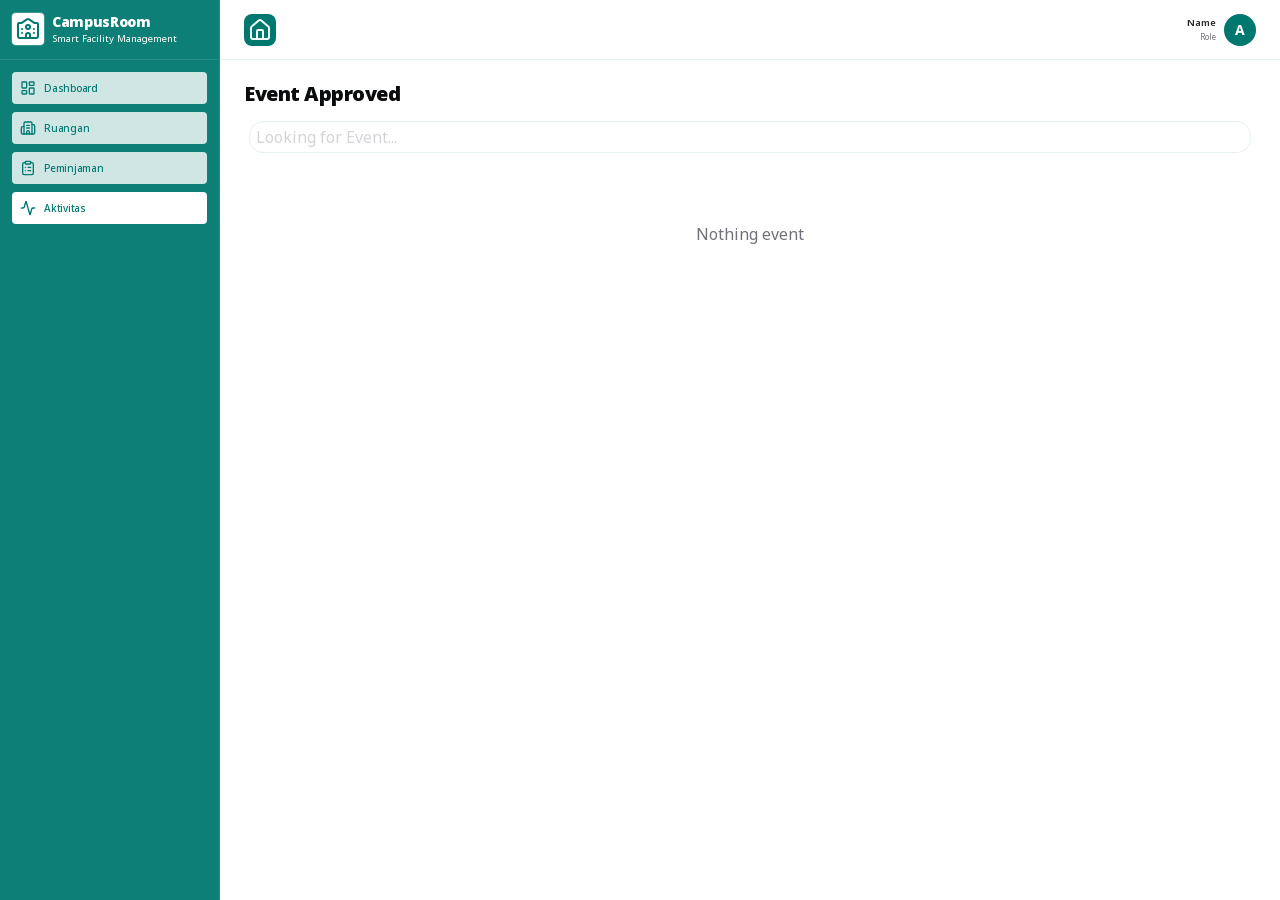
<file: activities.html>
<!DOCTYPE html><html lang="en" class="h-full antialiased geist_a71539c9-module__T19VSG__variable geist_mono_8d43a2aa-module__8Li5zG__variable font-sans noto_sans_59f3045b-module__yWUeJW__variable noto_sans_73f32a08-module__rP8S6W__variable"><head><meta charSet="utf-8"/><meta name="viewport" content="width=device-width, initial-scale=1"/><link rel="preload" href="/_next/static/media/797e433ab948586e-s.p.0r6juujl39pe6.woff2" as="font" crossorigin="" type="font/woff2"/><link rel="preload" href="/_next/static/media/caa3a2e1cccd8315-s.p.0wgildi0cnwt9.woff2" as="font" crossorigin="" type="font/woff2"/><link rel="preload" href="/_next/static/media/dc6d2a64e9dbf3bc-s.p.3mjzw95c0-_52.woff2" as="font" crossorigin="" type="font/woff2"/><link rel="stylesheet" href="/_next/static/chunks/1dlz_ip-ue0l7.css" data-precedence="next"/><link rel="preload" as="script" fetchPriority="low" href="/_next/static/chunks/03xroia7c-swu.js"/><script src="/_next/static/chunks/2ezx4tqqldb66.js" async=""></script><script src="/_next/static/chunks/1ntm6c-44epav.js" async=""></script><script src="/_next/static/chunks/3gi16reeor-z5.js" async=""></script><script src="/_next/static/chunks/turbopack-0i1bliorbi2vy.js" async=""></script><script src="/_next/static/chunks/15p7yssyciou-.js" async=""></script><script src="/_next/static/chunks/44viiom62dfcw.js" async=""></script><script src="/_next/static/chunks/0j0oi74t5zk3n.js" async=""></script><script src="/_next/static/chunks/31i2673n_ge0k.js" async=""></script><script src="/_next/static/chunks/2fjgi_8cg2ybv.js" async=""></script><script src="/_next/static/chunks/1240ib17pmzq_.js" async=""></script><script src="/_next/static/chunks/1b9jj10w4bi14.js" async=""></script><script src="/_next/static/chunks/1as1s272yi56t.js" async=""></script><script src="/_next/static/chunks/0istlkcc6u0dr.js" async=""></script><meta name="next-size-adjust" content=""/><title>RMS App</title><meta name="description" content="Generated by create next app"/><link rel="icon" href="/favicon.ico?favicon.2vob68tjqpejf.ico" sizes="256x256" type="image/x-icon"/><script src="/_next/static/chunks/0cz1d0mv5g_q7.js" noModule=""></script></head><body class="min-h-full max-h-full flex flex-col"><div hidden=""><!--$--><!--/$--></div><div class="flex max-h-screen"><aside class="hidden h-screen w-55 flex-col border-r border-white/10 bg-primary/95 backdrop-blur-xl lg:flex"><div class="border-b border-white/10 p-3 h-15"><div class="flex items-center gap-2"><div class="flex h-8 w-8 items-center justify-center rounded bg-white text-2xl ring-1 ring-white/20 text-primary"><svg xmlns="http://www.w3.org/2000/svg" width="24" height="24" viewBox="0 0 24 24" fill="none" stroke="currentColor" stroke-width="2" stroke-linecap="round" stroke-linejoin="round" class="lucide lucide-university lucide-school-2" aria-hidden="true"><path d="M14 21v-3a2 2 0 0 0-4 0v3"></path><path d="M18 12h.01"></path><path d="M18 16h.01"></path><path d="M22 7a1 1 0 0 0-1-1h-2a2 2 0 0 1-1.143-.359L13.143 2.36a2 2 0 0 0-2.286-.001L6.143 5.64A2 2 0 0 1 5 6H3a1 1 0 0 0-1 1v12a2 2 0 0 0 2 2h16a2 2 0 0 0 2-2z"></path><path d="M6 12h.01"></path><path d="M6 16h.01"></path><circle cx="12" cy="10" r="2"></circle></svg></div><div><h1 class="text-sm font-black tracking-tight text-white">CampusRoom</h1><p class="text-[0.6rem] text-white">Smart Facility Management</p></div></div></div><div class="flex-1 overflow-y-auto p-3"><nav class="space-y-2"><button class="flex w-full items-center gap-2 rounded px-2 py-2 text-left transition cursor-pointer text-primary bg-white/80 hover:bg-white/50"><svg xmlns="http://www.w3.org/2000/svg" width="24" height="24" viewBox="0 0 24 24" fill="none" stroke="currentColor" stroke-width="2" stroke-linecap="round" stroke-linejoin="round" class="lucide lucide-layout-dashboard h-4 w-4" aria-hidden="true"><rect width="7" height="9" x="3" y="3" rx="1"></rect><rect width="7" height="5" x="14" y="3" rx="1"></rect><rect width="7" height="9" x="14" y="12" rx="1"></rect><rect width="7" height="5" x="3" y="16" rx="1"></rect></svg><span class="text-[10px] font-medium tracking-tight">Dashboard</span></button><button class="flex w-full items-center gap-2 rounded px-2 py-2 text-left transition cursor-pointer text-primary bg-white/80 hover:bg-white/50"><svg xmlns="http://www.w3.org/2000/svg" width="24" height="24" viewBox="0 0 24 24" fill="none" stroke="currentColor" stroke-width="2" stroke-linecap="round" stroke-linejoin="round" class="lucide lucide-building-complex lucide-building-2 h-4 w-4" aria-hidden="true"><path d="M10 12h4"></path><path d="M10 8h4"></path><path d="M14 21v-3a2 2 0 0 0-4 0v3"></path><path d="M6 10H4a2 2 0 0 0-2 2v7a2 2 0 0 0 2 2h16a2 2 0 0 0 2-2V9a2 2 0 0 0-2-2h-2"></path><path d="M6 21V5a2 2 0 0 1 2-2h8a2 2 0 0 1 2 2v16"></path></svg><span class="text-[10px] font-medium tracking-tight">Ruangan</span></button><button class="flex w-full items-center gap-2 rounded px-2 py-2 text-left transition cursor-pointer text-primary bg-white/80 hover:bg-white/50"><svg xmlns="http://www.w3.org/2000/svg" width="24" height="24" viewBox="0 0 24 24" fill="none" stroke="currentColor" stroke-width="2" stroke-linecap="round" stroke-linejoin="round" class="lucide lucide-clipboard-list h-4 w-4" aria-hidden="true"><rect width="8" height="4" x="8" y="2" rx="1" ry="1"></rect><path d="M16 4h2a2 2 0 0 1 2 2v14a2 2 0 0 1-2 2H6a2 2 0 0 1-2-2V6a2 2 0 0 1 2-2h2"></path><path d="M12 11h4"></path><path d="M12 16h4"></path><path d="M8 11h.01"></path><path d="M8 16h.01"></path></svg><span class="text-[10px] font-medium tracking-tight">Peminjaman</span></button><button class="flex w-full items-center gap-2 rounded px-2 py-2 text-left transition cursor-pointer text-primary bg-white"><svg xmlns="http://www.w3.org/2000/svg" width="24" height="24" viewBox="0 0 24 24" fill="none" stroke="currentColor" stroke-width="2" stroke-linecap="round" stroke-linejoin="round" class="lucide lucide-activity h-4 w-4 text-primary" aria-hidden="true"><path d="M22 12h-2.48a2 2 0 0 0-1.93 1.46l-2.35 8.36a.25.25 0 0 1-.48 0L9.24 2.18a.25.25 0 0 0-.48 0l-2.35 8.36A2 2 0 0 1 4.49 12H2"></path></svg><span class="text-[10px] font-medium tracking-tight">Aktivitas</span></button></nav></div></aside><div class="flex min-h-screen flex-1 flex-col overflow-hidden"><header class="sticky top-0 z-40 flex h-15 items-center justify-between border-b border-primary/10  px-6 backdrop-blur-xl"><a href="/"><div class="flex items-center gap-2"><div class="flex h-8 w-8 items-center justify-center rounded-md bg-teal-700 font-mono text-sm font-medium text-teal-50"><svg xmlns="http://www.w3.org/2000/svg" width="24" height="24" viewBox="0 0 24 24" fill="none" stroke="currentColor" stroke-width="2" stroke-linecap="round" stroke-linejoin="round" class="lucide lucide-house lucide-home" aria-hidden="true"><path d="M15 21v-8a1 1 0 0 0-1-1h-4a1 1 0 0 0-1 1v8"></path><path d="M3 10a2 2 0 0 1 .709-1.528l7-6a2 2 0 0 1 2.582 0l7 6A2 2 0 0 1 21 10v9a2 2 0 0 1-2 2H5a2 2 0 0 1-2-2z"></path></svg></div></div></a><div class="flex items-center gap-4"><div class="flex items-center gap-2 "><div class="text-right"><div class="text-[0.6rem] font-semibold text-zinc-800">Name</div><div class="text-[0.5rem] text-zinc-500">Role</div></div><button data-slot="dropdown-menu-trigger" data-variant="ghost" data-size="icon" class="group/button inline-flex shrink-0 items-center justify-center border border-transparent bg-clip-padding text-sm font-medium whitespace-nowrap transition-all outline-none select-none focus-visible:border-ring focus-visible:ring-3 focus-visible:ring-ring/50 active:not-aria-[haspopup]:translate-y-px disabled:pointer-events-none disabled:opacity-50 aria-invalid:border-destructive aria-invalid:ring-3 aria-invalid:ring-destructive/20 dark:aria-invalid:border-destructive/50 dark:aria-invalid:ring-destructive/40 [&amp;_svg]:pointer-events-none [&amp;_svg]:shrink-0 [&amp;_svg:not([class*=&#x27;size-&#x27;])]:size-4 hover:bg-muted hover:text-foreground aria-expanded:bg-muted aria-expanded:text-foreground dark:hover:bg-muted/50 size-8 rounded-full" type="button" id="radix-_R_4qbrb_" aria-haspopup="menu" aria-expanded="false" data-state="closed"><span data-slot="avatar" data-size="default" class="group/avatar relative flex size-8 shrink-0 rounded-full select-none after:absolute after:inset-0 after:rounded-full after:border after:border-border after:mix-blend-darken data-[size=lg]:size-10 data-[size=sm]:size-6 dark:after:mix-blend-lighten"><span data-slot="avatar-fallback" class="flex size-full items-center justify-center rounded-full text-sm group-data-[size=sm]/avatar:text-xs bg-primary font-bold text-white">A</span></span></button></div></div></header><div class="flex-1 overflow-y-auto px-6 lg:px-6 pb-6"><!--$!--><template data-dgst="BAILOUT_TO_CLIENT_SIDE_RENDERING"></template><!--/$--><!--$--><!--/$--></div></div><div class="fixed bottom-2 left-1/2 z-50 flex w-[95%] max-w-md -translate-x-1/2 items-center justify-between rounded-lg border bg-primary px-3 py-1 backdrop-blur-2xl lg:hidden overflow-x-auto"><button class="flex flex-col items-center gap-1 rounded-md px-2 py-1 text-sm transition-colors min-w-12.5 text-white/60 hover:bg-white/50"><svg xmlns="http://www.w3.org/2000/svg" width="24" height="24" viewBox="0 0 24 24" fill="none" stroke="currentColor" stroke-width="2" stroke-linecap="round" stroke-linejoin="round" class="lucide lucide-layout-dashboard h-3 w-3" aria-hidden="true"><rect width="7" height="9" x="3" y="3" rx="1"></rect><rect width="7" height="5" x="14" y="3" rx="1"></rect><rect width="7" height="9" x="14" y="12" rx="1"></rect><rect width="7" height="5" x="3" y="16" rx="1"></rect></svg><span class="text-[10px] font-medium tracking-tight">Dashboard</span></button><button class="flex flex-col items-center gap-1 rounded-md px-2 py-1 text-sm transition-colors min-w-12.5 text-white/60 hover:bg-white/50"><svg xmlns="http://www.w3.org/2000/svg" width="24" height="24" viewBox="0 0 24 24" fill="none" stroke="currentColor" stroke-width="2" stroke-linecap="round" stroke-linejoin="round" class="lucide lucide-building-complex lucide-building-2 h-3 w-3" aria-hidden="true"><path d="M10 12h4"></path><path d="M10 8h4"></path><path d="M14 21v-3a2 2 0 0 0-4 0v3"></path><path d="M6 10H4a2 2 0 0 0-2 2v7a2 2 0 0 0 2 2h16a2 2 0 0 0 2-2V9a2 2 0 0 0-2-2h-2"></path><path d="M6 21V5a2 2 0 0 1 2-2h8a2 2 0 0 1 2 2v16"></path></svg><span class="text-[10px] font-medium tracking-tight">Ruangan</span></button><button class="flex flex-col items-center gap-1 rounded-md px-2 py-1 text-sm transition-colors min-w-12.5 text-white/60 hover:bg-white/50"><svg xmlns="http://www.w3.org/2000/svg" width="24" height="24" viewBox="0 0 24 24" fill="none" stroke="currentColor" stroke-width="2" stroke-linecap="round" stroke-linejoin="round" class="lucide lucide-clipboard-list h-3 w-3" aria-hidden="true"><rect width="8" height="4" x="8" y="2" rx="1" ry="1"></rect><path d="M16 4h2a2 2 0 0 1 2 2v14a2 2 0 0 1-2 2H6a2 2 0 0 1-2-2V6a2 2 0 0 1 2-2h2"></path><path d="M12 11h4"></path><path d="M12 16h4"></path><path d="M8 11h.01"></path><path d="M8 16h.01"></path></svg><span class="text-[10px] font-medium tracking-tight">Peminjaman</span></button><button class="flex flex-col items-center gap-1 rounded-md px-2 py-1 text-sm transition-colors min-w-12.5 text-white"><svg xmlns="http://www.w3.org/2000/svg" width="24" height="24" viewBox="0 0 24 24" fill="none" stroke="currentColor" stroke-width="2" stroke-linecap="round" stroke-linejoin="round" class="lucide lucide-activity h-3 w-3 text-white" aria-hidden="true"><path d="M22 12h-2.48a2 2 0 0 0-1.93 1.46l-2.35 8.36a.25.25 0 0 1-.48 0L9.24 2.18a.25.25 0 0 0-.48 0l-2.35 8.36A2 2 0 0 1 4.49 12H2"></path></svg><span class="text-[10px] font-medium tracking-tight">Aktivitas</span></button></div></div><section aria-label="Notifications alt+T" tabindex="-1" aria-live="polite" aria-relevant="additions text" aria-atomic="false" data-react-aria-top-layer="true"></section><script src="/_next/static/chunks/03xroia7c-swu.js" id="_R_" async=""></script><script>(self.__next_f=self.__next_f||[]).push([0])</script><script>self.__next_f.push([1,"1:\"$Sreact.fragment\"\n2:I[76153,[\"/_next/static/chunks/15p7yssyciou-.js\",\"/_next/static/chunks/44viiom62dfcw.js\",\"/_next/static/chunks/0j0oi74t5zk3n.js\"],\"Provider\"]\n3:I[82521,[\"/_next/static/chunks/15p7yssyciou-.js\",\"/_next/static/chunks/44viiom62dfcw.js\",\"/_next/static/chunks/0j0oi74t5zk3n.js\"],\"default\"]\n4:I[24485,[\"/_next/static/chunks/15p7yssyciou-.js\",\"/_next/static/chunks/44viiom62dfcw.js\",\"/_next/static/chunks/0j0oi74t5zk3n.js\"],\"default\"]\n5:I[3484,[\"/_next/static/chunks/15p7yssyciou-.js\",\"/_next/static/chunks/44viiom62dfcw.js\",\"/_next/static/chunks/0j0oi74t5zk3n.js\"],\"Toaster\"]\n6:I[47206,[\"/_next/static/chunks/15p7yssyciou-.js\",\"/_next/static/chunks/44viiom62dfcw.js\",\"/_next/static/chunks/0j0oi74t5zk3n.js\"],\"ClientSegmentRoot\"]\n7:I[1701,[\"/_next/static/chunks/15p7yssyciou-.js\",\"/_next/static/chunks/44viiom62dfcw.js\",\"/_next/static/chunks/0j0oi74t5zk3n.js\",\"/_next/static/chunks/31i2673n_ge0k.js\",\"/_next/static/chunks/2fjgi_8cg2ybv.js\",\"/_next/static/chunks/1240ib17pmzq_.js\",\"/_next/static/chunks/1b9jj10w4bi14.js\",\"/_next/static/chunks/1as1s272yi56t.js\"],\"default\"]\n9:I[34256,[\"/_next/static/chunks/15p7yssyciou-.js\",\"/_next/static/chunks/44viiom62dfcw.js\",\"/_next/static/chunks/0j0oi74t5zk3n.js\"],\"ClientPageRoot\"]\na:I[6746,[\"/_next/static/chunks/15p7yssyciou-.js\",\"/_next/static/chunks/44viiom62dfcw.js\",\"/_next/static/chunks/0j0oi74t5zk3n.js\",\"/_next/static/chunks/31i2673n_ge0k.js\",\"/_next/static/chunks/2fjgi_8cg2ybv.js\",\"/_next/static/chunks/1240ib17pmzq_.js\",\"/_next/static/chunks/1b9jj10w4bi14.js\",\"/_next/static/chunks/1as1s272yi56t.js\",\"/_next/static/chunks/0istlkcc6u0dr.js\"],\"default\"]\nd:I[42749,[\"/_next/static/chunks/15p7yssyciou-.js\",\"/_next/static/chunks/44viiom62dfcw.js\",\"/_next/static/chunks/0j0oi74t5zk3n.js\"],\"OutletBoundary\"]\ne:\"$Sreact.suspense\"\n11:I[42749,[\"/_next/static/chunks/15p7yssyciou-.js\",\"/_next/static/chunks/44viiom62dfcw.js\",\"/_next/static/chunks/0j0oi74t5zk3n.js\"],\"ViewportBoundary\"]\n13:I[42749,[\"/_next/static/chunks/15p7yssyciou-.js\",\"/_next/static/chunks/44viiom62dfcw.js\",\"/_next/static/chunks/0j0oi74t5zk3n.js\"],\"MetadataBoundary\"]\n15:I[4612,[\"/_next/static/chunks/15p7yssyciou-.js\",\"/_next/static/chunks/44viiom62dfcw.js\",\"/_next/static/chunks/0j0oi74t5zk3n.js\"],\"default\",1]\n:HL[\"/_next/static/chunks/1dlz_ip-ue0l7.css\",\"style\"]\n:HL[\"/_next/static/media/797e433ab948586e-s.p.0r6juujl39pe6.woff2\",\"font\",{\"crossOrigin\":\"\",\"type\":\"font/woff2\"}]\n:HL[\"/_next/static/media/caa3a2e1cccd8315-s.p.0wgildi0cnwt9.woff2\",\"font\",{\"crossOrigin\":\"\",\"type\":\"font/woff2\"}]\n:HL[\"/_next/static/media/dc6d2a64e9dbf3bc-s.p.3mjzw95c0-_52.woff2\",\"font\",{\"crossOrigin\":\"\",\"type\":\"font/woff2\"}]\n"])</script><script>self.__next_f.push([1,"0:{\"P\":null,\"c\":[\"\",\"activities\"],\"q\":\"\",\"i\":false,\"f\":[[[\"\",{\"children\":[\"(dashboard)\",{\"children\":[\"activities\",{\"children\":[\"__PAGE__\",{}]}]}]},\"$undefined\",\"$undefined\",16],[[\"$\",\"$1\",\"c\",{\"children\":[[[\"$\",\"link\",\"0\",{\"rel\":\"stylesheet\",\"href\":\"/_next/static/chunks/1dlz_ip-ue0l7.css\",\"precedence\":\"next\",\"crossOrigin\":\"$undefined\",\"nonce\":\"$undefined\"}],[\"$\",\"script\",\"script-0\",{\"src\":\"/_next/static/chunks/15p7yssyciou-.js\",\"async\":true,\"nonce\":\"$undefined\"}],[\"$\",\"script\",\"script-1\",{\"src\":\"/_next/static/chunks/44viiom62dfcw.js\",\"async\":true,\"nonce\":\"$undefined\"}],[\"$\",\"script\",\"script-2\",{\"src\":\"/_next/static/chunks/0j0oi74t5zk3n.js\",\"async\":true,\"nonce\":\"$undefined\"}]],[\"$\",\"html\",null,{\"lang\":\"en\",\"className\":\"h-full antialiased geist_a71539c9-module__T19VSG__variable geist_mono_8d43a2aa-module__8Li5zG__variable font-sans noto_sans_59f3045b-module__yWUeJW__variable noto_sans_73f32a08-module__rP8S6W__variable\",\"children\":[\"$\",\"body\",null,{\"className\":\"min-h-full max-h-full flex flex-col\",\"children\":[\"$\",\"$L2\",null,{\"children\":[[\"$\",\"$L3\",null,{\"parallelRouterKey\":\"children\",\"error\":\"$undefined\",\"errorStyles\":\"$undefined\",\"errorScripts\":\"$undefined\",\"template\":[\"$\",\"$L4\",null,{}],\"templateStyles\":\"$undefined\",\"templateScripts\":\"$undefined\",\"notFound\":[[[\"$\",\"title\",null,{\"children\":\"404: This page could not be found.\"}],[\"$\",\"div\",null,{\"style\":{\"fontFamily\":\"system-ui,\\\"Segoe UI\\\",Roboto,Helvetica,Arial,sans-serif,\\\"Apple Color Emoji\\\",\\\"Segoe UI Emoji\\\"\",\"height\":\"100vh\",\"textAlign\":\"center\",\"display\":\"flex\",\"flexDirection\":\"column\",\"alignItems\":\"center\",\"justifyContent\":\"center\"},\"children\":[\"$\",\"div\",null,{\"children\":[[\"$\",\"style\",null,{\"dangerouslySetInnerHTML\":{\"__html\":\"body{color:#000;background:#fff;margin:0}.next-error-h1{border-right:1px solid rgba(0,0,0,.3)}@media (prefers-color-scheme:dark){body{color:#fff;background:#000}.next-error-h1{border-right:1px solid rgba(255,255,255,.3)}}\"}}],[\"$\",\"h1\",null,{\"className\":\"next-error-h1\",\"style\":{\"display\":\"inline-block\",\"margin\":\"0 20px 0 0\",\"padding\":\"0 23px 0 0\",\"fontSize\":24,\"fontWeight\":500,\"verticalAlign\":\"top\",\"lineHeight\":\"49px\"},\"children\":404}],[\"$\",\"div\",null,{\"style\":{\"display\":\"inline-block\"},\"children\":[\"$\",\"h2\",null,{\"style\":{\"fontSize\":14,\"fontWeight\":400,\"lineHeight\":\"49px\",\"margin\":0},\"children\":\"This page could not be found.\"}]}]]}]}]],[]],\"forbidden\":\"$undefined\",\"unauthorized\":\"$undefined\"}],[\"$\",\"$L5\",null,{}]]}]}]}]]}],{\"children\":[[\"$\",\"$1\",\"c\",{\"children\":[[[\"$\",\"script\",\"script-0\",{\"src\":\"/_next/static/chunks/31i2673n_ge0k.js\",\"async\":true,\"nonce\":\"$undefined\"}],[\"$\",\"script\",\"script-1\",{\"src\":\"/_next/static/chunks/2fjgi_8cg2ybv.js\",\"async\":true,\"nonce\":\"$undefined\"}],[\"$\",\"script\",\"script-2\",{\"src\":\"/_next/static/chunks/1240ib17pmzq_.js\",\"async\":true,\"nonce\":\"$undefined\"}],[\"$\",\"script\",\"script-3\",{\"src\":\"/_next/static/chunks/1b9jj10w4bi14.js\",\"async\":true,\"nonce\":\"$undefined\"}],[\"$\",\"script\",\"script-4\",{\"src\":\"/_next/static/chunks/1as1s272yi56t.js\",\"async\":true,\"nonce\":\"$undefined\"}]],[\"$\",\"$L6\",null,{\"Component\":\"$7\",\"slots\":{\"children\":[\"$\",\"$L3\",null,{\"parallelRouterKey\":\"children\",\"error\":\"$undefined\",\"errorStyles\":\"$undefined\",\"errorScripts\":\"$undefined\",\"template\":[\"$\",\"$L4\",null,{}],\"templateStyles\":\"$undefined\",\"templateScripts\":\"$undefined\",\"notFound\":[[[\"$\",\"title\",null,{\"children\":\"404: This page could not be found.\"}],[\"$\",\"div\",null,{\"style\":\"$0:f:0:1:0:props:children:1:props:children:props:children:props:children:0:props:notFound:0:1:props:style\",\"children\":[\"$\",\"div\",null,{\"children\":[[\"$\",\"style\",null,{\"dangerouslySetInnerHTML\":{\"__html\":\"body{color:#000;background:#fff;margin:0}.next-error-h1{border-right:1px solid rgba(0,0,0,.3)}@media (prefers-color-scheme:dark){body{color:#fff;background:#000}.next-error-h1{border-right:1px solid rgba(255,255,255,.3)}}\"}}],[\"$\",\"h1\",null,{\"className\":\"next-error-h1\",\"style\":\"$0:f:0:1:0:props:children:1:props:children:props:children:props:children:0:props:notFound:0:1:props:children:props:children:1:props:style\",\"children\":404}],[\"$\",\"div\",null,{\"style\":\"$0:f:0:1:0:props:children:1:props:children:props:children:props:children:0:props:notFound:0:1:props:children:props:children:2:props:style\",\"children\":[\"$\",\"h2\",null,{\"style\":\"$0:f:0:1:0:props:children:1:props:children:props:children:props:children:0:props:notFound:0:1:props:children:props:children:2:props:children:props:style\",\"children\":\"This page could not be found.\"}]}]]}]}]],[]],\"forbidden\":\"$undefined\",\"unauthorized\":\"$undefined\"}]},\"serverProvidedParams\":{\"params\":{},\"promises\":[\"$@8\"]}}]]}],{\"children\":[[\"$\",\"$1\",\"c\",{\"children\":[null,[\"$\",\"$L3\",null,{\"parallelRouterKey\":\"children\",\"error\":\"$undefined\",\"errorStyles\":\"$undefined\",\"errorScripts\":\"$undefined\",\"template\":[\"$\",\"$L4\",null,{}],\"templateStyles\":\"$undefined\",\"templateScripts\":\"$undefined\",\"notFound\":\"$undefined\",\"forbidden\":\"$undefined\",\"unauthorized\":\"$undefined\"}]]}],{\"children\":[[\"$\",\"$1\",\"c\",{\"children\":[[\"$\",\"$L9\",null,{\"Component\":\"$a\",\"serverProvidedParams\":{\"searchParams\":{},\"params\":\"$0:f:0:1:1:children:0:props:children:1:props:serverProvidedParams:params\",\"promises\":[\"$@b\",\"$@c\"]}}],[[\"$\",\"script\",\"script-0\",{\"src\":\"/_next/static/chunks/0istlkcc6u0dr.js\",\"async\":true,\"nonce\":\"$undefined\"}]],[\"$\",\"$Ld\",null,{\"children\":[\"$\",\"$e\",null,{\"name\":\"Next.MetadataOutlet\",\"children\":\"$@f\"}]}]]}],{},null,false,null]},null,false,\"$@10\"]},null,false,null]},null,false,null],[\"$\",\"$1\",\"h\",{\"children\":[null,[\"$\",\"$L11\",null,{\"children\":\"$L12\"}],[\"$\",\"div\",null,{\"hidden\":true,\"children\":[\"$\",\"$L13\",null,{\"children\":[\"$\",\"$e\",null,{\"name\":\"Next.Metadata\",\"children\":\"$L14\"}]}]}],[\"$\",\"meta\",null,{\"name\":\"next-size-adjust\",\"content\":\"\"}]]}],false]],\"m\":\"$undefined\",\"G\":[\"$15\",[[\"$\",\"link\",\"0\",{\"rel\":\"stylesheet\",\"href\":\"/_next/static/chunks/1dlz_ip-ue0l7.css\",\"precedence\":\"next\",\"crossOrigin\":\"$undefined\",\"nonce\":\"$undefined\"}]]],\"S\":true,\"h\":null,\"s\":\"$undefined\",\"l\":\"$undefined\",\"p\":\"$undefined\",\"d\":\"$undefined\",\"b\":\"QccTgWA74GXUhgtu8a2tP\"}\n"])</script><script>self.__next_f.push([1,"16:[]\n10:\"$W16\"\n8:\"$0:f:0:1:1:children:0:props:children:1:props:serverProvidedParams:params\"\nb:{}\nc:\"$0:f:0:1:1:children:0:props:children:1:props:serverProvidedParams:params\"\n"])</script><script>self.__next_f.push([1,"12:[[\"$\",\"meta\",\"0\",{\"charSet\":\"utf-8\"}],[\"$\",\"meta\",\"1\",{\"name\":\"viewport\",\"content\":\"width=device-width, initial-scale=1\"}]]\n"])</script><script>self.__next_f.push([1,"17:I[20370,[\"/_next/static/chunks/15p7yssyciou-.js\",\"/_next/static/chunks/44viiom62dfcw.js\",\"/_next/static/chunks/0j0oi74t5zk3n.js\"],\"IconMark\"]\nf:null\n14:[[\"$\",\"title\",\"0\",{\"children\":\"RMS App\"}],[\"$\",\"meta\",\"1\",{\"name\":\"description\",\"content\":\"Generated by create next app\"}],[\"$\",\"link\",\"2\",{\"rel\":\"icon\",\"href\":\"/favicon.ico?favicon.2vob68tjqpejf.ico\",\"sizes\":\"256x256\",\"type\":\"image/x-icon\"}],[\"$\",\"$L17\",\"3\",{}]]\n"])</script></body></html>
</file>
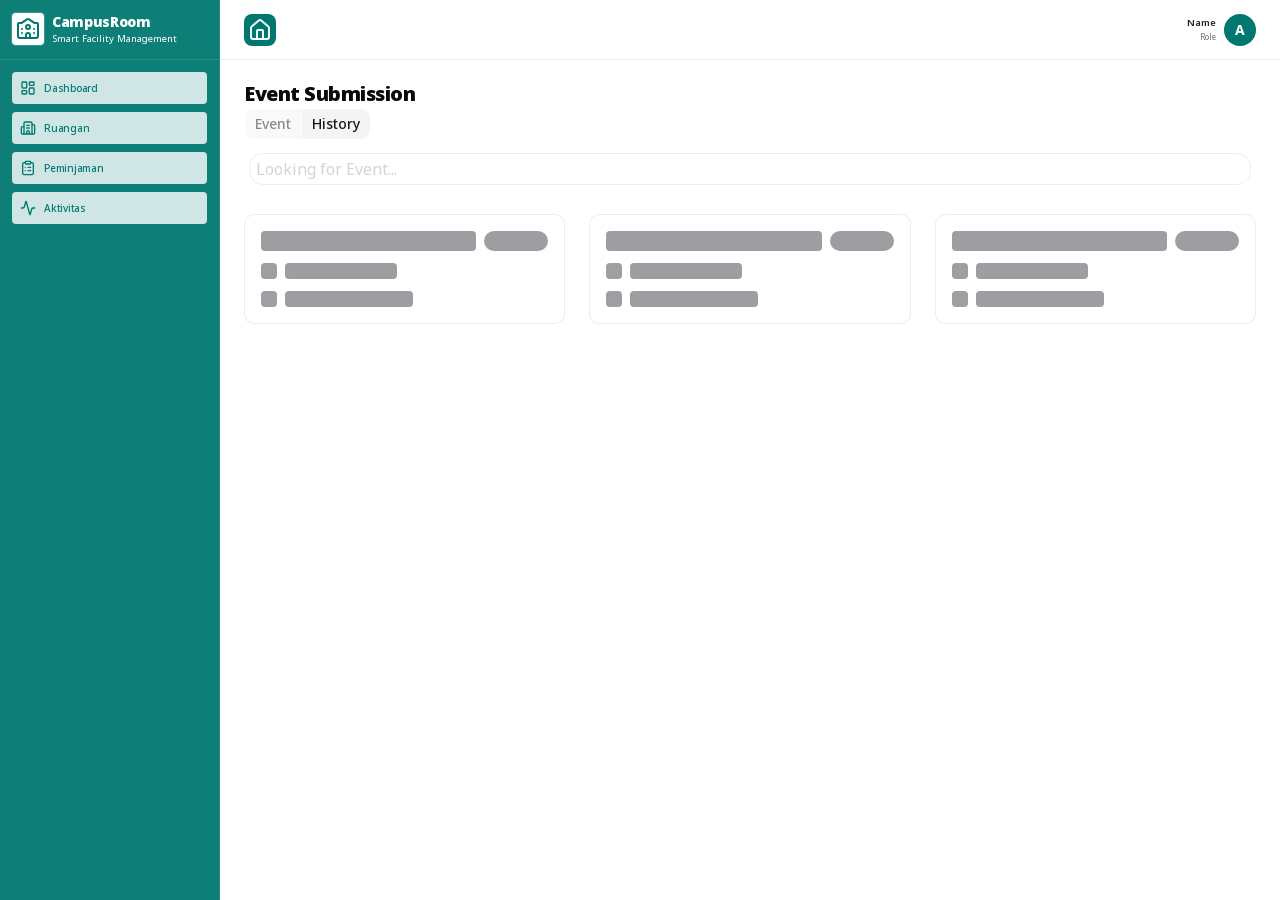
<file: approval.html>
<!DOCTYPE html><html lang="en" class="h-full antialiased geist_a71539c9-module__T19VSG__variable geist_mono_8d43a2aa-module__8Li5zG__variable font-sans noto_sans_59f3045b-module__yWUeJW__variable noto_sans_73f32a08-module__rP8S6W__variable"><head><meta charSet="utf-8"/><meta name="viewport" content="width=device-width, initial-scale=1"/><link rel="preload" href="/_next/static/media/797e433ab948586e-s.p.0r6juujl39pe6.woff2" as="font" crossorigin="" type="font/woff2"/><link rel="preload" href="/_next/static/media/caa3a2e1cccd8315-s.p.0wgildi0cnwt9.woff2" as="font" crossorigin="" type="font/woff2"/><link rel="preload" href="/_next/static/media/dc6d2a64e9dbf3bc-s.p.3mjzw95c0-_52.woff2" as="font" crossorigin="" type="font/woff2"/><link rel="stylesheet" href="/_next/static/chunks/1dlz_ip-ue0l7.css" data-precedence="next"/><link rel="preload" as="script" fetchPriority="low" href="/_next/static/chunks/03xroia7c-swu.js"/><script src="/_next/static/chunks/2ezx4tqqldb66.js" async=""></script><script src="/_next/static/chunks/1ntm6c-44epav.js" async=""></script><script src="/_next/static/chunks/3gi16reeor-z5.js" async=""></script><script src="/_next/static/chunks/turbopack-0i1bliorbi2vy.js" async=""></script><script src="/_next/static/chunks/15p7yssyciou-.js" async=""></script><script src="/_next/static/chunks/44viiom62dfcw.js" async=""></script><script src="/_next/static/chunks/0j0oi74t5zk3n.js" async=""></script><script src="/_next/static/chunks/31i2673n_ge0k.js" async=""></script><script src="/_next/static/chunks/2fjgi_8cg2ybv.js" async=""></script><script src="/_next/static/chunks/1240ib17pmzq_.js" async=""></script><script src="/_next/static/chunks/1b9jj10w4bi14.js" async=""></script><script src="/_next/static/chunks/1as1s272yi56t.js" async=""></script><script src="/_next/static/chunks/175489m76z5vr.js" async=""></script><meta name="next-size-adjust" content=""/><title>RMS App</title><meta name="description" content="Generated by create next app"/><link rel="icon" href="/favicon.ico?favicon.2vob68tjqpejf.ico" sizes="256x256" type="image/x-icon"/><script src="/_next/static/chunks/0cz1d0mv5g_q7.js" noModule=""></script></head><body class="min-h-full max-h-full flex flex-col"><div hidden=""><!--$--><!--/$--></div><div class="flex max-h-screen"><aside class="hidden h-screen w-55 flex-col border-r border-white/10 bg-primary/95 backdrop-blur-xl lg:flex"><div class="border-b border-white/10 p-3 h-15"><div class="flex items-center gap-2"><div class="flex h-8 w-8 items-center justify-center rounded bg-white text-2xl ring-1 ring-white/20 text-primary"><svg xmlns="http://www.w3.org/2000/svg" width="24" height="24" viewBox="0 0 24 24" fill="none" stroke="currentColor" stroke-width="2" stroke-linecap="round" stroke-linejoin="round" class="lucide lucide-university lucide-school-2" aria-hidden="true"><path d="M14 21v-3a2 2 0 0 0-4 0v3"></path><path d="M18 12h.01"></path><path d="M18 16h.01"></path><path d="M22 7a1 1 0 0 0-1-1h-2a2 2 0 0 1-1.143-.359L13.143 2.36a2 2 0 0 0-2.286-.001L6.143 5.64A2 2 0 0 1 5 6H3a1 1 0 0 0-1 1v12a2 2 0 0 0 2 2h16a2 2 0 0 0 2-2z"></path><path d="M6 12h.01"></path><path d="M6 16h.01"></path><circle cx="12" cy="10" r="2"></circle></svg></div><div><h1 class="text-sm font-black tracking-tight text-white">CampusRoom</h1><p class="text-[0.6rem] text-white">Smart Facility Management</p></div></div></div><div class="flex-1 overflow-y-auto p-3"><nav class="space-y-2"><button class="flex w-full items-center gap-2 rounded px-2 py-2 text-left transition cursor-pointer text-primary bg-white/80 hover:bg-white/50"><svg xmlns="http://www.w3.org/2000/svg" width="24" height="24" viewBox="0 0 24 24" fill="none" stroke="currentColor" stroke-width="2" stroke-linecap="round" stroke-linejoin="round" class="lucide lucide-layout-dashboard h-4 w-4" aria-hidden="true"><rect width="7" height="9" x="3" y="3" rx="1"></rect><rect width="7" height="5" x="14" y="3" rx="1"></rect><rect width="7" height="9" x="14" y="12" rx="1"></rect><rect width="7" height="5" x="3" y="16" rx="1"></rect></svg><span class="text-[10px] font-medium tracking-tight">Dashboard</span></button><button class="flex w-full items-center gap-2 rounded px-2 py-2 text-left transition cursor-pointer text-primary bg-white/80 hover:bg-white/50"><svg xmlns="http://www.w3.org/2000/svg" width="24" height="24" viewBox="0 0 24 24" fill="none" stroke="currentColor" stroke-width="2" stroke-linecap="round" stroke-linejoin="round" class="lucide lucide-building-complex lucide-building-2 h-4 w-4" aria-hidden="true"><path d="M10 12h4"></path><path d="M10 8h4"></path><path d="M14 21v-3a2 2 0 0 0-4 0v3"></path><path d="M6 10H4a2 2 0 0 0-2 2v7a2 2 0 0 0 2 2h16a2 2 0 0 0 2-2V9a2 2 0 0 0-2-2h-2"></path><path d="M6 21V5a2 2 0 0 1 2-2h8a2 2 0 0 1 2 2v16"></path></svg><span class="text-[10px] font-medium tracking-tight">Ruangan</span></button><button class="flex w-full items-center gap-2 rounded px-2 py-2 text-left transition cursor-pointer text-primary bg-white/80 hover:bg-white/50"><svg xmlns="http://www.w3.org/2000/svg" width="24" height="24" viewBox="0 0 24 24" fill="none" stroke="currentColor" stroke-width="2" stroke-linecap="round" stroke-linejoin="round" class="lucide lucide-clipboard-list h-4 w-4" aria-hidden="true"><rect width="8" height="4" x="8" y="2" rx="1" ry="1"></rect><path d="M16 4h2a2 2 0 0 1 2 2v14a2 2 0 0 1-2 2H6a2 2 0 0 1-2-2V6a2 2 0 0 1 2-2h2"></path><path d="M12 11h4"></path><path d="M12 16h4"></path><path d="M8 11h.01"></path><path d="M8 16h.01"></path></svg><span class="text-[10px] font-medium tracking-tight">Peminjaman</span></button><button class="flex w-full items-center gap-2 rounded px-2 py-2 text-left transition cursor-pointer text-primary bg-white/80 hover:bg-white/50"><svg xmlns="http://www.w3.org/2000/svg" width="24" height="24" viewBox="0 0 24 24" fill="none" stroke="currentColor" stroke-width="2" stroke-linecap="round" stroke-linejoin="round" class="lucide lucide-activity h-4 w-4" aria-hidden="true"><path d="M22 12h-2.48a2 2 0 0 0-1.93 1.46l-2.35 8.36a.25.25 0 0 1-.48 0L9.24 2.18a.25.25 0 0 0-.48 0l-2.35 8.36A2 2 0 0 1 4.49 12H2"></path></svg><span class="text-[10px] font-medium tracking-tight">Aktivitas</span></button></nav></div></aside><div class="flex min-h-screen flex-1 flex-col overflow-hidden"><header class="sticky top-0 z-40 flex h-15 items-center justify-between border-b border-primary/10  px-6 backdrop-blur-xl"><a href="/"><div class="flex items-center gap-2"><div class="flex h-8 w-8 items-center justify-center rounded-md bg-teal-700 font-mono text-sm font-medium text-teal-50"><svg xmlns="http://www.w3.org/2000/svg" width="24" height="24" viewBox="0 0 24 24" fill="none" stroke="currentColor" stroke-width="2" stroke-linecap="round" stroke-linejoin="round" class="lucide lucide-house lucide-home" aria-hidden="true"><path d="M15 21v-8a1 1 0 0 0-1-1h-4a1 1 0 0 0-1 1v8"></path><path d="M3 10a2 2 0 0 1 .709-1.528l7-6a2 2 0 0 1 2.582 0l7 6A2 2 0 0 1 21 10v9a2 2 0 0 1-2 2H5a2 2 0 0 1-2-2z"></path></svg></div></div></a><div class="flex items-center gap-4"><div class="flex items-center gap-2 "><div class="text-right"><div class="text-[0.6rem] font-semibold text-zinc-800">Name</div><div class="text-[0.5rem] text-zinc-500">Role</div></div><button data-slot="dropdown-menu-trigger" data-variant="ghost" data-size="icon" class="group/button inline-flex shrink-0 items-center justify-center border border-transparent bg-clip-padding text-sm font-medium whitespace-nowrap transition-all outline-none select-none focus-visible:border-ring focus-visible:ring-3 focus-visible:ring-ring/50 active:not-aria-[haspopup]:translate-y-px disabled:pointer-events-none disabled:opacity-50 aria-invalid:border-destructive aria-invalid:ring-3 aria-invalid:ring-destructive/20 dark:aria-invalid:border-destructive/50 dark:aria-invalid:ring-destructive/40 [&amp;_svg]:pointer-events-none [&amp;_svg]:shrink-0 [&amp;_svg:not([class*=&#x27;size-&#x27;])]:size-4 hover:bg-muted hover:text-foreground aria-expanded:bg-muted aria-expanded:text-foreground dark:hover:bg-muted/50 size-8 rounded-full" type="button" id="radix-_R_4qbrb_" aria-haspopup="menu" aria-expanded="false" data-state="closed"><span data-slot="avatar" data-size="default" class="group/avatar relative flex size-8 shrink-0 rounded-full select-none after:absolute after:inset-0 after:rounded-full after:border after:border-border after:mix-blend-darken data-[size=lg]:size-10 data-[size=sm]:size-6 dark:after:mix-blend-lighten"><span data-slot="avatar-fallback" class="flex size-full items-center justify-center rounded-full text-sm group-data-[size=sm]/avatar:text-xs bg-primary font-bold text-white">A</span></span></button></div></div></header><div class="flex-1 overflow-y-auto px-6 lg:px-6 pb-6"><!--$!--><template data-dgst="BAILOUT_TO_CLIENT_SIDE_RENDERING"></template><!--/$--><!--$--><!--/$--></div></div><div class="fixed bottom-2 left-1/2 z-50 flex w-[95%] max-w-md -translate-x-1/2 items-center justify-between rounded-lg border bg-primary px-3 py-1 backdrop-blur-2xl lg:hidden overflow-x-auto"><button class="flex flex-col items-center gap-1 rounded-md px-2 py-1 text-sm transition-colors min-w-12.5 text-white/60 hover:bg-white/50"><svg xmlns="http://www.w3.org/2000/svg" width="24" height="24" viewBox="0 0 24 24" fill="none" stroke="currentColor" stroke-width="2" stroke-linecap="round" stroke-linejoin="round" class="lucide lucide-layout-dashboard h-3 w-3" aria-hidden="true"><rect width="7" height="9" x="3" y="3" rx="1"></rect><rect width="7" height="5" x="14" y="3" rx="1"></rect><rect width="7" height="9" x="14" y="12" rx="1"></rect><rect width="7" height="5" x="3" y="16" rx="1"></rect></svg><span class="text-[10px] font-medium tracking-tight">Dashboard</span></button><button class="flex flex-col items-center gap-1 rounded-md px-2 py-1 text-sm transition-colors min-w-12.5 text-white/60 hover:bg-white/50"><svg xmlns="http://www.w3.org/2000/svg" width="24" height="24" viewBox="0 0 24 24" fill="none" stroke="currentColor" stroke-width="2" stroke-linecap="round" stroke-linejoin="round" class="lucide lucide-building-complex lucide-building-2 h-3 w-3" aria-hidden="true"><path d="M10 12h4"></path><path d="M10 8h4"></path><path d="M14 21v-3a2 2 0 0 0-4 0v3"></path><path d="M6 10H4a2 2 0 0 0-2 2v7a2 2 0 0 0 2 2h16a2 2 0 0 0 2-2V9a2 2 0 0 0-2-2h-2"></path><path d="M6 21V5a2 2 0 0 1 2-2h8a2 2 0 0 1 2 2v16"></path></svg><span class="text-[10px] font-medium tracking-tight">Ruangan</span></button><button class="flex flex-col items-center gap-1 rounded-md px-2 py-1 text-sm transition-colors min-w-12.5 text-white/60 hover:bg-white/50"><svg xmlns="http://www.w3.org/2000/svg" width="24" height="24" viewBox="0 0 24 24" fill="none" stroke="currentColor" stroke-width="2" stroke-linecap="round" stroke-linejoin="round" class="lucide lucide-clipboard-list h-3 w-3" aria-hidden="true"><rect width="8" height="4" x="8" y="2" rx="1" ry="1"></rect><path d="M16 4h2a2 2 0 0 1 2 2v14a2 2 0 0 1-2 2H6a2 2 0 0 1-2-2V6a2 2 0 0 1 2-2h2"></path><path d="M12 11h4"></path><path d="M12 16h4"></path><path d="M8 11h.01"></path><path d="M8 16h.01"></path></svg><span class="text-[10px] font-medium tracking-tight">Peminjaman</span></button><button class="flex flex-col items-center gap-1 rounded-md px-2 py-1 text-sm transition-colors min-w-12.5 text-white/60 hover:bg-white/50"><svg xmlns="http://www.w3.org/2000/svg" width="24" height="24" viewBox="0 0 24 24" fill="none" stroke="currentColor" stroke-width="2" stroke-linecap="round" stroke-linejoin="round" class="lucide lucide-activity h-3 w-3" aria-hidden="true"><path d="M22 12h-2.48a2 2 0 0 0-1.93 1.46l-2.35 8.36a.25.25 0 0 1-.48 0L9.24 2.18a.25.25 0 0 0-.48 0l-2.35 8.36A2 2 0 0 1 4.49 12H2"></path></svg><span class="text-[10px] font-medium tracking-tight">Aktivitas</span></button></div></div><section aria-label="Notifications alt+T" tabindex="-1" aria-live="polite" aria-relevant="additions text" aria-atomic="false" data-react-aria-top-layer="true"></section><script src="/_next/static/chunks/03xroia7c-swu.js" id="_R_" async=""></script><script>(self.__next_f=self.__next_f||[]).push([0])</script><script>self.__next_f.push([1,"1:\"$Sreact.fragment\"\n2:I[76153,[\"/_next/static/chunks/15p7yssyciou-.js\",\"/_next/static/chunks/44viiom62dfcw.js\",\"/_next/static/chunks/0j0oi74t5zk3n.js\"],\"Provider\"]\n3:I[82521,[\"/_next/static/chunks/15p7yssyciou-.js\",\"/_next/static/chunks/44viiom62dfcw.js\",\"/_next/static/chunks/0j0oi74t5zk3n.js\"],\"default\"]\n4:I[24485,[\"/_next/static/chunks/15p7yssyciou-.js\",\"/_next/static/chunks/44viiom62dfcw.js\",\"/_next/static/chunks/0j0oi74t5zk3n.js\"],\"default\"]\n5:I[3484,[\"/_next/static/chunks/15p7yssyciou-.js\",\"/_next/static/chunks/44viiom62dfcw.js\",\"/_next/static/chunks/0j0oi74t5zk3n.js\"],\"Toaster\"]\n6:I[47206,[\"/_next/static/chunks/15p7yssyciou-.js\",\"/_next/static/chunks/44viiom62dfcw.js\",\"/_next/static/chunks/0j0oi74t5zk3n.js\"],\"ClientSegmentRoot\"]\n7:I[1701,[\"/_next/static/chunks/15p7yssyciou-.js\",\"/_next/static/chunks/44viiom62dfcw.js\",\"/_next/static/chunks/0j0oi74t5zk3n.js\",\"/_next/static/chunks/31i2673n_ge0k.js\",\"/_next/static/chunks/2fjgi_8cg2ybv.js\",\"/_next/static/chunks/1240ib17pmzq_.js\",\"/_next/static/chunks/1b9jj10w4bi14.js\",\"/_next/static/chunks/1as1s272yi56t.js\"],\"default\"]\n9:I[34256,[\"/_next/static/chunks/15p7yssyciou-.js\",\"/_next/static/chunks/44viiom62dfcw.js\",\"/_next/static/chunks/0j0oi74t5zk3n.js\"],\"ClientPageRoot\"]\na:I[2184,[\"/_next/static/chunks/15p7yssyciou-.js\",\"/_next/static/chunks/44viiom62dfcw.js\",\"/_next/static/chunks/0j0oi74t5zk3n.js\",\"/_next/static/chunks/31i2673n_ge0k.js\",\"/_next/static/chunks/2fjgi_8cg2ybv.js\",\"/_next/static/chunks/1240ib17pmzq_.js\",\"/_next/static/chunks/1b9jj10w4bi14.js\",\"/_next/static/chunks/1as1s272yi56t.js\",\"/_next/static/chunks/175489m76z5vr.js\"],\"default\"]\nd:I[42749,[\"/_next/static/chunks/15p7yssyciou-.js\",\"/_next/static/chunks/44viiom62dfcw.js\",\"/_next/static/chunks/0j0oi74t5zk3n.js\"],\"OutletBoundary\"]\ne:\"$Sreact.suspense\"\n11:I[42749,[\"/_next/static/chunks/15p7yssyciou-.js\",\"/_next/static/chunks/44viiom62dfcw.js\",\"/_next/static/chunks/0j0oi74t5zk3n.js\"],\"ViewportBoundary\"]\n13:I[42749,[\"/_next/static/chunks/15p7yssyciou-.js\",\"/_next/static/chunks/44viiom62dfcw.js\",\"/_next/static/chunks/0j0oi74t5zk3n.js\"],\"MetadataBoundary\"]\n15:I[4612,[\"/_next/static/chunks/15p7yssyciou-.js\",\"/_next/static/chunks/44viiom62dfcw.js\",\"/_next/static/chunks/0j0oi74t5zk3n.js\"],\"default\",1]\n:HL[\"/_next/static/chunks/1dlz_ip-ue0l7.css\",\"style\"]\n:HL[\"/_next/static/media/797e433ab948586e-s.p.0r6juujl39pe6.woff2\",\"font\",{\"crossOrigin\":\"\",\"type\":\"font/woff2\"}]\n:HL[\"/_next/static/media/caa3a2e1cccd8315-s.p.0wgildi0cnwt9.woff2\",\"font\",{\"crossOrigin\":\"\",\"type\":\"font/woff2\"}]\n:HL[\"/_next/static/media/dc6d2a64e9dbf3bc-s.p.3mjzw95c0-_52.woff2\",\"font\",{\"crossOrigin\":\"\",\"type\":\"font/woff2\"}]\n"])</script><script>self.__next_f.push([1,"0:{\"P\":null,\"c\":[\"\",\"approval\"],\"q\":\"\",\"i\":false,\"f\":[[[\"\",{\"children\":[\"(dashboard)\",{\"children\":[\"approval\",{\"children\":[\"__PAGE__\",{}]}]}]},\"$undefined\",\"$undefined\",16],[[\"$\",\"$1\",\"c\",{\"children\":[[[\"$\",\"link\",\"0\",{\"rel\":\"stylesheet\",\"href\":\"/_next/static/chunks/1dlz_ip-ue0l7.css\",\"precedence\":\"next\",\"crossOrigin\":\"$undefined\",\"nonce\":\"$undefined\"}],[\"$\",\"script\",\"script-0\",{\"src\":\"/_next/static/chunks/15p7yssyciou-.js\",\"async\":true,\"nonce\":\"$undefined\"}],[\"$\",\"script\",\"script-1\",{\"src\":\"/_next/static/chunks/44viiom62dfcw.js\",\"async\":true,\"nonce\":\"$undefined\"}],[\"$\",\"script\",\"script-2\",{\"src\":\"/_next/static/chunks/0j0oi74t5zk3n.js\",\"async\":true,\"nonce\":\"$undefined\"}]],[\"$\",\"html\",null,{\"lang\":\"en\",\"className\":\"h-full antialiased geist_a71539c9-module__T19VSG__variable geist_mono_8d43a2aa-module__8Li5zG__variable font-sans noto_sans_59f3045b-module__yWUeJW__variable noto_sans_73f32a08-module__rP8S6W__variable\",\"children\":[\"$\",\"body\",null,{\"className\":\"min-h-full max-h-full flex flex-col\",\"children\":[\"$\",\"$L2\",null,{\"children\":[[\"$\",\"$L3\",null,{\"parallelRouterKey\":\"children\",\"error\":\"$undefined\",\"errorStyles\":\"$undefined\",\"errorScripts\":\"$undefined\",\"template\":[\"$\",\"$L4\",null,{}],\"templateStyles\":\"$undefined\",\"templateScripts\":\"$undefined\",\"notFound\":[[[\"$\",\"title\",null,{\"children\":\"404: This page could not be found.\"}],[\"$\",\"div\",null,{\"style\":{\"fontFamily\":\"system-ui,\\\"Segoe UI\\\",Roboto,Helvetica,Arial,sans-serif,\\\"Apple Color Emoji\\\",\\\"Segoe UI Emoji\\\"\",\"height\":\"100vh\",\"textAlign\":\"center\",\"display\":\"flex\",\"flexDirection\":\"column\",\"alignItems\":\"center\",\"justifyContent\":\"center\"},\"children\":[\"$\",\"div\",null,{\"children\":[[\"$\",\"style\",null,{\"dangerouslySetInnerHTML\":{\"__html\":\"body{color:#000;background:#fff;margin:0}.next-error-h1{border-right:1px solid rgba(0,0,0,.3)}@media (prefers-color-scheme:dark){body{color:#fff;background:#000}.next-error-h1{border-right:1px solid rgba(255,255,255,.3)}}\"}}],[\"$\",\"h1\",null,{\"className\":\"next-error-h1\",\"style\":{\"display\":\"inline-block\",\"margin\":\"0 20px 0 0\",\"padding\":\"0 23px 0 0\",\"fontSize\":24,\"fontWeight\":500,\"verticalAlign\":\"top\",\"lineHeight\":\"49px\"},\"children\":404}],[\"$\",\"div\",null,{\"style\":{\"display\":\"inline-block\"},\"children\":[\"$\",\"h2\",null,{\"style\":{\"fontSize\":14,\"fontWeight\":400,\"lineHeight\":\"49px\",\"margin\":0},\"children\":\"This page could not be found.\"}]}]]}]}]],[]],\"forbidden\":\"$undefined\",\"unauthorized\":\"$undefined\"}],[\"$\",\"$L5\",null,{}]]}]}]}]]}],{\"children\":[[\"$\",\"$1\",\"c\",{\"children\":[[[\"$\",\"script\",\"script-0\",{\"src\":\"/_next/static/chunks/31i2673n_ge0k.js\",\"async\":true,\"nonce\":\"$undefined\"}],[\"$\",\"script\",\"script-1\",{\"src\":\"/_next/static/chunks/2fjgi_8cg2ybv.js\",\"async\":true,\"nonce\":\"$undefined\"}],[\"$\",\"script\",\"script-2\",{\"src\":\"/_next/static/chunks/1240ib17pmzq_.js\",\"async\":true,\"nonce\":\"$undefined\"}],[\"$\",\"script\",\"script-3\",{\"src\":\"/_next/static/chunks/1b9jj10w4bi14.js\",\"async\":true,\"nonce\":\"$undefined\"}],[\"$\",\"script\",\"script-4\",{\"src\":\"/_next/static/chunks/1as1s272yi56t.js\",\"async\":true,\"nonce\":\"$undefined\"}]],[\"$\",\"$L6\",null,{\"Component\":\"$7\",\"slots\":{\"children\":[\"$\",\"$L3\",null,{\"parallelRouterKey\":\"children\",\"error\":\"$undefined\",\"errorStyles\":\"$undefined\",\"errorScripts\":\"$undefined\",\"template\":[\"$\",\"$L4\",null,{}],\"templateStyles\":\"$undefined\",\"templateScripts\":\"$undefined\",\"notFound\":[[[\"$\",\"title\",null,{\"children\":\"404: This page could not be found.\"}],[\"$\",\"div\",null,{\"style\":\"$0:f:0:1:0:props:children:1:props:children:props:children:props:children:0:props:notFound:0:1:props:style\",\"children\":[\"$\",\"div\",null,{\"children\":[[\"$\",\"style\",null,{\"dangerouslySetInnerHTML\":{\"__html\":\"body{color:#000;background:#fff;margin:0}.next-error-h1{border-right:1px solid rgba(0,0,0,.3)}@media (prefers-color-scheme:dark){body{color:#fff;background:#000}.next-error-h1{border-right:1px solid rgba(255,255,255,.3)}}\"}}],[\"$\",\"h1\",null,{\"className\":\"next-error-h1\",\"style\":\"$0:f:0:1:0:props:children:1:props:children:props:children:props:children:0:props:notFound:0:1:props:children:props:children:1:props:style\",\"children\":404}],[\"$\",\"div\",null,{\"style\":\"$0:f:0:1:0:props:children:1:props:children:props:children:props:children:0:props:notFound:0:1:props:children:props:children:2:props:style\",\"children\":[\"$\",\"h2\",null,{\"style\":\"$0:f:0:1:0:props:children:1:props:children:props:children:props:children:0:props:notFound:0:1:props:children:props:children:2:props:children:props:style\",\"children\":\"This page could not be found.\"}]}]]}]}]],[]],\"forbidden\":\"$undefined\",\"unauthorized\":\"$undefined\"}]},\"serverProvidedParams\":{\"params\":{},\"promises\":[\"$@8\"]}}]]}],{\"children\":[[\"$\",\"$1\",\"c\",{\"children\":[null,[\"$\",\"$L3\",null,{\"parallelRouterKey\":\"children\",\"error\":\"$undefined\",\"errorStyles\":\"$undefined\",\"errorScripts\":\"$undefined\",\"template\":[\"$\",\"$L4\",null,{}],\"templateStyles\":\"$undefined\",\"templateScripts\":\"$undefined\",\"notFound\":\"$undefined\",\"forbidden\":\"$undefined\",\"unauthorized\":\"$undefined\"}]]}],{\"children\":[[\"$\",\"$1\",\"c\",{\"children\":[[\"$\",\"$L9\",null,{\"Component\":\"$a\",\"serverProvidedParams\":{\"searchParams\":{},\"params\":\"$0:f:0:1:1:children:0:props:children:1:props:serverProvidedParams:params\",\"promises\":[\"$@b\",\"$@c\"]}}],[[\"$\",\"script\",\"script-0\",{\"src\":\"/_next/static/chunks/175489m76z5vr.js\",\"async\":true,\"nonce\":\"$undefined\"}]],[\"$\",\"$Ld\",null,{\"children\":[\"$\",\"$e\",null,{\"name\":\"Next.MetadataOutlet\",\"children\":\"$@f\"}]}]]}],{},null,false,null]},null,false,\"$@10\"]},null,false,null]},null,false,null],[\"$\",\"$1\",\"h\",{\"children\":[null,[\"$\",\"$L11\",null,{\"children\":\"$L12\"}],[\"$\",\"div\",null,{\"hidden\":true,\"children\":[\"$\",\"$L13\",null,{\"children\":[\"$\",\"$e\",null,{\"name\":\"Next.Metadata\",\"children\":\"$L14\"}]}]}],[\"$\",\"meta\",null,{\"name\":\"next-size-adjust\",\"content\":\"\"}]]}],false]],\"m\":\"$undefined\",\"G\":[\"$15\",[[\"$\",\"link\",\"0\",{\"rel\":\"stylesheet\",\"href\":\"/_next/static/chunks/1dlz_ip-ue0l7.css\",\"precedence\":\"next\",\"crossOrigin\":\"$undefined\",\"nonce\":\"$undefined\"}]]],\"S\":true,\"h\":null,\"s\":\"$undefined\",\"l\":\"$undefined\",\"p\":\"$undefined\",\"d\":\"$undefined\",\"b\":\"QccTgWA74GXUhgtu8a2tP\"}\n"])</script><script>self.__next_f.push([1,"16:[]\n10:\"$W16\"\n8:\"$0:f:0:1:1:children:0:props:children:1:props:serverProvidedParams:params\"\nb:{}\nc:\"$0:f:0:1:1:children:0:props:children:1:props:serverProvidedParams:params\"\n"])</script><script>self.__next_f.push([1,"12:[[\"$\",\"meta\",\"0\",{\"charSet\":\"utf-8\"}],[\"$\",\"meta\",\"1\",{\"name\":\"viewport\",\"content\":\"width=device-width, initial-scale=1\"}]]\n"])</script><script>self.__next_f.push([1,"17:I[20370,[\"/_next/static/chunks/15p7yssyciou-.js\",\"/_next/static/chunks/44viiom62dfcw.js\",\"/_next/static/chunks/0j0oi74t5zk3n.js\"],\"IconMark\"]\nf:null\n14:[[\"$\",\"title\",\"0\",{\"children\":\"RMS App\"}],[\"$\",\"meta\",\"1\",{\"name\":\"description\",\"content\":\"Generated by create next app\"}],[\"$\",\"link\",\"2\",{\"rel\":\"icon\",\"href\":\"/favicon.ico?favicon.2vob68tjqpejf.ico\",\"sizes\":\"256x256\",\"type\":\"image/x-icon\"}],[\"$\",\"$L17\",\"3\",{}]]\n"])</script></body></html>
</file>
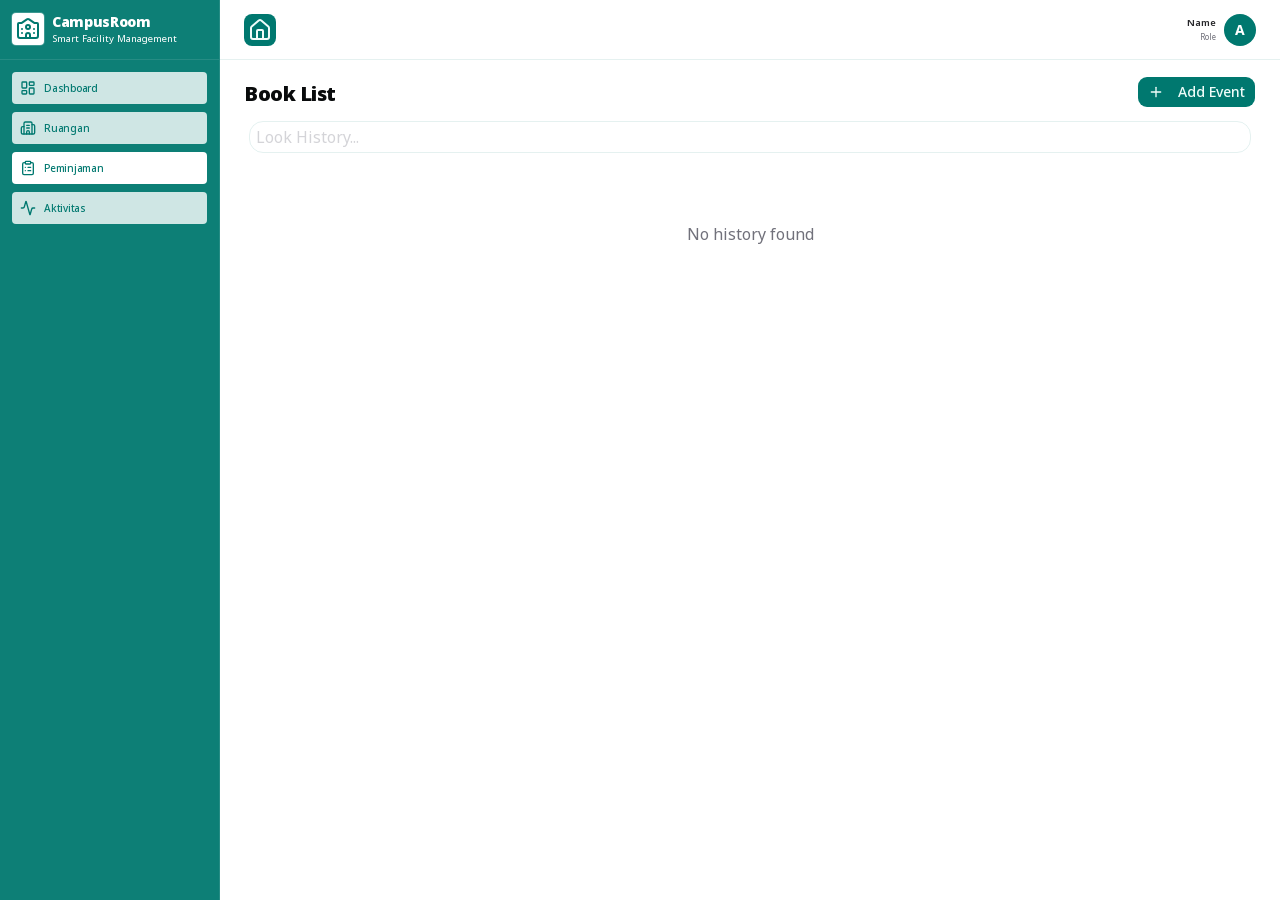
<file: bookings.html>
<!DOCTYPE html><html lang="en" class="h-full antialiased geist_a71539c9-module__T19VSG__variable geist_mono_8d43a2aa-module__8Li5zG__variable font-sans noto_sans_59f3045b-module__yWUeJW__variable noto_sans_73f32a08-module__rP8S6W__variable"><head><meta charSet="utf-8"/><meta name="viewport" content="width=device-width, initial-scale=1"/><link rel="preload" href="/_next/static/media/797e433ab948586e-s.p.0r6juujl39pe6.woff2" as="font" crossorigin="" type="font/woff2"/><link rel="preload" href="/_next/static/media/caa3a2e1cccd8315-s.p.0wgildi0cnwt9.woff2" as="font" crossorigin="" type="font/woff2"/><link rel="preload" href="/_next/static/media/dc6d2a64e9dbf3bc-s.p.3mjzw95c0-_52.woff2" as="font" crossorigin="" type="font/woff2"/><link rel="stylesheet" href="/_next/static/chunks/1dlz_ip-ue0l7.css" data-precedence="next"/><link rel="preload" as="script" fetchPriority="low" href="/_next/static/chunks/03xroia7c-swu.js"/><script src="/_next/static/chunks/2ezx4tqqldb66.js" async=""></script><script src="/_next/static/chunks/1ntm6c-44epav.js" async=""></script><script src="/_next/static/chunks/3gi16reeor-z5.js" async=""></script><script src="/_next/static/chunks/turbopack-0i1bliorbi2vy.js" async=""></script><script src="/_next/static/chunks/15p7yssyciou-.js" async=""></script><script src="/_next/static/chunks/44viiom62dfcw.js" async=""></script><script src="/_next/static/chunks/0j0oi74t5zk3n.js" async=""></script><script src="/_next/static/chunks/31i2673n_ge0k.js" async=""></script><script src="/_next/static/chunks/2fjgi_8cg2ybv.js" async=""></script><script src="/_next/static/chunks/1240ib17pmzq_.js" async=""></script><script src="/_next/static/chunks/1b9jj10w4bi14.js" async=""></script><script src="/_next/static/chunks/1as1s272yi56t.js" async=""></script><script src="/_next/static/chunks/2hkge2z7sn8n0.js" async=""></script><meta name="next-size-adjust" content=""/><title>RMS App</title><meta name="description" content="Generated by create next app"/><link rel="icon" href="/favicon.ico?favicon.2vob68tjqpejf.ico" sizes="256x256" type="image/x-icon"/><script src="/_next/static/chunks/0cz1d0mv5g_q7.js" noModule=""></script></head><body class="min-h-full max-h-full flex flex-col"><div hidden=""><!--$--><!--/$--></div><div class="flex max-h-screen"><aside class="hidden h-screen w-55 flex-col border-r border-white/10 bg-primary/95 backdrop-blur-xl lg:flex"><div class="border-b border-white/10 p-3 h-15"><div class="flex items-center gap-2"><div class="flex h-8 w-8 items-center justify-center rounded bg-white text-2xl ring-1 ring-white/20 text-primary"><svg xmlns="http://www.w3.org/2000/svg" width="24" height="24" viewBox="0 0 24 24" fill="none" stroke="currentColor" stroke-width="2" stroke-linecap="round" stroke-linejoin="round" class="lucide lucide-university lucide-school-2" aria-hidden="true"><path d="M14 21v-3a2 2 0 0 0-4 0v3"></path><path d="M18 12h.01"></path><path d="M18 16h.01"></path><path d="M22 7a1 1 0 0 0-1-1h-2a2 2 0 0 1-1.143-.359L13.143 2.36a2 2 0 0 0-2.286-.001L6.143 5.64A2 2 0 0 1 5 6H3a1 1 0 0 0-1 1v12a2 2 0 0 0 2 2h16a2 2 0 0 0 2-2z"></path><path d="M6 12h.01"></path><path d="M6 16h.01"></path><circle cx="12" cy="10" r="2"></circle></svg></div><div><h1 class="text-sm font-black tracking-tight text-white">CampusRoom</h1><p class="text-[0.6rem] text-white">Smart Facility Management</p></div></div></div><div class="flex-1 overflow-y-auto p-3"><nav class="space-y-2"><button class="flex w-full items-center gap-2 rounded px-2 py-2 text-left transition cursor-pointer text-primary bg-white/80 hover:bg-white/50"><svg xmlns="http://www.w3.org/2000/svg" width="24" height="24" viewBox="0 0 24 24" fill="none" stroke="currentColor" stroke-width="2" stroke-linecap="round" stroke-linejoin="round" class="lucide lucide-layout-dashboard h-4 w-4" aria-hidden="true"><rect width="7" height="9" x="3" y="3" rx="1"></rect><rect width="7" height="5" x="14" y="3" rx="1"></rect><rect width="7" height="9" x="14" y="12" rx="1"></rect><rect width="7" height="5" x="3" y="16" rx="1"></rect></svg><span class="text-[10px] font-medium tracking-tight">Dashboard</span></button><button class="flex w-full items-center gap-2 rounded px-2 py-2 text-left transition cursor-pointer text-primary bg-white/80 hover:bg-white/50"><svg xmlns="http://www.w3.org/2000/svg" width="24" height="24" viewBox="0 0 24 24" fill="none" stroke="currentColor" stroke-width="2" stroke-linecap="round" stroke-linejoin="round" class="lucide lucide-building-complex lucide-building-2 h-4 w-4" aria-hidden="true"><path d="M10 12h4"></path><path d="M10 8h4"></path><path d="M14 21v-3a2 2 0 0 0-4 0v3"></path><path d="M6 10H4a2 2 0 0 0-2 2v7a2 2 0 0 0 2 2h16a2 2 0 0 0 2-2V9a2 2 0 0 0-2-2h-2"></path><path d="M6 21V5a2 2 0 0 1 2-2h8a2 2 0 0 1 2 2v16"></path></svg><span class="text-[10px] font-medium tracking-tight">Ruangan</span></button><button class="flex w-full items-center gap-2 rounded px-2 py-2 text-left transition cursor-pointer text-primary bg-white"><svg xmlns="http://www.w3.org/2000/svg" width="24" height="24" viewBox="0 0 24 24" fill="none" stroke="currentColor" stroke-width="2" stroke-linecap="round" stroke-linejoin="round" class="lucide lucide-clipboard-list h-4 w-4 text-primary" aria-hidden="true"><rect width="8" height="4" x="8" y="2" rx="1" ry="1"></rect><path d="M16 4h2a2 2 0 0 1 2 2v14a2 2 0 0 1-2 2H6a2 2 0 0 1-2-2V6a2 2 0 0 1 2-2h2"></path><path d="M12 11h4"></path><path d="M12 16h4"></path><path d="M8 11h.01"></path><path d="M8 16h.01"></path></svg><span class="text-[10px] font-medium tracking-tight">Peminjaman</span></button><button class="flex w-full items-center gap-2 rounded px-2 py-2 text-left transition cursor-pointer text-primary bg-white/80 hover:bg-white/50"><svg xmlns="http://www.w3.org/2000/svg" width="24" height="24" viewBox="0 0 24 24" fill="none" stroke="currentColor" stroke-width="2" stroke-linecap="round" stroke-linejoin="round" class="lucide lucide-activity h-4 w-4" aria-hidden="true"><path d="M22 12h-2.48a2 2 0 0 0-1.93 1.46l-2.35 8.36a.25.25 0 0 1-.48 0L9.24 2.18a.25.25 0 0 0-.48 0l-2.35 8.36A2 2 0 0 1 4.49 12H2"></path></svg><span class="text-[10px] font-medium tracking-tight">Aktivitas</span></button></nav></div></aside><div class="flex min-h-screen flex-1 flex-col overflow-hidden"><header class="sticky top-0 z-40 flex h-15 items-center justify-between border-b border-primary/10  px-6 backdrop-blur-xl"><a href="/"><div class="flex items-center gap-2"><div class="flex h-8 w-8 items-center justify-center rounded-md bg-teal-700 font-mono text-sm font-medium text-teal-50"><svg xmlns="http://www.w3.org/2000/svg" width="24" height="24" viewBox="0 0 24 24" fill="none" stroke="currentColor" stroke-width="2" stroke-linecap="round" stroke-linejoin="round" class="lucide lucide-house lucide-home" aria-hidden="true"><path d="M15 21v-8a1 1 0 0 0-1-1h-4a1 1 0 0 0-1 1v8"></path><path d="M3 10a2 2 0 0 1 .709-1.528l7-6a2 2 0 0 1 2.582 0l7 6A2 2 0 0 1 21 10v9a2 2 0 0 1-2 2H5a2 2 0 0 1-2-2z"></path></svg></div></div></a><div class="flex items-center gap-4"><div class="flex items-center gap-2 "><div class="text-right"><div class="text-[0.6rem] font-semibold text-zinc-800">Name</div><div class="text-[0.5rem] text-zinc-500">Role</div></div><button data-slot="dropdown-menu-trigger" data-variant="ghost" data-size="icon" class="group/button inline-flex shrink-0 items-center justify-center border border-transparent bg-clip-padding text-sm font-medium whitespace-nowrap transition-all outline-none select-none focus-visible:border-ring focus-visible:ring-3 focus-visible:ring-ring/50 active:not-aria-[haspopup]:translate-y-px disabled:pointer-events-none disabled:opacity-50 aria-invalid:border-destructive aria-invalid:ring-3 aria-invalid:ring-destructive/20 dark:aria-invalid:border-destructive/50 dark:aria-invalid:ring-destructive/40 [&amp;_svg]:pointer-events-none [&amp;_svg]:shrink-0 [&amp;_svg:not([class*=&#x27;size-&#x27;])]:size-4 hover:bg-muted hover:text-foreground aria-expanded:bg-muted aria-expanded:text-foreground dark:hover:bg-muted/50 size-8 rounded-full" type="button" id="radix-_R_4qbrb_" aria-haspopup="menu" aria-expanded="false" data-state="closed"><span data-slot="avatar" data-size="default" class="group/avatar relative flex size-8 shrink-0 rounded-full select-none after:absolute after:inset-0 after:rounded-full after:border after:border-border after:mix-blend-darken data-[size=lg]:size-10 data-[size=sm]:size-6 dark:after:mix-blend-lighten"><span data-slot="avatar-fallback" class="flex size-full items-center justify-center rounded-full text-sm group-data-[size=sm]/avatar:text-xs bg-primary font-bold text-white">A</span></span></button></div></div></header><div class="flex-1 overflow-y-auto px-6 lg:px-6 pb-6"><!--$!--><template data-dgst="BAILOUT_TO_CLIENT_SIDE_RENDERING"></template><!--/$--><!--$--><!--/$--></div></div><div class="fixed bottom-2 left-1/2 z-50 flex w-[95%] max-w-md -translate-x-1/2 items-center justify-between rounded-lg border bg-primary px-3 py-1 backdrop-blur-2xl lg:hidden overflow-x-auto"><button class="flex flex-col items-center gap-1 rounded-md px-2 py-1 text-sm transition-colors min-w-12.5 text-white/60 hover:bg-white/50"><svg xmlns="http://www.w3.org/2000/svg" width="24" height="24" viewBox="0 0 24 24" fill="none" stroke="currentColor" stroke-width="2" stroke-linecap="round" stroke-linejoin="round" class="lucide lucide-layout-dashboard h-3 w-3" aria-hidden="true"><rect width="7" height="9" x="3" y="3" rx="1"></rect><rect width="7" height="5" x="14" y="3" rx="1"></rect><rect width="7" height="9" x="14" y="12" rx="1"></rect><rect width="7" height="5" x="3" y="16" rx="1"></rect></svg><span class="text-[10px] font-medium tracking-tight">Dashboard</span></button><button class="flex flex-col items-center gap-1 rounded-md px-2 py-1 text-sm transition-colors min-w-12.5 text-white/60 hover:bg-white/50"><svg xmlns="http://www.w3.org/2000/svg" width="24" height="24" viewBox="0 0 24 24" fill="none" stroke="currentColor" stroke-width="2" stroke-linecap="round" stroke-linejoin="round" class="lucide lucide-building-complex lucide-building-2 h-3 w-3" aria-hidden="true"><path d="M10 12h4"></path><path d="M10 8h4"></path><path d="M14 21v-3a2 2 0 0 0-4 0v3"></path><path d="M6 10H4a2 2 0 0 0-2 2v7a2 2 0 0 0 2 2h16a2 2 0 0 0 2-2V9a2 2 0 0 0-2-2h-2"></path><path d="M6 21V5a2 2 0 0 1 2-2h8a2 2 0 0 1 2 2v16"></path></svg><span class="text-[10px] font-medium tracking-tight">Ruangan</span></button><button class="flex flex-col items-center gap-1 rounded-md px-2 py-1 text-sm transition-colors min-w-12.5 text-white"><svg xmlns="http://www.w3.org/2000/svg" width="24" height="24" viewBox="0 0 24 24" fill="none" stroke="currentColor" stroke-width="2" stroke-linecap="round" stroke-linejoin="round" class="lucide lucide-clipboard-list h-3 w-3 text-white" aria-hidden="true"><rect width="8" height="4" x="8" y="2" rx="1" ry="1"></rect><path d="M16 4h2a2 2 0 0 1 2 2v14a2 2 0 0 1-2 2H6a2 2 0 0 1-2-2V6a2 2 0 0 1 2-2h2"></path><path d="M12 11h4"></path><path d="M12 16h4"></path><path d="M8 11h.01"></path><path d="M8 16h.01"></path></svg><span class="text-[10px] font-medium tracking-tight">Peminjaman</span></button><button class="flex flex-col items-center gap-1 rounded-md px-2 py-1 text-sm transition-colors min-w-12.5 text-white/60 hover:bg-white/50"><svg xmlns="http://www.w3.org/2000/svg" width="24" height="24" viewBox="0 0 24 24" fill="none" stroke="currentColor" stroke-width="2" stroke-linecap="round" stroke-linejoin="round" class="lucide lucide-activity h-3 w-3" aria-hidden="true"><path d="M22 12h-2.48a2 2 0 0 0-1.93 1.46l-2.35 8.36a.25.25 0 0 1-.48 0L9.24 2.18a.25.25 0 0 0-.48 0l-2.35 8.36A2 2 0 0 1 4.49 12H2"></path></svg><span class="text-[10px] font-medium tracking-tight">Aktivitas</span></button></div></div><section aria-label="Notifications alt+T" tabindex="-1" aria-live="polite" aria-relevant="additions text" aria-atomic="false" data-react-aria-top-layer="true"></section><script src="/_next/static/chunks/03xroia7c-swu.js" id="_R_" async=""></script><script>(self.__next_f=self.__next_f||[]).push([0])</script><script>self.__next_f.push([1,"1:\"$Sreact.fragment\"\n2:I[76153,[\"/_next/static/chunks/15p7yssyciou-.js\",\"/_next/static/chunks/44viiom62dfcw.js\",\"/_next/static/chunks/0j0oi74t5zk3n.js\"],\"Provider\"]\n3:I[82521,[\"/_next/static/chunks/15p7yssyciou-.js\",\"/_next/static/chunks/44viiom62dfcw.js\",\"/_next/static/chunks/0j0oi74t5zk3n.js\"],\"default\"]\n4:I[24485,[\"/_next/static/chunks/15p7yssyciou-.js\",\"/_next/static/chunks/44viiom62dfcw.js\",\"/_next/static/chunks/0j0oi74t5zk3n.js\"],\"default\"]\n5:I[3484,[\"/_next/static/chunks/15p7yssyciou-.js\",\"/_next/static/chunks/44viiom62dfcw.js\",\"/_next/static/chunks/0j0oi74t5zk3n.js\"],\"Toaster\"]\n6:I[47206,[\"/_next/static/chunks/15p7yssyciou-.js\",\"/_next/static/chunks/44viiom62dfcw.js\",\"/_next/static/chunks/0j0oi74t5zk3n.js\"],\"ClientSegmentRoot\"]\n7:I[1701,[\"/_next/static/chunks/15p7yssyciou-.js\",\"/_next/static/chunks/44viiom62dfcw.js\",\"/_next/static/chunks/0j0oi74t5zk3n.js\",\"/_next/static/chunks/31i2673n_ge0k.js\",\"/_next/static/chunks/2fjgi_8cg2ybv.js\",\"/_next/static/chunks/1240ib17pmzq_.js\",\"/_next/static/chunks/1b9jj10w4bi14.js\",\"/_next/static/chunks/1as1s272yi56t.js\"],\"default\"]\n9:I[34256,[\"/_next/static/chunks/15p7yssyciou-.js\",\"/_next/static/chunks/44viiom62dfcw.js\",\"/_next/static/chunks/0j0oi74t5zk3n.js\"],\"ClientPageRoot\"]\na:I[20614,[\"/_next/static/chunks/15p7yssyciou-.js\",\"/_next/static/chunks/44viiom62dfcw.js\",\"/_next/static/chunks/0j0oi74t5zk3n.js\",\"/_next/static/chunks/31i2673n_ge0k.js\",\"/_next/static/chunks/2fjgi_8cg2ybv.js\",\"/_next/static/chunks/1240ib17pmzq_.js\",\"/_next/static/chunks/1b9jj10w4bi14.js\",\"/_next/static/chunks/1as1s272yi56t.js\",\"/_next/static/chunks/2hkge2z7sn8n0.js\"],\"default\"]\nd:I[42749,[\"/_next/static/chunks/15p7yssyciou-.js\",\"/_next/static/chunks/44viiom62dfcw.js\",\"/_next/static/chunks/0j0oi74t5zk3n.js\"],\"OutletBoundary\"]\ne:\"$Sreact.suspense\"\n11:I[42749,[\"/_next/static/chunks/15p7yssyciou-.js\",\"/_next/static/chunks/44viiom62dfcw.js\",\"/_next/static/chunks/0j0oi74t5zk3n.js\"],\"ViewportBoundary\"]\n13:I[42749,[\"/_next/static/chunks/15p7yssyciou-.js\",\"/_next/static/chunks/44viiom62dfcw.js\",\"/_next/static/chunks/0j0oi74t5zk3n.js\"],\"MetadataBoundary\"]\n15:I[4612,[\"/_next/static/chunks/15p7yssyciou-.js\",\"/_next/static/chunks/44viiom62dfcw.js\",\"/_next/static/chunks/0j0oi74t5zk3n.js\"],\"default\",1]\n:HL[\"/_next/static/chunks/1dlz_ip-ue0l7.css\",\"style\"]\n:HL[\"/_next/static/media/797e433ab948586e-s.p.0r6juujl39pe6.woff2\",\"font\",{\"crossOrigin\":\"\",\"type\":\"font/woff2\"}]\n:HL[\"/_next/static/media/caa3a2e1cccd8315-s.p.0wgildi0cnwt9.woff2\",\"font\",{\"crossOrigin\":\"\",\"type\":\"font/woff2\"}]\n:HL[\"/_next/static/media/dc6d2a64e9dbf3bc-s.p.3mjzw95c0-_52.woff2\",\"font\",{\"crossOrigin\":\"\",\"type\":\"font/woff2\"}]\n"])</script><script>self.__next_f.push([1,"0:{\"P\":null,\"c\":[\"\",\"bookings\"],\"q\":\"\",\"i\":false,\"f\":[[[\"\",{\"children\":[\"(dashboard)\",{\"children\":[\"bookings\",{\"children\":[\"__PAGE__\",{}]}]}]},\"$undefined\",\"$undefined\",16],[[\"$\",\"$1\",\"c\",{\"children\":[[[\"$\",\"link\",\"0\",{\"rel\":\"stylesheet\",\"href\":\"/_next/static/chunks/1dlz_ip-ue0l7.css\",\"precedence\":\"next\",\"crossOrigin\":\"$undefined\",\"nonce\":\"$undefined\"}],[\"$\",\"script\",\"script-0\",{\"src\":\"/_next/static/chunks/15p7yssyciou-.js\",\"async\":true,\"nonce\":\"$undefined\"}],[\"$\",\"script\",\"script-1\",{\"src\":\"/_next/static/chunks/44viiom62dfcw.js\",\"async\":true,\"nonce\":\"$undefined\"}],[\"$\",\"script\",\"script-2\",{\"src\":\"/_next/static/chunks/0j0oi74t5zk3n.js\",\"async\":true,\"nonce\":\"$undefined\"}]],[\"$\",\"html\",null,{\"lang\":\"en\",\"className\":\"h-full antialiased geist_a71539c9-module__T19VSG__variable geist_mono_8d43a2aa-module__8Li5zG__variable font-sans noto_sans_59f3045b-module__yWUeJW__variable noto_sans_73f32a08-module__rP8S6W__variable\",\"children\":[\"$\",\"body\",null,{\"className\":\"min-h-full max-h-full flex flex-col\",\"children\":[\"$\",\"$L2\",null,{\"children\":[[\"$\",\"$L3\",null,{\"parallelRouterKey\":\"children\",\"error\":\"$undefined\",\"errorStyles\":\"$undefined\",\"errorScripts\":\"$undefined\",\"template\":[\"$\",\"$L4\",null,{}],\"templateStyles\":\"$undefined\",\"templateScripts\":\"$undefined\",\"notFound\":[[[\"$\",\"title\",null,{\"children\":\"404: This page could not be found.\"}],[\"$\",\"div\",null,{\"style\":{\"fontFamily\":\"system-ui,\\\"Segoe UI\\\",Roboto,Helvetica,Arial,sans-serif,\\\"Apple Color Emoji\\\",\\\"Segoe UI Emoji\\\"\",\"height\":\"100vh\",\"textAlign\":\"center\",\"display\":\"flex\",\"flexDirection\":\"column\",\"alignItems\":\"center\",\"justifyContent\":\"center\"},\"children\":[\"$\",\"div\",null,{\"children\":[[\"$\",\"style\",null,{\"dangerouslySetInnerHTML\":{\"__html\":\"body{color:#000;background:#fff;margin:0}.next-error-h1{border-right:1px solid rgba(0,0,0,.3)}@media (prefers-color-scheme:dark){body{color:#fff;background:#000}.next-error-h1{border-right:1px solid rgba(255,255,255,.3)}}\"}}],[\"$\",\"h1\",null,{\"className\":\"next-error-h1\",\"style\":{\"display\":\"inline-block\",\"margin\":\"0 20px 0 0\",\"padding\":\"0 23px 0 0\",\"fontSize\":24,\"fontWeight\":500,\"verticalAlign\":\"top\",\"lineHeight\":\"49px\"},\"children\":404}],[\"$\",\"div\",null,{\"style\":{\"display\":\"inline-block\"},\"children\":[\"$\",\"h2\",null,{\"style\":{\"fontSize\":14,\"fontWeight\":400,\"lineHeight\":\"49px\",\"margin\":0},\"children\":\"This page could not be found.\"}]}]]}]}]],[]],\"forbidden\":\"$undefined\",\"unauthorized\":\"$undefined\"}],[\"$\",\"$L5\",null,{}]]}]}]}]]}],{\"children\":[[\"$\",\"$1\",\"c\",{\"children\":[[[\"$\",\"script\",\"script-0\",{\"src\":\"/_next/static/chunks/31i2673n_ge0k.js\",\"async\":true,\"nonce\":\"$undefined\"}],[\"$\",\"script\",\"script-1\",{\"src\":\"/_next/static/chunks/2fjgi_8cg2ybv.js\",\"async\":true,\"nonce\":\"$undefined\"}],[\"$\",\"script\",\"script-2\",{\"src\":\"/_next/static/chunks/1240ib17pmzq_.js\",\"async\":true,\"nonce\":\"$undefined\"}],[\"$\",\"script\",\"script-3\",{\"src\":\"/_next/static/chunks/1b9jj10w4bi14.js\",\"async\":true,\"nonce\":\"$undefined\"}],[\"$\",\"script\",\"script-4\",{\"src\":\"/_next/static/chunks/1as1s272yi56t.js\",\"async\":true,\"nonce\":\"$undefined\"}]],[\"$\",\"$L6\",null,{\"Component\":\"$7\",\"slots\":{\"children\":[\"$\",\"$L3\",null,{\"parallelRouterKey\":\"children\",\"error\":\"$undefined\",\"errorStyles\":\"$undefined\",\"errorScripts\":\"$undefined\",\"template\":[\"$\",\"$L4\",null,{}],\"templateStyles\":\"$undefined\",\"templateScripts\":\"$undefined\",\"notFound\":[[[\"$\",\"title\",null,{\"children\":\"404: This page could not be found.\"}],[\"$\",\"div\",null,{\"style\":\"$0:f:0:1:0:props:children:1:props:children:props:children:props:children:0:props:notFound:0:1:props:style\",\"children\":[\"$\",\"div\",null,{\"children\":[[\"$\",\"style\",null,{\"dangerouslySetInnerHTML\":{\"__html\":\"body{color:#000;background:#fff;margin:0}.next-error-h1{border-right:1px solid rgba(0,0,0,.3)}@media (prefers-color-scheme:dark){body{color:#fff;background:#000}.next-error-h1{border-right:1px solid rgba(255,255,255,.3)}}\"}}],[\"$\",\"h1\",null,{\"className\":\"next-error-h1\",\"style\":\"$0:f:0:1:0:props:children:1:props:children:props:children:props:children:0:props:notFound:0:1:props:children:props:children:1:props:style\",\"children\":404}],[\"$\",\"div\",null,{\"style\":\"$0:f:0:1:0:props:children:1:props:children:props:children:props:children:0:props:notFound:0:1:props:children:props:children:2:props:style\",\"children\":[\"$\",\"h2\",null,{\"style\":\"$0:f:0:1:0:props:children:1:props:children:props:children:props:children:0:props:notFound:0:1:props:children:props:children:2:props:children:props:style\",\"children\":\"This page could not be found.\"}]}]]}]}]],[]],\"forbidden\":\"$undefined\",\"unauthorized\":\"$undefined\"}]},\"serverProvidedParams\":{\"params\":{},\"promises\":[\"$@8\"]}}]]}],{\"children\":[[\"$\",\"$1\",\"c\",{\"children\":[null,[\"$\",\"$L3\",null,{\"parallelRouterKey\":\"children\",\"error\":\"$undefined\",\"errorStyles\":\"$undefined\",\"errorScripts\":\"$undefined\",\"template\":[\"$\",\"$L4\",null,{}],\"templateStyles\":\"$undefined\",\"templateScripts\":\"$undefined\",\"notFound\":\"$undefined\",\"forbidden\":\"$undefined\",\"unauthorized\":\"$undefined\"}]]}],{\"children\":[[\"$\",\"$1\",\"c\",{\"children\":[[\"$\",\"$L9\",null,{\"Component\":\"$a\",\"serverProvidedParams\":{\"searchParams\":{},\"params\":\"$0:f:0:1:1:children:0:props:children:1:props:serverProvidedParams:params\",\"promises\":[\"$@b\",\"$@c\"]}}],[[\"$\",\"script\",\"script-0\",{\"src\":\"/_next/static/chunks/2hkge2z7sn8n0.js\",\"async\":true,\"nonce\":\"$undefined\"}]],[\"$\",\"$Ld\",null,{\"children\":[\"$\",\"$e\",null,{\"name\":\"Next.MetadataOutlet\",\"children\":\"$@f\"}]}]]}],{},null,false,null]},null,false,\"$@10\"]},null,false,null]},null,false,null],[\"$\",\"$1\",\"h\",{\"children\":[null,[\"$\",\"$L11\",null,{\"children\":\"$L12\"}],[\"$\",\"div\",null,{\"hidden\":true,\"children\":[\"$\",\"$L13\",null,{\"children\":[\"$\",\"$e\",null,{\"name\":\"Next.Metadata\",\"children\":\"$L14\"}]}]}],[\"$\",\"meta\",null,{\"name\":\"next-size-adjust\",\"content\":\"\"}]]}],false]],\"m\":\"$undefined\",\"G\":[\"$15\",[[\"$\",\"link\",\"0\",{\"rel\":\"stylesheet\",\"href\":\"/_next/static/chunks/1dlz_ip-ue0l7.css\",\"precedence\":\"next\",\"crossOrigin\":\"$undefined\",\"nonce\":\"$undefined\"}]]],\"S\":true,\"h\":null,\"s\":\"$undefined\",\"l\":\"$undefined\",\"p\":\"$undefined\",\"d\":\"$undefined\",\"b\":\"QccTgWA74GXUhgtu8a2tP\"}\n"])</script><script>self.__next_f.push([1,"16:[]\n10:\"$W16\"\n8:\"$0:f:0:1:1:children:0:props:children:1:props:serverProvidedParams:params\"\nb:{}\nc:\"$0:f:0:1:1:children:0:props:children:1:props:serverProvidedParams:params\"\n"])</script><script>self.__next_f.push([1,"12:[[\"$\",\"meta\",\"0\",{\"charSet\":\"utf-8\"}],[\"$\",\"meta\",\"1\",{\"name\":\"viewport\",\"content\":\"width=device-width, initial-scale=1\"}]]\n"])</script><script>self.__next_f.push([1,"17:I[20370,[\"/_next/static/chunks/15p7yssyciou-.js\",\"/_next/static/chunks/44viiom62dfcw.js\",\"/_next/static/chunks/0j0oi74t5zk3n.js\"],\"IconMark\"]\nf:null\n14:[[\"$\",\"title\",\"0\",{\"children\":\"RMS App\"}],[\"$\",\"meta\",\"1\",{\"name\":\"description\",\"content\":\"Generated by create next app\"}],[\"$\",\"link\",\"2\",{\"rel\":\"icon\",\"href\":\"/favicon.ico?favicon.2vob68tjqpejf.ico\",\"sizes\":\"256x256\",\"type\":\"image/x-icon\"}],[\"$\",\"$L17\",\"3\",{}]]\n"])</script></body></html>
</file>
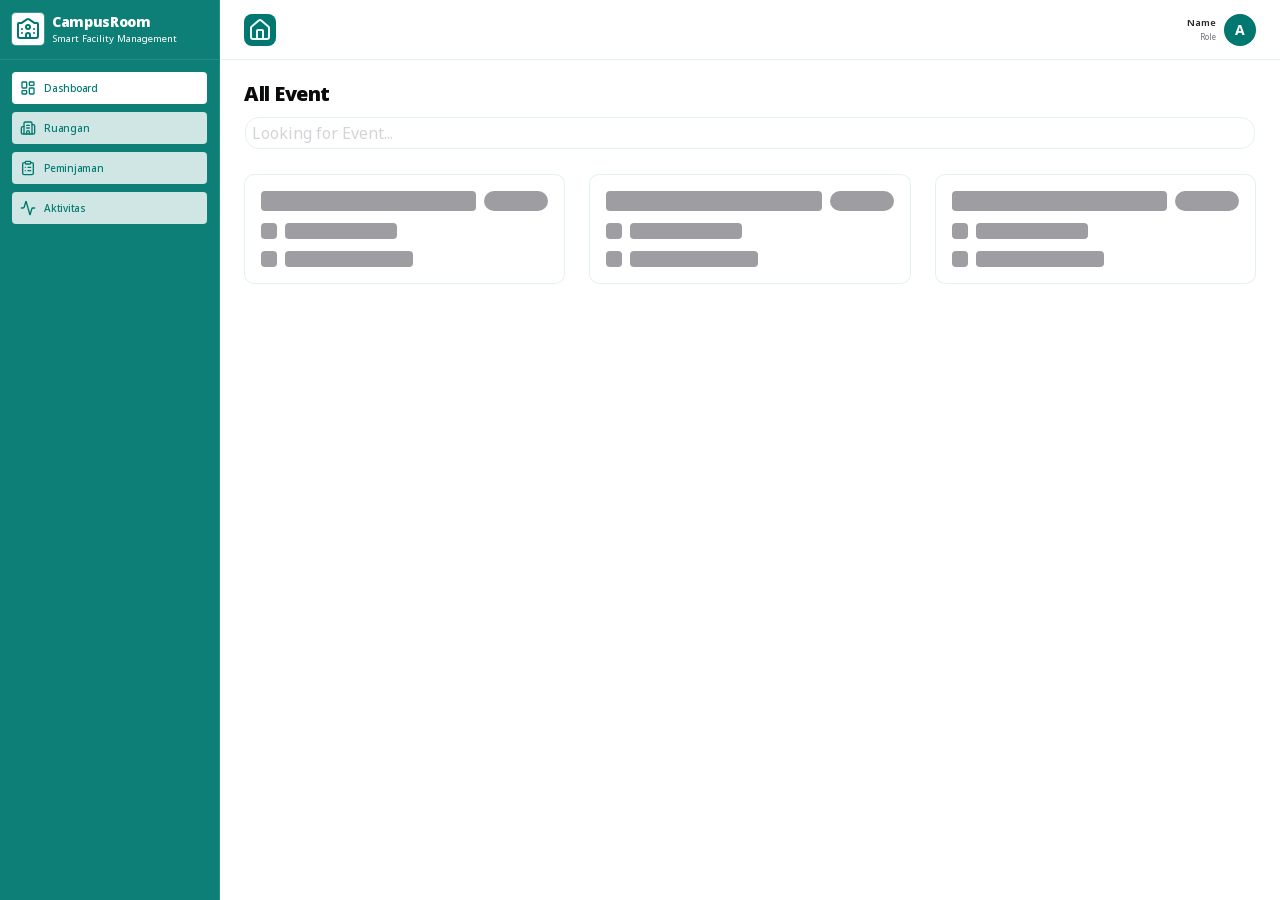
<file: dashboard.html>
<!DOCTYPE html><html lang="en" class="h-full antialiased geist_a71539c9-module__T19VSG__variable geist_mono_8d43a2aa-module__8Li5zG__variable font-sans noto_sans_59f3045b-module__yWUeJW__variable noto_sans_73f32a08-module__rP8S6W__variable"><head><meta charSet="utf-8"/><meta name="viewport" content="width=device-width, initial-scale=1"/><link rel="preload" href="/_next/static/media/797e433ab948586e-s.p.0r6juujl39pe6.woff2" as="font" crossorigin="" type="font/woff2"/><link rel="preload" href="/_next/static/media/caa3a2e1cccd8315-s.p.0wgildi0cnwt9.woff2" as="font" crossorigin="" type="font/woff2"/><link rel="preload" href="/_next/static/media/dc6d2a64e9dbf3bc-s.p.3mjzw95c0-_52.woff2" as="font" crossorigin="" type="font/woff2"/><link rel="stylesheet" href="/_next/static/chunks/1dlz_ip-ue0l7.css" data-precedence="next"/><link rel="preload" as="script" fetchPriority="low" href="/_next/static/chunks/03xroia7c-swu.js"/><script src="/_next/static/chunks/2ezx4tqqldb66.js" async=""></script><script src="/_next/static/chunks/1ntm6c-44epav.js" async=""></script><script src="/_next/static/chunks/3gi16reeor-z5.js" async=""></script><script src="/_next/static/chunks/turbopack-0i1bliorbi2vy.js" async=""></script><script src="/_next/static/chunks/15p7yssyciou-.js" async=""></script><script src="/_next/static/chunks/44viiom62dfcw.js" async=""></script><script src="/_next/static/chunks/0j0oi74t5zk3n.js" async=""></script><script src="/_next/static/chunks/31i2673n_ge0k.js" async=""></script><script src="/_next/static/chunks/2fjgi_8cg2ybv.js" async=""></script><script src="/_next/static/chunks/1240ib17pmzq_.js" async=""></script><script src="/_next/static/chunks/1b9jj10w4bi14.js" async=""></script><script src="/_next/static/chunks/1as1s272yi56t.js" async=""></script><script src="/_next/static/chunks/3pni1qds_6jhy.js" async=""></script><meta name="next-size-adjust" content=""/><title>RMS App</title><meta name="description" content="Generated by create next app"/><link rel="icon" href="/favicon.ico?favicon.2vob68tjqpejf.ico" sizes="256x256" type="image/x-icon"/><script src="/_next/static/chunks/0cz1d0mv5g_q7.js" noModule=""></script></head><body class="min-h-full max-h-full flex flex-col"><div hidden=""><!--$--><!--/$--></div><div class="flex max-h-screen"><aside class="hidden h-screen w-55 flex-col border-r border-white/10 bg-primary/95 backdrop-blur-xl lg:flex"><div class="border-b border-white/10 p-3 h-15"><div class="flex items-center gap-2"><div class="flex h-8 w-8 items-center justify-center rounded bg-white text-2xl ring-1 ring-white/20 text-primary"><svg xmlns="http://www.w3.org/2000/svg" width="24" height="24" viewBox="0 0 24 24" fill="none" stroke="currentColor" stroke-width="2" stroke-linecap="round" stroke-linejoin="round" class="lucide lucide-university lucide-school-2" aria-hidden="true"><path d="M14 21v-3a2 2 0 0 0-4 0v3"></path><path d="M18 12h.01"></path><path d="M18 16h.01"></path><path d="M22 7a1 1 0 0 0-1-1h-2a2 2 0 0 1-1.143-.359L13.143 2.36a2 2 0 0 0-2.286-.001L6.143 5.64A2 2 0 0 1 5 6H3a1 1 0 0 0-1 1v12a2 2 0 0 0 2 2h16a2 2 0 0 0 2-2z"></path><path d="M6 12h.01"></path><path d="M6 16h.01"></path><circle cx="12" cy="10" r="2"></circle></svg></div><div><h1 class="text-sm font-black tracking-tight text-white">CampusRoom</h1><p class="text-[0.6rem] text-white">Smart Facility Management</p></div></div></div><div class="flex-1 overflow-y-auto p-3"><nav class="space-y-2"><button class="flex w-full items-center gap-2 rounded px-2 py-2 text-left transition cursor-pointer text-primary bg-white"><svg xmlns="http://www.w3.org/2000/svg" width="24" height="24" viewBox="0 0 24 24" fill="none" stroke="currentColor" stroke-width="2" stroke-linecap="round" stroke-linejoin="round" class="lucide lucide-layout-dashboard h-4 w-4 text-primary" aria-hidden="true"><rect width="7" height="9" x="3" y="3" rx="1"></rect><rect width="7" height="5" x="14" y="3" rx="1"></rect><rect width="7" height="9" x="14" y="12" rx="1"></rect><rect width="7" height="5" x="3" y="16" rx="1"></rect></svg><span class="text-[10px] font-medium tracking-tight">Dashboard</span></button><button class="flex w-full items-center gap-2 rounded px-2 py-2 text-left transition cursor-pointer text-primary bg-white/80 hover:bg-white/50"><svg xmlns="http://www.w3.org/2000/svg" width="24" height="24" viewBox="0 0 24 24" fill="none" stroke="currentColor" stroke-width="2" stroke-linecap="round" stroke-linejoin="round" class="lucide lucide-building-complex lucide-building-2 h-4 w-4" aria-hidden="true"><path d="M10 12h4"></path><path d="M10 8h4"></path><path d="M14 21v-3a2 2 0 0 0-4 0v3"></path><path d="M6 10H4a2 2 0 0 0-2 2v7a2 2 0 0 0 2 2h16a2 2 0 0 0 2-2V9a2 2 0 0 0-2-2h-2"></path><path d="M6 21V5a2 2 0 0 1 2-2h8a2 2 0 0 1 2 2v16"></path></svg><span class="text-[10px] font-medium tracking-tight">Ruangan</span></button><button class="flex w-full items-center gap-2 rounded px-2 py-2 text-left transition cursor-pointer text-primary bg-white/80 hover:bg-white/50"><svg xmlns="http://www.w3.org/2000/svg" width="24" height="24" viewBox="0 0 24 24" fill="none" stroke="currentColor" stroke-width="2" stroke-linecap="round" stroke-linejoin="round" class="lucide lucide-clipboard-list h-4 w-4" aria-hidden="true"><rect width="8" height="4" x="8" y="2" rx="1" ry="1"></rect><path d="M16 4h2a2 2 0 0 1 2 2v14a2 2 0 0 1-2 2H6a2 2 0 0 1-2-2V6a2 2 0 0 1 2-2h2"></path><path d="M12 11h4"></path><path d="M12 16h4"></path><path d="M8 11h.01"></path><path d="M8 16h.01"></path></svg><span class="text-[10px] font-medium tracking-tight">Peminjaman</span></button><button class="flex w-full items-center gap-2 rounded px-2 py-2 text-left transition cursor-pointer text-primary bg-white/80 hover:bg-white/50"><svg xmlns="http://www.w3.org/2000/svg" width="24" height="24" viewBox="0 0 24 24" fill="none" stroke="currentColor" stroke-width="2" stroke-linecap="round" stroke-linejoin="round" class="lucide lucide-activity h-4 w-4" aria-hidden="true"><path d="M22 12h-2.48a2 2 0 0 0-1.93 1.46l-2.35 8.36a.25.25 0 0 1-.48 0L9.24 2.18a.25.25 0 0 0-.48 0l-2.35 8.36A2 2 0 0 1 4.49 12H2"></path></svg><span class="text-[10px] font-medium tracking-tight">Aktivitas</span></button></nav></div></aside><div class="flex min-h-screen flex-1 flex-col overflow-hidden"><header class="sticky top-0 z-40 flex h-15 items-center justify-between border-b border-primary/10  px-6 backdrop-blur-xl"><a href="/"><div class="flex items-center gap-2"><div class="flex h-8 w-8 items-center justify-center rounded-md bg-teal-700 font-mono text-sm font-medium text-teal-50"><svg xmlns="http://www.w3.org/2000/svg" width="24" height="24" viewBox="0 0 24 24" fill="none" stroke="currentColor" stroke-width="2" stroke-linecap="round" stroke-linejoin="round" class="lucide lucide-house lucide-home" aria-hidden="true"><path d="M15 21v-8a1 1 0 0 0-1-1h-4a1 1 0 0 0-1 1v8"></path><path d="M3 10a2 2 0 0 1 .709-1.528l7-6a2 2 0 0 1 2.582 0l7 6A2 2 0 0 1 21 10v9a2 2 0 0 1-2 2H5a2 2 0 0 1-2-2z"></path></svg></div></div></a><div class="flex items-center gap-4"><div class="flex items-center gap-2 "><div class="text-right"><div class="text-[0.6rem] font-semibold text-zinc-800">Name</div><div class="text-[0.5rem] text-zinc-500">Role</div></div><button data-slot="dropdown-menu-trigger" data-variant="ghost" data-size="icon" class="group/button inline-flex shrink-0 items-center justify-center border border-transparent bg-clip-padding text-sm font-medium whitespace-nowrap transition-all outline-none select-none focus-visible:border-ring focus-visible:ring-3 focus-visible:ring-ring/50 active:not-aria-[haspopup]:translate-y-px disabled:pointer-events-none disabled:opacity-50 aria-invalid:border-destructive aria-invalid:ring-3 aria-invalid:ring-destructive/20 dark:aria-invalid:border-destructive/50 dark:aria-invalid:ring-destructive/40 [&amp;_svg]:pointer-events-none [&amp;_svg]:shrink-0 [&amp;_svg:not([class*=&#x27;size-&#x27;])]:size-4 hover:bg-muted hover:text-foreground aria-expanded:bg-muted aria-expanded:text-foreground dark:hover:bg-muted/50 size-8 rounded-full" type="button" id="radix-_R_4qbrb_" aria-haspopup="menu" aria-expanded="false" data-state="closed"><span data-slot="avatar" data-size="default" class="group/avatar relative flex size-8 shrink-0 rounded-full select-none after:absolute after:inset-0 after:rounded-full after:border after:border-border after:mix-blend-darken data-[size=lg]:size-10 data-[size=sm]:size-6 dark:after:mix-blend-lighten"><span data-slot="avatar-fallback" class="flex size-full items-center justify-center rounded-full text-sm group-data-[size=sm]/avatar:text-xs bg-primary font-bold text-white">A</span></span></button></div></div></header><div class="flex-1 overflow-y-auto px-6 lg:px-6 pb-6"><!--$!--><template data-dgst="BAILOUT_TO_CLIENT_SIDE_RENDERING"></template><!--/$-->;<!-- --><!--$--><!--/$--></div></div><div class="fixed bottom-2 left-1/2 z-50 flex w-[95%] max-w-md -translate-x-1/2 items-center justify-between rounded-lg border bg-primary px-3 py-1 backdrop-blur-2xl lg:hidden overflow-x-auto"><button class="flex flex-col items-center gap-1 rounded-md px-2 py-1 text-sm transition-colors min-w-12.5 text-white"><svg xmlns="http://www.w3.org/2000/svg" width="24" height="24" viewBox="0 0 24 24" fill="none" stroke="currentColor" stroke-width="2" stroke-linecap="round" stroke-linejoin="round" class="lucide lucide-layout-dashboard h-3 w-3 text-white" aria-hidden="true"><rect width="7" height="9" x="3" y="3" rx="1"></rect><rect width="7" height="5" x="14" y="3" rx="1"></rect><rect width="7" height="9" x="14" y="12" rx="1"></rect><rect width="7" height="5" x="3" y="16" rx="1"></rect></svg><span class="text-[10px] font-medium tracking-tight">Dashboard</span></button><button class="flex flex-col items-center gap-1 rounded-md px-2 py-1 text-sm transition-colors min-w-12.5 text-white/60 hover:bg-white/50"><svg xmlns="http://www.w3.org/2000/svg" width="24" height="24" viewBox="0 0 24 24" fill="none" stroke="currentColor" stroke-width="2" stroke-linecap="round" stroke-linejoin="round" class="lucide lucide-building-complex lucide-building-2 h-3 w-3" aria-hidden="true"><path d="M10 12h4"></path><path d="M10 8h4"></path><path d="M14 21v-3a2 2 0 0 0-4 0v3"></path><path d="M6 10H4a2 2 0 0 0-2 2v7a2 2 0 0 0 2 2h16a2 2 0 0 0 2-2V9a2 2 0 0 0-2-2h-2"></path><path d="M6 21V5a2 2 0 0 1 2-2h8a2 2 0 0 1 2 2v16"></path></svg><span class="text-[10px] font-medium tracking-tight">Ruangan</span></button><button class="flex flex-col items-center gap-1 rounded-md px-2 py-1 text-sm transition-colors min-w-12.5 text-white/60 hover:bg-white/50"><svg xmlns="http://www.w3.org/2000/svg" width="24" height="24" viewBox="0 0 24 24" fill="none" stroke="currentColor" stroke-width="2" stroke-linecap="round" stroke-linejoin="round" class="lucide lucide-clipboard-list h-3 w-3" aria-hidden="true"><rect width="8" height="4" x="8" y="2" rx="1" ry="1"></rect><path d="M16 4h2a2 2 0 0 1 2 2v14a2 2 0 0 1-2 2H6a2 2 0 0 1-2-2V6a2 2 0 0 1 2-2h2"></path><path d="M12 11h4"></path><path d="M12 16h4"></path><path d="M8 11h.01"></path><path d="M8 16h.01"></path></svg><span class="text-[10px] font-medium tracking-tight">Peminjaman</span></button><button class="flex flex-col items-center gap-1 rounded-md px-2 py-1 text-sm transition-colors min-w-12.5 text-white/60 hover:bg-white/50"><svg xmlns="http://www.w3.org/2000/svg" width="24" height="24" viewBox="0 0 24 24" fill="none" stroke="currentColor" stroke-width="2" stroke-linecap="round" stroke-linejoin="round" class="lucide lucide-activity h-3 w-3" aria-hidden="true"><path d="M22 12h-2.48a2 2 0 0 0-1.93 1.46l-2.35 8.36a.25.25 0 0 1-.48 0L9.24 2.18a.25.25 0 0 0-.48 0l-2.35 8.36A2 2 0 0 1 4.49 12H2"></path></svg><span class="text-[10px] font-medium tracking-tight">Aktivitas</span></button></div></div><section aria-label="Notifications alt+T" tabindex="-1" aria-live="polite" aria-relevant="additions text" aria-atomic="false" data-react-aria-top-layer="true"></section><script src="/_next/static/chunks/03xroia7c-swu.js" id="_R_" async=""></script><script>(self.__next_f=self.__next_f||[]).push([0])</script><script>self.__next_f.push([1,"1:\"$Sreact.fragment\"\n2:I[76153,[\"/_next/static/chunks/15p7yssyciou-.js\",\"/_next/static/chunks/44viiom62dfcw.js\",\"/_next/static/chunks/0j0oi74t5zk3n.js\"],\"Provider\"]\n3:I[82521,[\"/_next/static/chunks/15p7yssyciou-.js\",\"/_next/static/chunks/44viiom62dfcw.js\",\"/_next/static/chunks/0j0oi74t5zk3n.js\"],\"default\"]\n4:I[24485,[\"/_next/static/chunks/15p7yssyciou-.js\",\"/_next/static/chunks/44viiom62dfcw.js\",\"/_next/static/chunks/0j0oi74t5zk3n.js\"],\"default\"]\n5:I[3484,[\"/_next/static/chunks/15p7yssyciou-.js\",\"/_next/static/chunks/44viiom62dfcw.js\",\"/_next/static/chunks/0j0oi74t5zk3n.js\"],\"Toaster\"]\n6:I[47206,[\"/_next/static/chunks/15p7yssyciou-.js\",\"/_next/static/chunks/44viiom62dfcw.js\",\"/_next/static/chunks/0j0oi74t5zk3n.js\"],\"ClientSegmentRoot\"]\n7:I[1701,[\"/_next/static/chunks/15p7yssyciou-.js\",\"/_next/static/chunks/44viiom62dfcw.js\",\"/_next/static/chunks/0j0oi74t5zk3n.js\",\"/_next/static/chunks/31i2673n_ge0k.js\",\"/_next/static/chunks/2fjgi_8cg2ybv.js\",\"/_next/static/chunks/1240ib17pmzq_.js\",\"/_next/static/chunks/1b9jj10w4bi14.js\",\"/_next/static/chunks/1as1s272yi56t.js\"],\"default\"]\n9:I[34256,[\"/_next/static/chunks/15p7yssyciou-.js\",\"/_next/static/chunks/44viiom62dfcw.js\",\"/_next/static/chunks/0j0oi74t5zk3n.js\"],\"ClientPageRoot\"]\na:I[71249,[\"/_next/static/chunks/15p7yssyciou-.js\",\"/_next/static/chunks/44viiom62dfcw.js\",\"/_next/static/chunks/0j0oi74t5zk3n.js\",\"/_next/static/chunks/31i2673n_ge0k.js\",\"/_next/static/chunks/2fjgi_8cg2ybv.js\",\"/_next/static/chunks/1240ib17pmzq_.js\",\"/_next/static/chunks/1b9jj10w4bi14.js\",\"/_next/static/chunks/1as1s272yi56t.js\",\"/_next/static/chunks/3pni1qds_6jhy.js\"],\"default\"]\nd:I[42749,[\"/_next/static/chunks/15p7yssyciou-.js\",\"/_next/static/chunks/44viiom62dfcw.js\",\"/_next/static/chunks/0j0oi74t5zk3n.js\"],\"OutletBoundary\"]\ne:\"$Sreact.suspense\"\n11:I[42749,[\"/_next/static/chunks/15p7yssyciou-.js\",\"/_next/static/chunks/44viiom62dfcw.js\",\"/_next/static/chunks/0j0oi74t5zk3n.js\"],\"ViewportBoundary\"]\n13:I[42749,[\"/_next/static/chunks/15p7yssyciou-.js\",\"/_next/static/chunks/44viiom62dfcw.js\",\"/_next/static/chunks/0j0oi74t5zk3n.js\"],\"MetadataBoundary\"]\n15:I[4612,[\"/_next/static/chunks/15p7yssyciou-.js\",\"/_next/static/chunks/44viiom62dfcw.js\",\"/_next/static/chunks/0j0oi74t5zk3n.js\"],\"default\",1]\n:HL[\"/_next/static/chunks/1dlz_ip-ue0l7.css\",\"style\"]\n:HL[\"/_next/static/media/797e433ab948586e-s.p.0r6juujl39pe6.woff2\",\"font\",{\"crossOrigin\":\"\",\"type\":\"font/woff2\"}]\n:HL[\"/_next/static/media/caa3a2e1cccd8315-s.p.0wgildi0cnwt9.woff2\",\"font\",{\"crossOrigin\":\"\",\"type\":\"font/woff2\"}]\n:HL[\"/_next/static/media/dc6d2a64e9dbf3bc-s.p.3mjzw95c0-_52.woff2\",\"font\",{\"crossOrigin\":\"\",\"type\":\"font/woff2\"}]\n"])</script><script>self.__next_f.push([1,"0:{\"P\":null,\"c\":[\"\",\"dashboard\"],\"q\":\"\",\"i\":false,\"f\":[[[\"\",{\"children\":[\"(dashboard)\",{\"children\":[\"dashboard\",{\"children\":[\"__PAGE__\",{}]}]}]},\"$undefined\",\"$undefined\",16],[[\"$\",\"$1\",\"c\",{\"children\":[[[\"$\",\"link\",\"0\",{\"rel\":\"stylesheet\",\"href\":\"/_next/static/chunks/1dlz_ip-ue0l7.css\",\"precedence\":\"next\",\"crossOrigin\":\"$undefined\",\"nonce\":\"$undefined\"}],[\"$\",\"script\",\"script-0\",{\"src\":\"/_next/static/chunks/15p7yssyciou-.js\",\"async\":true,\"nonce\":\"$undefined\"}],[\"$\",\"script\",\"script-1\",{\"src\":\"/_next/static/chunks/44viiom62dfcw.js\",\"async\":true,\"nonce\":\"$undefined\"}],[\"$\",\"script\",\"script-2\",{\"src\":\"/_next/static/chunks/0j0oi74t5zk3n.js\",\"async\":true,\"nonce\":\"$undefined\"}]],[\"$\",\"html\",null,{\"lang\":\"en\",\"className\":\"h-full antialiased geist_a71539c9-module__T19VSG__variable geist_mono_8d43a2aa-module__8Li5zG__variable font-sans noto_sans_59f3045b-module__yWUeJW__variable noto_sans_73f32a08-module__rP8S6W__variable\",\"children\":[\"$\",\"body\",null,{\"className\":\"min-h-full max-h-full flex flex-col\",\"children\":[\"$\",\"$L2\",null,{\"children\":[[\"$\",\"$L3\",null,{\"parallelRouterKey\":\"children\",\"error\":\"$undefined\",\"errorStyles\":\"$undefined\",\"errorScripts\":\"$undefined\",\"template\":[\"$\",\"$L4\",null,{}],\"templateStyles\":\"$undefined\",\"templateScripts\":\"$undefined\",\"notFound\":[[[\"$\",\"title\",null,{\"children\":\"404: This page could not be found.\"}],[\"$\",\"div\",null,{\"style\":{\"fontFamily\":\"system-ui,\\\"Segoe UI\\\",Roboto,Helvetica,Arial,sans-serif,\\\"Apple Color Emoji\\\",\\\"Segoe UI Emoji\\\"\",\"height\":\"100vh\",\"textAlign\":\"center\",\"display\":\"flex\",\"flexDirection\":\"column\",\"alignItems\":\"center\",\"justifyContent\":\"center\"},\"children\":[\"$\",\"div\",null,{\"children\":[[\"$\",\"style\",null,{\"dangerouslySetInnerHTML\":{\"__html\":\"body{color:#000;background:#fff;margin:0}.next-error-h1{border-right:1px solid rgba(0,0,0,.3)}@media (prefers-color-scheme:dark){body{color:#fff;background:#000}.next-error-h1{border-right:1px solid rgba(255,255,255,.3)}}\"}}],[\"$\",\"h1\",null,{\"className\":\"next-error-h1\",\"style\":{\"display\":\"inline-block\",\"margin\":\"0 20px 0 0\",\"padding\":\"0 23px 0 0\",\"fontSize\":24,\"fontWeight\":500,\"verticalAlign\":\"top\",\"lineHeight\":\"49px\"},\"children\":404}],[\"$\",\"div\",null,{\"style\":{\"display\":\"inline-block\"},\"children\":[\"$\",\"h2\",null,{\"style\":{\"fontSize\":14,\"fontWeight\":400,\"lineHeight\":\"49px\",\"margin\":0},\"children\":\"This page could not be found.\"}]}]]}]}]],[]],\"forbidden\":\"$undefined\",\"unauthorized\":\"$undefined\"}],[\"$\",\"$L5\",null,{}]]}]}]}]]}],{\"children\":[[\"$\",\"$1\",\"c\",{\"children\":[[[\"$\",\"script\",\"script-0\",{\"src\":\"/_next/static/chunks/31i2673n_ge0k.js\",\"async\":true,\"nonce\":\"$undefined\"}],[\"$\",\"script\",\"script-1\",{\"src\":\"/_next/static/chunks/2fjgi_8cg2ybv.js\",\"async\":true,\"nonce\":\"$undefined\"}],[\"$\",\"script\",\"script-2\",{\"src\":\"/_next/static/chunks/1240ib17pmzq_.js\",\"async\":true,\"nonce\":\"$undefined\"}],[\"$\",\"script\",\"script-3\",{\"src\":\"/_next/static/chunks/1b9jj10w4bi14.js\",\"async\":true,\"nonce\":\"$undefined\"}],[\"$\",\"script\",\"script-4\",{\"src\":\"/_next/static/chunks/1as1s272yi56t.js\",\"async\":true,\"nonce\":\"$undefined\"}]],[\"$\",\"$L6\",null,{\"Component\":\"$7\",\"slots\":{\"children\":[\"$\",\"$L3\",null,{\"parallelRouterKey\":\"children\",\"error\":\"$undefined\",\"errorStyles\":\"$undefined\",\"errorScripts\":\"$undefined\",\"template\":[\"$\",\"$L4\",null,{}],\"templateStyles\":\"$undefined\",\"templateScripts\":\"$undefined\",\"notFound\":[[[\"$\",\"title\",null,{\"children\":\"404: This page could not be found.\"}],[\"$\",\"div\",null,{\"style\":\"$0:f:0:1:0:props:children:1:props:children:props:children:props:children:0:props:notFound:0:1:props:style\",\"children\":[\"$\",\"div\",null,{\"children\":[[\"$\",\"style\",null,{\"dangerouslySetInnerHTML\":{\"__html\":\"body{color:#000;background:#fff;margin:0}.next-error-h1{border-right:1px solid rgba(0,0,0,.3)}@media (prefers-color-scheme:dark){body{color:#fff;background:#000}.next-error-h1{border-right:1px solid rgba(255,255,255,.3)}}\"}}],[\"$\",\"h1\",null,{\"className\":\"next-error-h1\",\"style\":\"$0:f:0:1:0:props:children:1:props:children:props:children:props:children:0:props:notFound:0:1:props:children:props:children:1:props:style\",\"children\":404}],[\"$\",\"div\",null,{\"style\":\"$0:f:0:1:0:props:children:1:props:children:props:children:props:children:0:props:notFound:0:1:props:children:props:children:2:props:style\",\"children\":[\"$\",\"h2\",null,{\"style\":\"$0:f:0:1:0:props:children:1:props:children:props:children:props:children:0:props:notFound:0:1:props:children:props:children:2:props:children:props:style\",\"children\":\"This page could not be found.\"}]}]]}]}]],[]],\"forbidden\":\"$undefined\",\"unauthorized\":\"$undefined\"}]},\"serverProvidedParams\":{\"params\":{},\"promises\":[\"$@8\"]}}]]}],{\"children\":[[\"$\",\"$1\",\"c\",{\"children\":[null,[\"$\",\"$L3\",null,{\"parallelRouterKey\":\"children\",\"error\":\"$undefined\",\"errorStyles\":\"$undefined\",\"errorScripts\":\"$undefined\",\"template\":[\"$\",\"$L4\",null,{}],\"templateStyles\":\"$undefined\",\"templateScripts\":\"$undefined\",\"notFound\":\"$undefined\",\"forbidden\":\"$undefined\",\"unauthorized\":\"$undefined\"}]]}],{\"children\":[[\"$\",\"$1\",\"c\",{\"children\":[[\"$\",\"$L9\",null,{\"Component\":\"$a\",\"serverProvidedParams\":{\"searchParams\":{},\"params\":\"$0:f:0:1:1:children:0:props:children:1:props:serverProvidedParams:params\",\"promises\":[\"$@b\",\"$@c\"]}}],[[\"$\",\"script\",\"script-0\",{\"src\":\"/_next/static/chunks/3pni1qds_6jhy.js\",\"async\":true,\"nonce\":\"$undefined\"}]],[\"$\",\"$Ld\",null,{\"children\":[\"$\",\"$e\",null,{\"name\":\"Next.MetadataOutlet\",\"children\":\"$@f\"}]}]]}],{},null,false,null]},null,false,\"$@10\"]},null,false,null]},null,false,null],[\"$\",\"$1\",\"h\",{\"children\":[null,[\"$\",\"$L11\",null,{\"children\":\"$L12\"}],[\"$\",\"div\",null,{\"hidden\":true,\"children\":[\"$\",\"$L13\",null,{\"children\":[\"$\",\"$e\",null,{\"name\":\"Next.Metadata\",\"children\":\"$L14\"}]}]}],[\"$\",\"meta\",null,{\"name\":\"next-size-adjust\",\"content\":\"\"}]]}],false]],\"m\":\"$undefined\",\"G\":[\"$15\",[[\"$\",\"link\",\"0\",{\"rel\":\"stylesheet\",\"href\":\"/_next/static/chunks/1dlz_ip-ue0l7.css\",\"precedence\":\"next\",\"crossOrigin\":\"$undefined\",\"nonce\":\"$undefined\"}]]],\"S\":true,\"h\":null,\"s\":\"$undefined\",\"l\":\"$undefined\",\"p\":\"$undefined\",\"d\":\"$undefined\",\"b\":\"QccTgWA74GXUhgtu8a2tP\"}\n"])</script><script>self.__next_f.push([1,"16:[]\n10:\"$W16\"\n8:\"$0:f:0:1:1:children:0:props:children:1:props:serverProvidedParams:params\"\nb:{}\nc:\"$0:f:0:1:1:children:0:props:children:1:props:serverProvidedParams:params\"\n"])</script><script>self.__next_f.push([1,"12:[[\"$\",\"meta\",\"0\",{\"charSet\":\"utf-8\"}],[\"$\",\"meta\",\"1\",{\"name\":\"viewport\",\"content\":\"width=device-width, initial-scale=1\"}]]\n"])</script><script>self.__next_f.push([1,"17:I[20370,[\"/_next/static/chunks/15p7yssyciou-.js\",\"/_next/static/chunks/44viiom62dfcw.js\",\"/_next/static/chunks/0j0oi74t5zk3n.js\"],\"IconMark\"]\nf:null\n14:[[\"$\",\"title\",\"0\",{\"children\":\"RMS App\"}],[\"$\",\"meta\",\"1\",{\"name\":\"description\",\"content\":\"Generated by create next app\"}],[\"$\",\"link\",\"2\",{\"rel\":\"icon\",\"href\":\"/favicon.ico?favicon.2vob68tjqpejf.ico\",\"sizes\":\"256x256\",\"type\":\"image/x-icon\"}],[\"$\",\"$L17\",\"3\",{}]]\n"])</script></body></html>
</file>
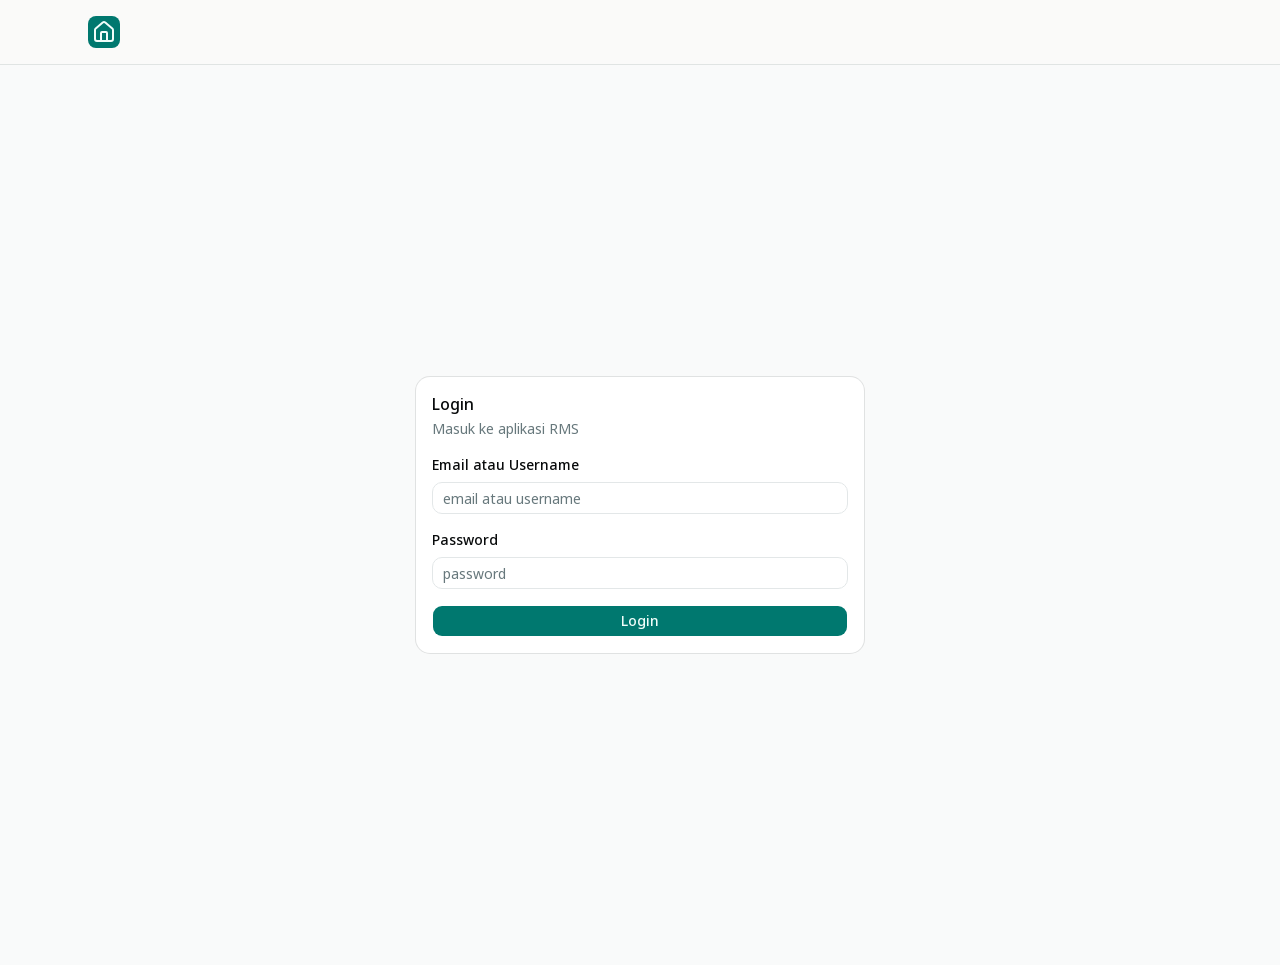
<file: login.html>
<!DOCTYPE html><html lang="en" class="h-full antialiased geist_a71539c9-module__T19VSG__variable geist_mono_8d43a2aa-module__8Li5zG__variable font-sans noto_sans_59f3045b-module__yWUeJW__variable noto_sans_73f32a08-module__rP8S6W__variable"><head><meta charSet="utf-8"/><meta name="viewport" content="width=device-width, initial-scale=1"/><link rel="preload" href="/_next/static/media/797e433ab948586e-s.p.0r6juujl39pe6.woff2" as="font" crossorigin="" type="font/woff2"/><link rel="preload" href="/_next/static/media/caa3a2e1cccd8315-s.p.0wgildi0cnwt9.woff2" as="font" crossorigin="" type="font/woff2"/><link rel="preload" href="/_next/static/media/dc6d2a64e9dbf3bc-s.p.3mjzw95c0-_52.woff2" as="font" crossorigin="" type="font/woff2"/><link rel="stylesheet" href="/_next/static/chunks/1dlz_ip-ue0l7.css" data-precedence="next"/><link rel="preload" as="script" fetchPriority="low" href="/_next/static/chunks/03xroia7c-swu.js"/><script src="/_next/static/chunks/2ezx4tqqldb66.js" async=""></script><script src="/_next/static/chunks/1ntm6c-44epav.js" async=""></script><script src="/_next/static/chunks/3gi16reeor-z5.js" async=""></script><script src="/_next/static/chunks/turbopack-0i1bliorbi2vy.js" async=""></script><script src="/_next/static/chunks/15p7yssyciou-.js" async=""></script><script src="/_next/static/chunks/44viiom62dfcw.js" async=""></script><script src="/_next/static/chunks/0j0oi74t5zk3n.js" async=""></script><script src="/_next/static/chunks/3l7clvklwd8zq.js" async=""></script><script src="/_next/static/chunks/0ynls1pbp6bhn.js" async=""></script><script src="/_next/static/chunks/2m9ljv3c0p2sw.js" async=""></script><script src="/_next/static/chunks/3pljtxq8hjgwv.js" async=""></script><meta name="next-size-adjust" content=""/><title>RMS App</title><meta name="description" content="Generated by create next app"/><link rel="icon" href="/favicon.ico?favicon.2vob68tjqpejf.ico" sizes="256x256" type="image/x-icon"/><script src="/_next/static/chunks/0cz1d0mv5g_q7.js" noModule=""></script></head><body class="min-h-full max-h-full flex flex-col"><div hidden=""><!--$--><!--/$--></div><header class="sticky top-0 z-20 border-b border-teal-950/10 bg-stone-50/90 backdrop-blur"><div class="mx-auto flex max-w-6xl items-center justify-between px-6 py-4"><a href="/"><div class="flex items-center gap-2"><div class="flex h-8 w-8 items-center justify-center rounded-md bg-teal-700 font-mono text-sm font-medium text-teal-50"><svg xmlns="http://www.w3.org/2000/svg" width="24" height="24" viewBox="0 0 24 24" fill="none" stroke="currentColor" stroke-width="2" stroke-linecap="round" stroke-linejoin="round" class="lucide lucide-house lucide-home" aria-hidden="true"><path d="M15 21v-8a1 1 0 0 0-1-1h-4a1 1 0 0 0-1 1v8"></path><path d="M3 10a2 2 0 0 1 .709-1.528l7-6a2 2 0 0 1 2.582 0l7 6A2 2 0 0 1 21 10v9a2 2 0 0 1-2 2H5a2 2 0 0 1-2-2z"></path></svg></div></div></a><a class="rounded-md bg-teal-700 px-4 py-2 text-sm font-medium text-teal-50 transition hover:bg-teal-800 hidden" href="/login">Login</a></div></header><main class="   min-h-screen   flex   items-center   justify-center   bg-muted/40   p-6   "><div data-slot="card" data-size="default" class="group/card flex flex-col gap-(--card-spacing) overflow-hidden rounded-xl bg-card py-(--card-spacing) text-sm text-card-foreground ring-1 ring-foreground/10 [--card-spacing:--spacing(4)] has-data-[slot=card-footer]:pb-0 has-[&gt;img:first-child]:pt-0 data-[size=sm]:[--card-spacing:--spacing(3)] data-[size=sm]:has-data-[slot=card-footer]:pb-0 *:[img:first-child]:rounded-t-xl *:[img:last-child]:rounded-b-xl w-full max-w-md"><div data-slot="card-header" class="group/card-header @container/card-header grid auto-rows-min items-start gap-1 rounded-t-xl px-(--card-spacing) has-data-[slot=card-action]:grid-cols-[1fr_auto] has-data-[slot=card-description]:grid-rows-[auto_auto] [.border-b]:pb-(--card-spacing)"><div data-slot="card-title" class="font-heading text-base leading-snug font-medium group-data-[size=sm]/card:text-sm">Login</div><div data-slot="card-description" class="text-sm text-muted-foreground">Masuk ke aplikasi RMS</div></div><div data-slot="card-content" class="px-(--card-spacing)"><form class="space-y-4"><div role="group" data-slot="field" data-orientation="vertical" class="group/field flex w-full gap-2 data-[invalid=true]:text-destructive flex-col *:w-full [&amp;&gt;.sr-only]:w-auto"><label data-slot="field-label" class="items-center text-sm font-medium select-none group-data-[disabled=true]:pointer-events-none group-data-[disabled=true]:opacity-50 peer-disabled:cursor-not-allowed peer-disabled:opacity-50 group/field-label peer/field-label flex w-fit gap-2 leading-snug group-data-[disabled=true]/field:opacity-50 has-data-checked:border-primary/30 has-data-checked:bg-primary/5 has-[&gt;[data-slot=field]]:rounded-lg has-[&gt;[data-slot=field]]:border *:data-[slot=field]:p-2.5 dark:has-data-checked:border-primary/20 dark:has-data-checked:bg-primary/10 has-[&gt;[data-slot=field]]:w-full has-[&gt;[data-slot=field]]:flex-col">Email atau Username</label><input data-slot="input" class="h-8 w-full min-w-0 rounded-lg border border-input bg-transparent px-2.5 py-1 text-base transition-colors outline-none file:inline-flex file:h-6 file:border-0 file:bg-transparent file:text-sm file:font-medium file:text-foreground placeholder:text-muted-foreground focus-visible:border-ring focus-visible:ring-3 focus-visible:ring-ring/50 disabled:pointer-events-none disabled:cursor-not-allowed disabled:bg-input/50 disabled:opacity-50 aria-invalid:border-destructive aria-invalid:ring-3 aria-invalid:ring-destructive/20 md:text-sm dark:bg-input/30 dark:disabled:bg-input/80 dark:aria-invalid:border-destructive/50 dark:aria-invalid:ring-destructive/40" placeholder="email atau username" name="identifier"/></div><div role="group" data-slot="field" data-orientation="vertical" class="group/field flex w-full gap-2 data-[invalid=true]:text-destructive flex-col *:w-full [&amp;&gt;.sr-only]:w-auto"><label data-slot="field-label" class="items-center text-sm font-medium select-none group-data-[disabled=true]:pointer-events-none group-data-[disabled=true]:opacity-50 peer-disabled:cursor-not-allowed peer-disabled:opacity-50 group/field-label peer/field-label flex w-fit gap-2 leading-snug group-data-[disabled=true]/field:opacity-50 has-data-checked:border-primary/30 has-data-checked:bg-primary/5 has-[&gt;[data-slot=field]]:rounded-lg has-[&gt;[data-slot=field]]:border *:data-[slot=field]:p-2.5 dark:has-data-checked:border-primary/20 dark:has-data-checked:bg-primary/10 has-[&gt;[data-slot=field]]:w-full has-[&gt;[data-slot=field]]:flex-col">Password</label><input type="password" data-slot="input" class="h-8 w-full min-w-0 rounded-lg border border-input bg-transparent px-2.5 py-1 text-base transition-colors outline-none file:inline-flex file:h-6 file:border-0 file:bg-transparent file:text-sm file:font-medium file:text-foreground placeholder:text-muted-foreground focus-visible:border-ring focus-visible:ring-3 focus-visible:ring-ring/50 disabled:pointer-events-none disabled:cursor-not-allowed disabled:bg-input/50 disabled:opacity-50 aria-invalid:border-destructive aria-invalid:ring-3 aria-invalid:ring-destructive/20 md:text-sm dark:bg-input/30 dark:disabled:bg-input/80 dark:aria-invalid:border-destructive/50 dark:aria-invalid:ring-destructive/40" placeholder="password" name="password"/></div><button data-slot="button" data-variant="default" data-size="default" class="group/button inline-flex shrink-0 items-center justify-center rounded-lg border border-transparent bg-clip-padding text-sm font-medium whitespace-nowrap transition-all outline-none select-none focus-visible:border-ring focus-visible:ring-3 focus-visible:ring-ring/50 active:not-aria-[haspopup]:translate-y-px disabled:pointer-events-none disabled:opacity-50 aria-invalid:border-destructive aria-invalid:ring-3 aria-invalid:ring-destructive/20 dark:aria-invalid:border-destructive/50 dark:aria-invalid:ring-destructive/40 [&amp;_svg]:pointer-events-none [&amp;_svg]:shrink-0 [&amp;_svg:not([class*=&#x27;size-&#x27;])]:size-4 bg-primary text-primary-foreground hover:bg-primary/80 h-8 gap-1.5 px-2.5 has-data-[icon=inline-end]:pr-2 has-data-[icon=inline-start]:pl-2 w-full" type="submit">Login</button></form></div></div><!--$--><!--/$--></main><section aria-label="Notifications alt+T" tabindex="-1" aria-live="polite" aria-relevant="additions text" aria-atomic="false" data-react-aria-top-layer="true"></section><script src="/_next/static/chunks/03xroia7c-swu.js" id="_R_" async=""></script><script>(self.__next_f=self.__next_f||[]).push([0])</script><script>self.__next_f.push([1,"1:\"$Sreact.fragment\"\n2:I[76153,[\"/_next/static/chunks/15p7yssyciou-.js\",\"/_next/static/chunks/44viiom62dfcw.js\",\"/_next/static/chunks/0j0oi74t5zk3n.js\"],\"Provider\"]\n3:I[82521,[\"/_next/static/chunks/15p7yssyciou-.js\",\"/_next/static/chunks/44viiom62dfcw.js\",\"/_next/static/chunks/0j0oi74t5zk3n.js\"],\"default\"]\n4:I[24485,[\"/_next/static/chunks/15p7yssyciou-.js\",\"/_next/static/chunks/44viiom62dfcw.js\",\"/_next/static/chunks/0j0oi74t5zk3n.js\"],\"default\"]\n5:I[3484,[\"/_next/static/chunks/15p7yssyciou-.js\",\"/_next/static/chunks/44viiom62dfcw.js\",\"/_next/static/chunks/0j0oi74t5zk3n.js\"],\"Toaster\"]\n6:I[39337,[\"/_next/static/chunks/15p7yssyciou-.js\",\"/_next/static/chunks/44viiom62dfcw.js\",\"/_next/static/chunks/0j0oi74t5zk3n.js\",\"/_next/static/chunks/3l7clvklwd8zq.js\"],\"default\"]\n7:I[34256,[\"/_next/static/chunks/15p7yssyciou-.js\",\"/_next/static/chunks/44viiom62dfcw.js\",\"/_next/static/chunks/0j0oi74t5zk3n.js\"],\"ClientPageRoot\"]\n8:I[23426,[\"/_next/static/chunks/15p7yssyciou-.js\",\"/_next/static/chunks/44viiom62dfcw.js\",\"/_next/static/chunks/0j0oi74t5zk3n.js\",\"/_next/static/chunks/3l7clvklwd8zq.js\",\"/_next/static/chunks/0ynls1pbp6bhn.js\",\"/_next/static/chunks/2m9ljv3c0p2sw.js\",\"/_next/static/chunks/3pljtxq8hjgwv.js\"],\"default\"]\nb:I[42749,[\"/_next/static/chunks/15p7yssyciou-.js\",\"/_next/static/chunks/44viiom62dfcw.js\",\"/_next/static/chunks/0j0oi74t5zk3n.js\"],\"OutletBoundary\"]\nc:\"$Sreact.suspense\"\nf:I[42749,[\"/_next/static/chunks/15p7yssyciou-.js\",\"/_next/static/chunks/44viiom62dfcw.js\",\"/_next/static/chunks/0j0oi74t5zk3n.js\"],\"ViewportBoundary\"]\n11:I[42749,[\"/_next/static/chunks/15p7yssyciou-.js\",\"/_next/static/chunks/44viiom62dfcw.js\",\"/_next/static/chunks/0j0oi74t5zk3n.js\"],\"MetadataBoundary\"]\n13:I[4612,[\"/_next/static/chunks/15p7yssyciou-.js\",\"/_next/static/chunks/44viiom62dfcw.js\",\"/_next/static/chunks/0j0oi74t5zk3n.js\"],\"default\",1]\n:HL[\"/_next/static/chunks/1dlz_ip-ue0l7.css\",\"style\"]\n:HL[\"/_next/static/media/797e433ab948586e-s.p.0r6juujl39pe6.woff2\",\"font\",{\"crossOrigin\":\"\",\"type\":\"font/woff2\"}]\n:HL[\"/_next/static/media/caa3a2e1cccd8315-s.p.0wgildi0cnwt9.woff2\",\"font\",{\"crossOrigin\":\"\",\"type\":\"font/woff2\"}]\n:HL[\"/_next/static/media/dc6d2a64e9dbf3bc-s.p.3mjzw95c0-_52.woff2\",\"font\",{\"crossOrigin\":\"\",\"type\":\"font/woff2\"}]\n"])</script><script>self.__next_f.push([1,"0:{\"P\":null,\"c\":[\"\",\"login\"],\"q\":\"\",\"i\":false,\"f\":[[[\"\",{\"children\":[\"(auth)\",{\"children\":[\"login\",{\"children\":[\"__PAGE__\",{}]}]}]},\"$undefined\",\"$undefined\",16],[[\"$\",\"$1\",\"c\",{\"children\":[[[\"$\",\"link\",\"0\",{\"rel\":\"stylesheet\",\"href\":\"/_next/static/chunks/1dlz_ip-ue0l7.css\",\"precedence\":\"next\",\"crossOrigin\":\"$undefined\",\"nonce\":\"$undefined\"}],[\"$\",\"script\",\"script-0\",{\"src\":\"/_next/static/chunks/15p7yssyciou-.js\",\"async\":true,\"nonce\":\"$undefined\"}],[\"$\",\"script\",\"script-1\",{\"src\":\"/_next/static/chunks/44viiom62dfcw.js\",\"async\":true,\"nonce\":\"$undefined\"}],[\"$\",\"script\",\"script-2\",{\"src\":\"/_next/static/chunks/0j0oi74t5zk3n.js\",\"async\":true,\"nonce\":\"$undefined\"}]],[\"$\",\"html\",null,{\"lang\":\"en\",\"className\":\"h-full antialiased geist_a71539c9-module__T19VSG__variable geist_mono_8d43a2aa-module__8Li5zG__variable font-sans noto_sans_59f3045b-module__yWUeJW__variable noto_sans_73f32a08-module__rP8S6W__variable\",\"children\":[\"$\",\"body\",null,{\"className\":\"min-h-full max-h-full flex flex-col\",\"children\":[\"$\",\"$L2\",null,{\"children\":[[\"$\",\"$L3\",null,{\"parallelRouterKey\":\"children\",\"error\":\"$undefined\",\"errorStyles\":\"$undefined\",\"errorScripts\":\"$undefined\",\"template\":[\"$\",\"$L4\",null,{}],\"templateStyles\":\"$undefined\",\"templateScripts\":\"$undefined\",\"notFound\":[[[\"$\",\"title\",null,{\"children\":\"404: This page could not be found.\"}],[\"$\",\"div\",null,{\"style\":{\"fontFamily\":\"system-ui,\\\"Segoe UI\\\",Roboto,Helvetica,Arial,sans-serif,\\\"Apple Color Emoji\\\",\\\"Segoe UI Emoji\\\"\",\"height\":\"100vh\",\"textAlign\":\"center\",\"display\":\"flex\",\"flexDirection\":\"column\",\"alignItems\":\"center\",\"justifyContent\":\"center\"},\"children\":[\"$\",\"div\",null,{\"children\":[[\"$\",\"style\",null,{\"dangerouslySetInnerHTML\":{\"__html\":\"body{color:#000;background:#fff;margin:0}.next-error-h1{border-right:1px solid rgba(0,0,0,.3)}@media (prefers-color-scheme:dark){body{color:#fff;background:#000}.next-error-h1{border-right:1px solid rgba(255,255,255,.3)}}\"}}],[\"$\",\"h1\",null,{\"className\":\"next-error-h1\",\"style\":{\"display\":\"inline-block\",\"margin\":\"0 20px 0 0\",\"padding\":\"0 23px 0 0\",\"fontSize\":24,\"fontWeight\":500,\"verticalAlign\":\"top\",\"lineHeight\":\"49px\"},\"children\":404}],[\"$\",\"div\",null,{\"style\":{\"display\":\"inline-block\"},\"children\":[\"$\",\"h2\",null,{\"style\":{\"fontSize\":14,\"fontWeight\":400,\"lineHeight\":\"49px\",\"margin\":0},\"children\":\"This page could not be found.\"}]}]]}]}]],[]],\"forbidden\":\"$undefined\",\"unauthorized\":\"$undefined\"}],[\"$\",\"$L5\",null,{}]]}]}]}]]}],{\"children\":[[\"$\",\"$1\",\"c\",{\"children\":[[[\"$\",\"script\",\"script-0\",{\"src\":\"/_next/static/chunks/3l7clvklwd8zq.js\",\"async\":true,\"nonce\":\"$undefined\"}]],[[\"$\",\"$L6\",null,{}],[\"$\",\"main\",null,{\"className\":\"   min-h-screen   flex   items-center   justify-center   bg-muted/40   p-6   \",\"children\":[\"$\",\"$L3\",null,{\"parallelRouterKey\":\"children\",\"error\":\"$undefined\",\"errorStyles\":\"$undefined\",\"errorScripts\":\"$undefined\",\"template\":[\"$\",\"$L4\",null,{}],\"templateStyles\":\"$undefined\",\"templateScripts\":\"$undefined\",\"notFound\":[[[\"$\",\"title\",null,{\"children\":\"404: This page could not be found.\"}],[\"$\",\"div\",null,{\"style\":\"$0:f:0:1:0:props:children:1:props:children:props:children:props:children:0:props:notFound:0:1:props:style\",\"children\":[\"$\",\"div\",null,{\"children\":[[\"$\",\"style\",null,{\"dangerouslySetInnerHTML\":{\"__html\":\"body{color:#000;background:#fff;margin:0}.next-error-h1{border-right:1px solid rgba(0,0,0,.3)}@media (prefers-color-scheme:dark){body{color:#fff;background:#000}.next-error-h1{border-right:1px solid rgba(255,255,255,.3)}}\"}}],[\"$\",\"h1\",null,{\"className\":\"next-error-h1\",\"style\":\"$0:f:0:1:0:props:children:1:props:children:props:children:props:children:0:props:notFound:0:1:props:children:props:children:1:props:style\",\"children\":404}],[\"$\",\"div\",null,{\"style\":\"$0:f:0:1:0:props:children:1:props:children:props:children:props:children:0:props:notFound:0:1:props:children:props:children:2:props:style\",\"children\":[\"$\",\"h2\",null,{\"style\":\"$0:f:0:1:0:props:children:1:props:children:props:children:props:children:0:props:notFound:0:1:props:children:props:children:2:props:children:props:style\",\"children\":\"This page could not be found.\"}]}]]}]}]],[]],\"forbidden\":\"$undefined\",\"unauthorized\":\"$undefined\"}]}]]]}],{\"children\":[[\"$\",\"$1\",\"c\",{\"children\":[null,[\"$\",\"$L3\",null,{\"parallelRouterKey\":\"children\",\"error\":\"$undefined\",\"errorStyles\":\"$undefined\",\"errorScripts\":\"$undefined\",\"template\":[\"$\",\"$L4\",null,{}],\"templateStyles\":\"$undefined\",\"templateScripts\":\"$undefined\",\"notFound\":\"$undefined\",\"forbidden\":\"$undefined\",\"unauthorized\":\"$undefined\"}]]}],{\"children\":[[\"$\",\"$1\",\"c\",{\"children\":[[\"$\",\"$L7\",null,{\"Component\":\"$8\",\"serverProvidedParams\":{\"searchParams\":{},\"params\":{},\"promises\":[\"$@9\",\"$@a\"]}}],[[\"$\",\"script\",\"script-0\",{\"src\":\"/_next/static/chunks/0ynls1pbp6bhn.js\",\"async\":true,\"nonce\":\"$undefined\"}],[\"$\",\"script\",\"script-1\",{\"src\":\"/_next/static/chunks/2m9ljv3c0p2sw.js\",\"async\":true,\"nonce\":\"$undefined\"}],[\"$\",\"script\",\"script-2\",{\"src\":\"/_next/static/chunks/3pljtxq8hjgwv.js\",\"async\":true,\"nonce\":\"$undefined\"}]],[\"$\",\"$Lb\",null,{\"children\":[\"$\",\"$c\",null,{\"name\":\"Next.MetadataOutlet\",\"children\":\"$@d\"}]}]]}],{},null,false,null]},null,false,\"$@e\"]},null,false,null]},null,false,null],[\"$\",\"$1\",\"h\",{\"children\":[null,[\"$\",\"$Lf\",null,{\"children\":\"$L10\"}],[\"$\",\"div\",null,{\"hidden\":true,\"children\":[\"$\",\"$L11\",null,{\"children\":[\"$\",\"$c\",null,{\"name\":\"Next.Metadata\",\"children\":\"$L12\"}]}]}],[\"$\",\"meta\",null,{\"name\":\"next-size-adjust\",\"content\":\"\"}]]}],false]],\"m\":\"$undefined\",\"G\":[\"$13\",[[\"$\",\"link\",\"0\",{\"rel\":\"stylesheet\",\"href\":\"/_next/static/chunks/1dlz_ip-ue0l7.css\",\"precedence\":\"next\",\"crossOrigin\":\"$undefined\",\"nonce\":\"$undefined\"}]]],\"S\":true,\"h\":null,\"s\":\"$undefined\",\"l\":\"$undefined\",\"p\":\"$undefined\",\"d\":\"$undefined\",\"b\":\"QccTgWA74GXUhgtu8a2tP\"}\n"])</script><script>self.__next_f.push([1,"14:[]\ne:\"$W14\"\n9:{}\na:\"$0:f:0:1:1:children:1:children:1:children:0:props:children:0:props:serverProvidedParams:params\"\n"])</script><script>self.__next_f.push([1,"10:[[\"$\",\"meta\",\"0\",{\"charSet\":\"utf-8\"}],[\"$\",\"meta\",\"1\",{\"name\":\"viewport\",\"content\":\"width=device-width, initial-scale=1\"}]]\n"])</script><script>self.__next_f.push([1,"15:I[20370,[\"/_next/static/chunks/15p7yssyciou-.js\",\"/_next/static/chunks/44viiom62dfcw.js\",\"/_next/static/chunks/0j0oi74t5zk3n.js\"],\"IconMark\"]\nd:null\n12:[[\"$\",\"title\",\"0\",{\"children\":\"RMS App\"}],[\"$\",\"meta\",\"1\",{\"name\":\"description\",\"content\":\"Generated by create next app\"}],[\"$\",\"link\",\"2\",{\"rel\":\"icon\",\"href\":\"/favicon.ico?favicon.2vob68tjqpejf.ico\",\"sizes\":\"256x256\",\"type\":\"image/x-icon\"}],[\"$\",\"$L15\",\"3\",{}]]\n"])</script></body></html>
</file>
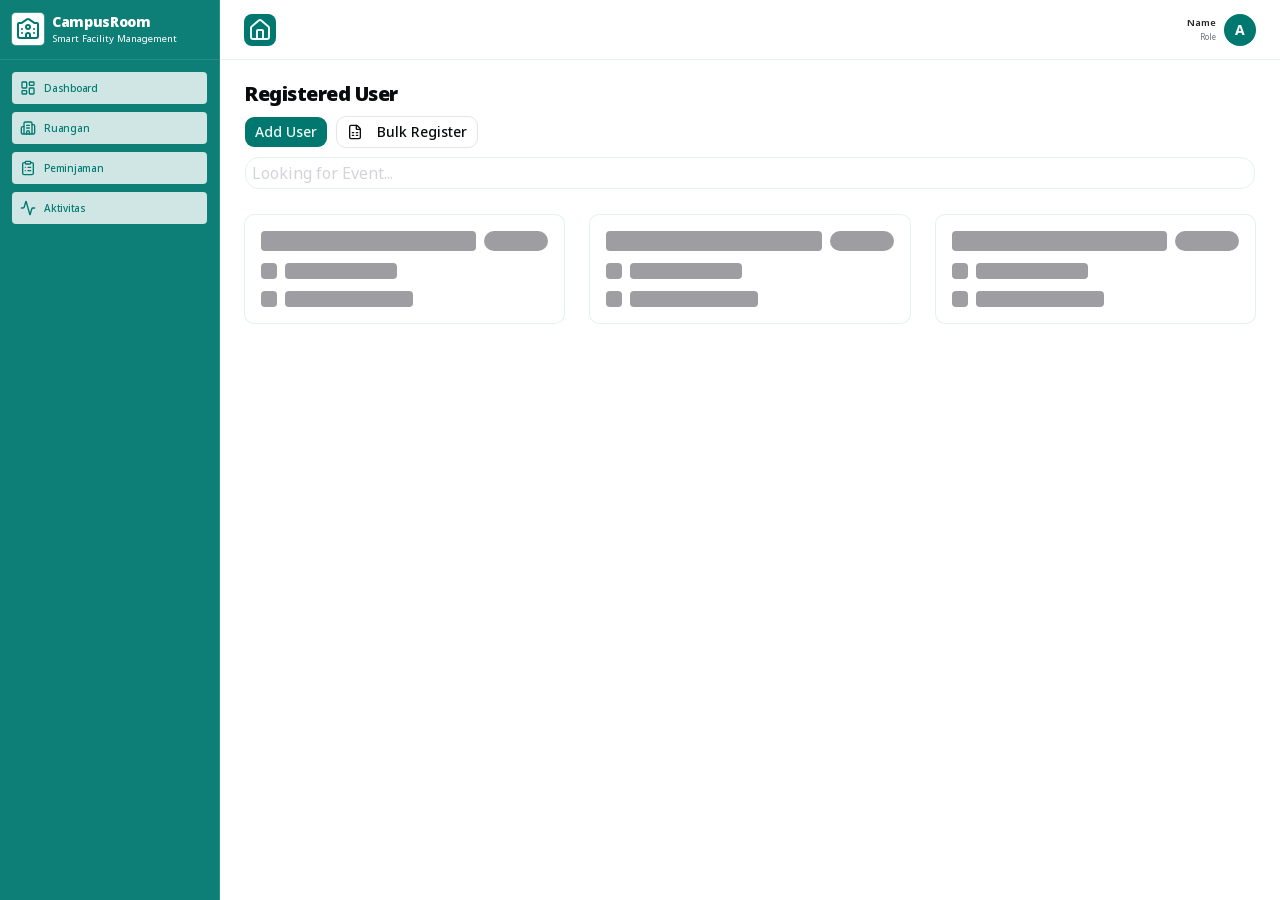
<file: registered_user.html>
<!DOCTYPE html><html lang="en" class="h-full antialiased geist_a71539c9-module__T19VSG__variable geist_mono_8d43a2aa-module__8Li5zG__variable font-sans noto_sans_59f3045b-module__yWUeJW__variable noto_sans_73f32a08-module__rP8S6W__variable"><head><meta charSet="utf-8"/><meta name="viewport" content="width=device-width, initial-scale=1"/><link rel="preload" href="/_next/static/media/797e433ab948586e-s.p.0r6juujl39pe6.woff2" as="font" crossorigin="" type="font/woff2"/><link rel="preload" href="/_next/static/media/caa3a2e1cccd8315-s.p.0wgildi0cnwt9.woff2" as="font" crossorigin="" type="font/woff2"/><link rel="preload" href="/_next/static/media/dc6d2a64e9dbf3bc-s.p.3mjzw95c0-_52.woff2" as="font" crossorigin="" type="font/woff2"/><link rel="stylesheet" href="/_next/static/chunks/1dlz_ip-ue0l7.css" data-precedence="next"/><link rel="preload" as="script" fetchPriority="low" href="/_next/static/chunks/03xroia7c-swu.js"/><script src="/_next/static/chunks/2ezx4tqqldb66.js" async=""></script><script src="/_next/static/chunks/1ntm6c-44epav.js" async=""></script><script src="/_next/static/chunks/3gi16reeor-z5.js" async=""></script><script src="/_next/static/chunks/turbopack-0i1bliorbi2vy.js" async=""></script><script src="/_next/static/chunks/15p7yssyciou-.js" async=""></script><script src="/_next/static/chunks/44viiom62dfcw.js" async=""></script><script src="/_next/static/chunks/0j0oi74t5zk3n.js" async=""></script><script src="/_next/static/chunks/31i2673n_ge0k.js" async=""></script><script src="/_next/static/chunks/2fjgi_8cg2ybv.js" async=""></script><script src="/_next/static/chunks/1240ib17pmzq_.js" async=""></script><script src="/_next/static/chunks/1b9jj10w4bi14.js" async=""></script><script src="/_next/static/chunks/1as1s272yi56t.js" async=""></script><script src="/_next/static/chunks/1pqpvb-huqm4e.js" async=""></script><meta name="next-size-adjust" content=""/><title>RMS App</title><meta name="description" content="Generated by create next app"/><link rel="icon" href="/favicon.ico?favicon.2vob68tjqpejf.ico" sizes="256x256" type="image/x-icon"/><script src="/_next/static/chunks/0cz1d0mv5g_q7.js" noModule=""></script></head><body class="min-h-full max-h-full flex flex-col"><div hidden=""><!--$--><!--/$--></div><div class="flex max-h-screen"><aside class="hidden h-screen w-55 flex-col border-r border-white/10 bg-primary/95 backdrop-blur-xl lg:flex"><div class="border-b border-white/10 p-3 h-15"><div class="flex items-center gap-2"><div class="flex h-8 w-8 items-center justify-center rounded bg-white text-2xl ring-1 ring-white/20 text-primary"><svg xmlns="http://www.w3.org/2000/svg" width="24" height="24" viewBox="0 0 24 24" fill="none" stroke="currentColor" stroke-width="2" stroke-linecap="round" stroke-linejoin="round" class="lucide lucide-university lucide-school-2" aria-hidden="true"><path d="M14 21v-3a2 2 0 0 0-4 0v3"></path><path d="M18 12h.01"></path><path d="M18 16h.01"></path><path d="M22 7a1 1 0 0 0-1-1h-2a2 2 0 0 1-1.143-.359L13.143 2.36a2 2 0 0 0-2.286-.001L6.143 5.64A2 2 0 0 1 5 6H3a1 1 0 0 0-1 1v12a2 2 0 0 0 2 2h16a2 2 0 0 0 2-2z"></path><path d="M6 12h.01"></path><path d="M6 16h.01"></path><circle cx="12" cy="10" r="2"></circle></svg></div><div><h1 class="text-sm font-black tracking-tight text-white">CampusRoom</h1><p class="text-[0.6rem] text-white">Smart Facility Management</p></div></div></div><div class="flex-1 overflow-y-auto p-3"><nav class="space-y-2"><button class="flex w-full items-center gap-2 rounded px-2 py-2 text-left transition cursor-pointer text-primary bg-white/80 hover:bg-white/50"><svg xmlns="http://www.w3.org/2000/svg" width="24" height="24" viewBox="0 0 24 24" fill="none" stroke="currentColor" stroke-width="2" stroke-linecap="round" stroke-linejoin="round" class="lucide lucide-layout-dashboard h-4 w-4" aria-hidden="true"><rect width="7" height="9" x="3" y="3" rx="1"></rect><rect width="7" height="5" x="14" y="3" rx="1"></rect><rect width="7" height="9" x="14" y="12" rx="1"></rect><rect width="7" height="5" x="3" y="16" rx="1"></rect></svg><span class="text-[10px] font-medium tracking-tight">Dashboard</span></button><button class="flex w-full items-center gap-2 rounded px-2 py-2 text-left transition cursor-pointer text-primary bg-white/80 hover:bg-white/50"><svg xmlns="http://www.w3.org/2000/svg" width="24" height="24" viewBox="0 0 24 24" fill="none" stroke="currentColor" stroke-width="2" stroke-linecap="round" stroke-linejoin="round" class="lucide lucide-building-complex lucide-building-2 h-4 w-4" aria-hidden="true"><path d="M10 12h4"></path><path d="M10 8h4"></path><path d="M14 21v-3a2 2 0 0 0-4 0v3"></path><path d="M6 10H4a2 2 0 0 0-2 2v7a2 2 0 0 0 2 2h16a2 2 0 0 0 2-2V9a2 2 0 0 0-2-2h-2"></path><path d="M6 21V5a2 2 0 0 1 2-2h8a2 2 0 0 1 2 2v16"></path></svg><span class="text-[10px] font-medium tracking-tight">Ruangan</span></button><button class="flex w-full items-center gap-2 rounded px-2 py-2 text-left transition cursor-pointer text-primary bg-white/80 hover:bg-white/50"><svg xmlns="http://www.w3.org/2000/svg" width="24" height="24" viewBox="0 0 24 24" fill="none" stroke="currentColor" stroke-width="2" stroke-linecap="round" stroke-linejoin="round" class="lucide lucide-clipboard-list h-4 w-4" aria-hidden="true"><rect width="8" height="4" x="8" y="2" rx="1" ry="1"></rect><path d="M16 4h2a2 2 0 0 1 2 2v14a2 2 0 0 1-2 2H6a2 2 0 0 1-2-2V6a2 2 0 0 1 2-2h2"></path><path d="M12 11h4"></path><path d="M12 16h4"></path><path d="M8 11h.01"></path><path d="M8 16h.01"></path></svg><span class="text-[10px] font-medium tracking-tight">Peminjaman</span></button><button class="flex w-full items-center gap-2 rounded px-2 py-2 text-left transition cursor-pointer text-primary bg-white/80 hover:bg-white/50"><svg xmlns="http://www.w3.org/2000/svg" width="24" height="24" viewBox="0 0 24 24" fill="none" stroke="currentColor" stroke-width="2" stroke-linecap="round" stroke-linejoin="round" class="lucide lucide-activity h-4 w-4" aria-hidden="true"><path d="M22 12h-2.48a2 2 0 0 0-1.93 1.46l-2.35 8.36a.25.25 0 0 1-.48 0L9.24 2.18a.25.25 0 0 0-.48 0l-2.35 8.36A2 2 0 0 1 4.49 12H2"></path></svg><span class="text-[10px] font-medium tracking-tight">Aktivitas</span></button></nav></div></aside><div class="flex min-h-screen flex-1 flex-col overflow-hidden"><header class="sticky top-0 z-40 flex h-15 items-center justify-between border-b border-primary/10  px-6 backdrop-blur-xl"><a href="/"><div class="flex items-center gap-2"><div class="flex h-8 w-8 items-center justify-center rounded-md bg-teal-700 font-mono text-sm font-medium text-teal-50"><svg xmlns="http://www.w3.org/2000/svg" width="24" height="24" viewBox="0 0 24 24" fill="none" stroke="currentColor" stroke-width="2" stroke-linecap="round" stroke-linejoin="round" class="lucide lucide-house lucide-home" aria-hidden="true"><path d="M15 21v-8a1 1 0 0 0-1-1h-4a1 1 0 0 0-1 1v8"></path><path d="M3 10a2 2 0 0 1 .709-1.528l7-6a2 2 0 0 1 2.582 0l7 6A2 2 0 0 1 21 10v9a2 2 0 0 1-2 2H5a2 2 0 0 1-2-2z"></path></svg></div></div></a><div class="flex items-center gap-4"><div class="flex items-center gap-2 "><div class="text-right"><div class="text-[0.6rem] font-semibold text-zinc-800">Name</div><div class="text-[0.5rem] text-zinc-500">Role</div></div><button data-slot="dropdown-menu-trigger" data-variant="ghost" data-size="icon" class="group/button inline-flex shrink-0 items-center justify-center border border-transparent bg-clip-padding text-sm font-medium whitespace-nowrap transition-all outline-none select-none focus-visible:border-ring focus-visible:ring-3 focus-visible:ring-ring/50 active:not-aria-[haspopup]:translate-y-px disabled:pointer-events-none disabled:opacity-50 aria-invalid:border-destructive aria-invalid:ring-3 aria-invalid:ring-destructive/20 dark:aria-invalid:border-destructive/50 dark:aria-invalid:ring-destructive/40 [&amp;_svg]:pointer-events-none [&amp;_svg]:shrink-0 [&amp;_svg:not([class*=&#x27;size-&#x27;])]:size-4 hover:bg-muted hover:text-foreground aria-expanded:bg-muted aria-expanded:text-foreground dark:hover:bg-muted/50 size-8 rounded-full" type="button" id="radix-_R_4qbrb_" aria-haspopup="menu" aria-expanded="false" data-state="closed"><span data-slot="avatar" data-size="default" class="group/avatar relative flex size-8 shrink-0 rounded-full select-none after:absolute after:inset-0 after:rounded-full after:border after:border-border after:mix-blend-darken data-[size=lg]:size-10 data-[size=sm]:size-6 dark:after:mix-blend-lighten"><span data-slot="avatar-fallback" class="flex size-full items-center justify-center rounded-full text-sm group-data-[size=sm]/avatar:text-xs bg-primary font-bold text-white">A</span></span></button></div></div></header><div class="flex-1 overflow-y-auto px-6 lg:px-6 pb-6"><!--$!--><template data-dgst="BAILOUT_TO_CLIENT_SIDE_RENDERING"></template><!--/$--><!--$--><!--/$--></div></div><div class="fixed bottom-2 left-1/2 z-50 flex w-[95%] max-w-md -translate-x-1/2 items-center justify-between rounded-lg border bg-primary px-3 py-1 backdrop-blur-2xl lg:hidden overflow-x-auto"><button class="flex flex-col items-center gap-1 rounded-md px-2 py-1 text-sm transition-colors min-w-12.5 text-white/60 hover:bg-white/50"><svg xmlns="http://www.w3.org/2000/svg" width="24" height="24" viewBox="0 0 24 24" fill="none" stroke="currentColor" stroke-width="2" stroke-linecap="round" stroke-linejoin="round" class="lucide lucide-layout-dashboard h-3 w-3" aria-hidden="true"><rect width="7" height="9" x="3" y="3" rx="1"></rect><rect width="7" height="5" x="14" y="3" rx="1"></rect><rect width="7" height="9" x="14" y="12" rx="1"></rect><rect width="7" height="5" x="3" y="16" rx="1"></rect></svg><span class="text-[10px] font-medium tracking-tight">Dashboard</span></button><button class="flex flex-col items-center gap-1 rounded-md px-2 py-1 text-sm transition-colors min-w-12.5 text-white/60 hover:bg-white/50"><svg xmlns="http://www.w3.org/2000/svg" width="24" height="24" viewBox="0 0 24 24" fill="none" stroke="currentColor" stroke-width="2" stroke-linecap="round" stroke-linejoin="round" class="lucide lucide-building-complex lucide-building-2 h-3 w-3" aria-hidden="true"><path d="M10 12h4"></path><path d="M10 8h4"></path><path d="M14 21v-3a2 2 0 0 0-4 0v3"></path><path d="M6 10H4a2 2 0 0 0-2 2v7a2 2 0 0 0 2 2h16a2 2 0 0 0 2-2V9a2 2 0 0 0-2-2h-2"></path><path d="M6 21V5a2 2 0 0 1 2-2h8a2 2 0 0 1 2 2v16"></path></svg><span class="text-[10px] font-medium tracking-tight">Ruangan</span></button><button class="flex flex-col items-center gap-1 rounded-md px-2 py-1 text-sm transition-colors min-w-12.5 text-white/60 hover:bg-white/50"><svg xmlns="http://www.w3.org/2000/svg" width="24" height="24" viewBox="0 0 24 24" fill="none" stroke="currentColor" stroke-width="2" stroke-linecap="round" stroke-linejoin="round" class="lucide lucide-clipboard-list h-3 w-3" aria-hidden="true"><rect width="8" height="4" x="8" y="2" rx="1" ry="1"></rect><path d="M16 4h2a2 2 0 0 1 2 2v14a2 2 0 0 1-2 2H6a2 2 0 0 1-2-2V6a2 2 0 0 1 2-2h2"></path><path d="M12 11h4"></path><path d="M12 16h4"></path><path d="M8 11h.01"></path><path d="M8 16h.01"></path></svg><span class="text-[10px] font-medium tracking-tight">Peminjaman</span></button><button class="flex flex-col items-center gap-1 rounded-md px-2 py-1 text-sm transition-colors min-w-12.5 text-white/60 hover:bg-white/50"><svg xmlns="http://www.w3.org/2000/svg" width="24" height="24" viewBox="0 0 24 24" fill="none" stroke="currentColor" stroke-width="2" stroke-linecap="round" stroke-linejoin="round" class="lucide lucide-activity h-3 w-3" aria-hidden="true"><path d="M22 12h-2.48a2 2 0 0 0-1.93 1.46l-2.35 8.36a.25.25 0 0 1-.48 0L9.24 2.18a.25.25 0 0 0-.48 0l-2.35 8.36A2 2 0 0 1 4.49 12H2"></path></svg><span class="text-[10px] font-medium tracking-tight">Aktivitas</span></button></div></div><section aria-label="Notifications alt+T" tabindex="-1" aria-live="polite" aria-relevant="additions text" aria-atomic="false" data-react-aria-top-layer="true"></section><script src="/_next/static/chunks/03xroia7c-swu.js" id="_R_" async=""></script><script>(self.__next_f=self.__next_f||[]).push([0])</script><script>self.__next_f.push([1,"1:\"$Sreact.fragment\"\n2:I[76153,[\"/_next/static/chunks/15p7yssyciou-.js\",\"/_next/static/chunks/44viiom62dfcw.js\",\"/_next/static/chunks/0j0oi74t5zk3n.js\"],\"Provider\"]\n3:I[82521,[\"/_next/static/chunks/15p7yssyciou-.js\",\"/_next/static/chunks/44viiom62dfcw.js\",\"/_next/static/chunks/0j0oi74t5zk3n.js\"],\"default\"]\n4:I[24485,[\"/_next/static/chunks/15p7yssyciou-.js\",\"/_next/static/chunks/44viiom62dfcw.js\",\"/_next/static/chunks/0j0oi74t5zk3n.js\"],\"default\"]\n5:I[3484,[\"/_next/static/chunks/15p7yssyciou-.js\",\"/_next/static/chunks/44viiom62dfcw.js\",\"/_next/static/chunks/0j0oi74t5zk3n.js\"],\"Toaster\"]\n6:I[47206,[\"/_next/static/chunks/15p7yssyciou-.js\",\"/_next/static/chunks/44viiom62dfcw.js\",\"/_next/static/chunks/0j0oi74t5zk3n.js\"],\"ClientSegmentRoot\"]\n7:I[1701,[\"/_next/static/chunks/15p7yssyciou-.js\",\"/_next/static/chunks/44viiom62dfcw.js\",\"/_next/static/chunks/0j0oi74t5zk3n.js\",\"/_next/static/chunks/31i2673n_ge0k.js\",\"/_next/static/chunks/2fjgi_8cg2ybv.js\",\"/_next/static/chunks/1240ib17pmzq_.js\",\"/_next/static/chunks/1b9jj10w4bi14.js\",\"/_next/static/chunks/1as1s272yi56t.js\"],\"default\"]\n9:I[34256,[\"/_next/static/chunks/15p7yssyciou-.js\",\"/_next/static/chunks/44viiom62dfcw.js\",\"/_next/static/chunks/0j0oi74t5zk3n.js\"],\"ClientPageRoot\"]\na:I[36933,[\"/_next/static/chunks/15p7yssyciou-.js\",\"/_next/static/chunks/44viiom62dfcw.js\",\"/_next/static/chunks/0j0oi74t5zk3n.js\",\"/_next/static/chunks/31i2673n_ge0k.js\",\"/_next/static/chunks/2fjgi_8cg2ybv.js\",\"/_next/static/chunks/1240ib17pmzq_.js\",\"/_next/static/chunks/1b9jj10w4bi14.js\",\"/_next/static/chunks/1as1s272yi56t.js\",\"/_next/static/chunks/1pqpvb-huqm4e.js\"],\"default\"]\nd:I[42749,[\"/_next/static/chunks/15p7yssyciou-.js\",\"/_next/static/chunks/44viiom62dfcw.js\",\"/_next/static/chunks/0j0oi74t5zk3n.js\"],\"OutletBoundary\"]\ne:\"$Sreact.suspense\"\n11:I[42749,[\"/_next/static/chunks/15p7yssyciou-.js\",\"/_next/static/chunks/44viiom62dfcw.js\",\"/_next/static/chunks/0j0oi74t5zk3n.js\"],\"ViewportBoundary\"]\n13:I[42749,[\"/_next/static/chunks/15p7yssyciou-.js\",\"/_next/static/chunks/44viiom62dfcw.js\",\"/_next/static/chunks/0j0oi74t5zk3n.js\"],\"MetadataBoundary\"]\n15:I[4612,[\"/_next/static/chunks/15p7yssyciou-.js\",\"/_next/static/chunks/44viiom62dfcw.js\",\"/_next/static/chunks/0j0oi74t5zk3n.js\"],\"default\",1]\n:HL[\"/_next/static/chunks/1dlz_ip-ue0l7.css\",\"style\"]\n:HL[\"/_next/static/media/797e433ab948586e-s.p.0r6juujl39pe6.woff2\",\"font\",{\"crossOrigin\":\"\",\"type\":\"font/woff2\"}]\n:HL[\"/_next/static/media/caa3a2e1cccd8315-s.p.0wgildi0cnwt9.woff2\",\"font\",{\"crossOrigin\":\"\",\"type\":\"font/woff2\"}]\n:HL[\"/_next/static/media/dc6d2a64e9dbf3bc-s.p.3mjzw95c0-_52.woff2\",\"font\",{\"crossOrigin\":\"\",\"type\":\"font/woff2\"}]\n"])</script><script>self.__next_f.push([1,"0:{\"P\":null,\"c\":[\"\",\"registered_user\"],\"q\":\"\",\"i\":false,\"f\":[[[\"\",{\"children\":[\"(dashboard)\",{\"children\":[\"registered_user\",{\"children\":[\"__PAGE__\",{}]}]}]},\"$undefined\",\"$undefined\",16],[[\"$\",\"$1\",\"c\",{\"children\":[[[\"$\",\"link\",\"0\",{\"rel\":\"stylesheet\",\"href\":\"/_next/static/chunks/1dlz_ip-ue0l7.css\",\"precedence\":\"next\",\"crossOrigin\":\"$undefined\",\"nonce\":\"$undefined\"}],[\"$\",\"script\",\"script-0\",{\"src\":\"/_next/static/chunks/15p7yssyciou-.js\",\"async\":true,\"nonce\":\"$undefined\"}],[\"$\",\"script\",\"script-1\",{\"src\":\"/_next/static/chunks/44viiom62dfcw.js\",\"async\":true,\"nonce\":\"$undefined\"}],[\"$\",\"script\",\"script-2\",{\"src\":\"/_next/static/chunks/0j0oi74t5zk3n.js\",\"async\":true,\"nonce\":\"$undefined\"}]],[\"$\",\"html\",null,{\"lang\":\"en\",\"className\":\"h-full antialiased geist_a71539c9-module__T19VSG__variable geist_mono_8d43a2aa-module__8Li5zG__variable font-sans noto_sans_59f3045b-module__yWUeJW__variable noto_sans_73f32a08-module__rP8S6W__variable\",\"children\":[\"$\",\"body\",null,{\"className\":\"min-h-full max-h-full flex flex-col\",\"children\":[\"$\",\"$L2\",null,{\"children\":[[\"$\",\"$L3\",null,{\"parallelRouterKey\":\"children\",\"error\":\"$undefined\",\"errorStyles\":\"$undefined\",\"errorScripts\":\"$undefined\",\"template\":[\"$\",\"$L4\",null,{}],\"templateStyles\":\"$undefined\",\"templateScripts\":\"$undefined\",\"notFound\":[[[\"$\",\"title\",null,{\"children\":\"404: This page could not be found.\"}],[\"$\",\"div\",null,{\"style\":{\"fontFamily\":\"system-ui,\\\"Segoe UI\\\",Roboto,Helvetica,Arial,sans-serif,\\\"Apple Color Emoji\\\",\\\"Segoe UI Emoji\\\"\",\"height\":\"100vh\",\"textAlign\":\"center\",\"display\":\"flex\",\"flexDirection\":\"column\",\"alignItems\":\"center\",\"justifyContent\":\"center\"},\"children\":[\"$\",\"div\",null,{\"children\":[[\"$\",\"style\",null,{\"dangerouslySetInnerHTML\":{\"__html\":\"body{color:#000;background:#fff;margin:0}.next-error-h1{border-right:1px solid rgba(0,0,0,.3)}@media (prefers-color-scheme:dark){body{color:#fff;background:#000}.next-error-h1{border-right:1px solid rgba(255,255,255,.3)}}\"}}],[\"$\",\"h1\",null,{\"className\":\"next-error-h1\",\"style\":{\"display\":\"inline-block\",\"margin\":\"0 20px 0 0\",\"padding\":\"0 23px 0 0\",\"fontSize\":24,\"fontWeight\":500,\"verticalAlign\":\"top\",\"lineHeight\":\"49px\"},\"children\":404}],[\"$\",\"div\",null,{\"style\":{\"display\":\"inline-block\"},\"children\":[\"$\",\"h2\",null,{\"style\":{\"fontSize\":14,\"fontWeight\":400,\"lineHeight\":\"49px\",\"margin\":0},\"children\":\"This page could not be found.\"}]}]]}]}]],[]],\"forbidden\":\"$undefined\",\"unauthorized\":\"$undefined\"}],[\"$\",\"$L5\",null,{}]]}]}]}]]}],{\"children\":[[\"$\",\"$1\",\"c\",{\"children\":[[[\"$\",\"script\",\"script-0\",{\"src\":\"/_next/static/chunks/31i2673n_ge0k.js\",\"async\":true,\"nonce\":\"$undefined\"}],[\"$\",\"script\",\"script-1\",{\"src\":\"/_next/static/chunks/2fjgi_8cg2ybv.js\",\"async\":true,\"nonce\":\"$undefined\"}],[\"$\",\"script\",\"script-2\",{\"src\":\"/_next/static/chunks/1240ib17pmzq_.js\",\"async\":true,\"nonce\":\"$undefined\"}],[\"$\",\"script\",\"script-3\",{\"src\":\"/_next/static/chunks/1b9jj10w4bi14.js\",\"async\":true,\"nonce\":\"$undefined\"}],[\"$\",\"script\",\"script-4\",{\"src\":\"/_next/static/chunks/1as1s272yi56t.js\",\"async\":true,\"nonce\":\"$undefined\"}]],[\"$\",\"$L6\",null,{\"Component\":\"$7\",\"slots\":{\"children\":[\"$\",\"$L3\",null,{\"parallelRouterKey\":\"children\",\"error\":\"$undefined\",\"errorStyles\":\"$undefined\",\"errorScripts\":\"$undefined\",\"template\":[\"$\",\"$L4\",null,{}],\"templateStyles\":\"$undefined\",\"templateScripts\":\"$undefined\",\"notFound\":[[[\"$\",\"title\",null,{\"children\":\"404: This page could not be found.\"}],[\"$\",\"div\",null,{\"style\":\"$0:f:0:1:0:props:children:1:props:children:props:children:props:children:0:props:notFound:0:1:props:style\",\"children\":[\"$\",\"div\",null,{\"children\":[[\"$\",\"style\",null,{\"dangerouslySetInnerHTML\":{\"__html\":\"body{color:#000;background:#fff;margin:0}.next-error-h1{border-right:1px solid rgba(0,0,0,.3)}@media (prefers-color-scheme:dark){body{color:#fff;background:#000}.next-error-h1{border-right:1px solid rgba(255,255,255,.3)}}\"}}],[\"$\",\"h1\",null,{\"className\":\"next-error-h1\",\"style\":\"$0:f:0:1:0:props:children:1:props:children:props:children:props:children:0:props:notFound:0:1:props:children:props:children:1:props:style\",\"children\":404}],[\"$\",\"div\",null,{\"style\":\"$0:f:0:1:0:props:children:1:props:children:props:children:props:children:0:props:notFound:0:1:props:children:props:children:2:props:style\",\"children\":[\"$\",\"h2\",null,{\"style\":\"$0:f:0:1:0:props:children:1:props:children:props:children:props:children:0:props:notFound:0:1:props:children:props:children:2:props:children:props:style\",\"children\":\"This page could not be found.\"}]}]]}]}]],[]],\"forbidden\":\"$undefined\",\"unauthorized\":\"$undefined\"}]},\"serverProvidedParams\":{\"params\":{},\"promises\":[\"$@8\"]}}]]}],{\"children\":[[\"$\",\"$1\",\"c\",{\"children\":[null,[\"$\",\"$L3\",null,{\"parallelRouterKey\":\"children\",\"error\":\"$undefined\",\"errorStyles\":\"$undefined\",\"errorScripts\":\"$undefined\",\"template\":[\"$\",\"$L4\",null,{}],\"templateStyles\":\"$undefined\",\"templateScripts\":\"$undefined\",\"notFound\":\"$undefined\",\"forbidden\":\"$undefined\",\"unauthorized\":\"$undefined\"}]]}],{\"children\":[[\"$\",\"$1\",\"c\",{\"children\":[[\"$\",\"$L9\",null,{\"Component\":\"$a\",\"serverProvidedParams\":{\"searchParams\":{},\"params\":\"$0:f:0:1:1:children:0:props:children:1:props:serverProvidedParams:params\",\"promises\":[\"$@b\",\"$@c\"]}}],[[\"$\",\"script\",\"script-0\",{\"src\":\"/_next/static/chunks/1pqpvb-huqm4e.js\",\"async\":true,\"nonce\":\"$undefined\"}]],[\"$\",\"$Ld\",null,{\"children\":[\"$\",\"$e\",null,{\"name\":\"Next.MetadataOutlet\",\"children\":\"$@f\"}]}]]}],{},null,false,null]},null,false,\"$@10\"]},null,false,null]},null,false,null],[\"$\",\"$1\",\"h\",{\"children\":[null,[\"$\",\"$L11\",null,{\"children\":\"$L12\"}],[\"$\",\"div\",null,{\"hidden\":true,\"children\":[\"$\",\"$L13\",null,{\"children\":[\"$\",\"$e\",null,{\"name\":\"Next.Metadata\",\"children\":\"$L14\"}]}]}],[\"$\",\"meta\",null,{\"name\":\"next-size-adjust\",\"content\":\"\"}]]}],false]],\"m\":\"$undefined\",\"G\":[\"$15\",[[\"$\",\"link\",\"0\",{\"rel\":\"stylesheet\",\"href\":\"/_next/static/chunks/1dlz_ip-ue0l7.css\",\"precedence\":\"next\",\"crossOrigin\":\"$undefined\",\"nonce\":\"$undefined\"}]]],\"S\":true,\"h\":null,\"s\":\"$undefined\",\"l\":\"$undefined\",\"p\":\"$undefined\",\"d\":\"$undefined\",\"b\":\"QccTgWA74GXUhgtu8a2tP\"}\n"])</script><script>self.__next_f.push([1,"16:[]\n10:\"$W16\"\n8:\"$0:f:0:1:1:children:0:props:children:1:props:serverProvidedParams:params\"\nb:{}\nc:\"$0:f:0:1:1:children:0:props:children:1:props:serverProvidedParams:params\"\n"])</script><script>self.__next_f.push([1,"12:[[\"$\",\"meta\",\"0\",{\"charSet\":\"utf-8\"}],[\"$\",\"meta\",\"1\",{\"name\":\"viewport\",\"content\":\"width=device-width, initial-scale=1\"}]]\n"])</script><script>self.__next_f.push([1,"17:I[20370,[\"/_next/static/chunks/15p7yssyciou-.js\",\"/_next/static/chunks/44viiom62dfcw.js\",\"/_next/static/chunks/0j0oi74t5zk3n.js\"],\"IconMark\"]\nf:null\n14:[[\"$\",\"title\",\"0\",{\"children\":\"RMS App\"}],[\"$\",\"meta\",\"1\",{\"name\":\"description\",\"content\":\"Generated by create next app\"}],[\"$\",\"link\",\"2\",{\"rel\":\"icon\",\"href\":\"/favicon.ico?favicon.2vob68tjqpejf.ico\",\"sizes\":\"256x256\",\"type\":\"image/x-icon\"}],[\"$\",\"$L17\",\"3\",{}]]\n"])</script></body></html>
</file>
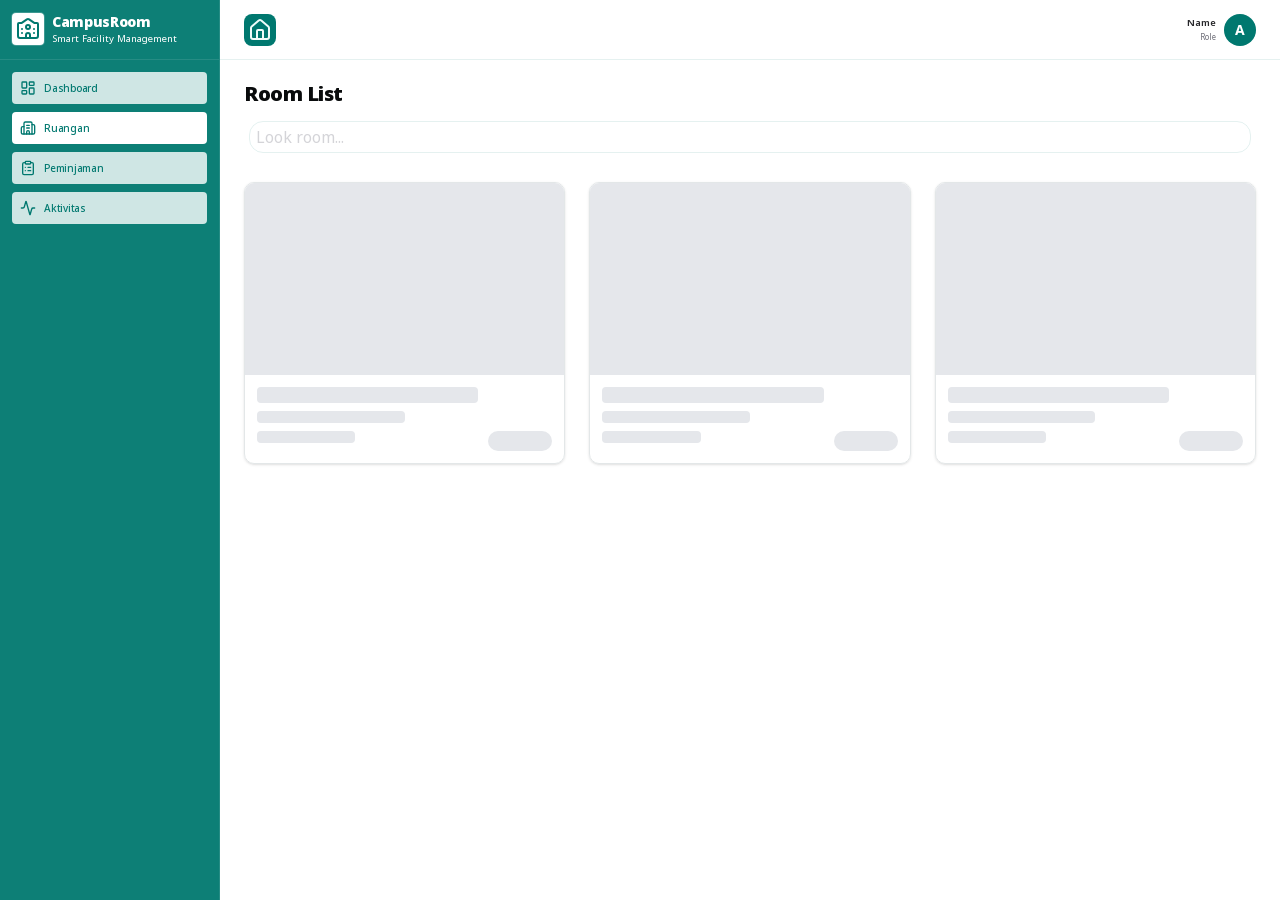
<file: rooms.html>
<!DOCTYPE html><html lang="en" class="h-full antialiased geist_a71539c9-module__T19VSG__variable geist_mono_8d43a2aa-module__8Li5zG__variable font-sans noto_sans_59f3045b-module__yWUeJW__variable noto_sans_73f32a08-module__rP8S6W__variable"><head><meta charSet="utf-8"/><meta name="viewport" content="width=device-width, initial-scale=1"/><link rel="preload" href="/_next/static/media/797e433ab948586e-s.p.0r6juujl39pe6.woff2" as="font" crossorigin="" type="font/woff2"/><link rel="preload" href="/_next/static/media/caa3a2e1cccd8315-s.p.0wgildi0cnwt9.woff2" as="font" crossorigin="" type="font/woff2"/><link rel="preload" href="/_next/static/media/dc6d2a64e9dbf3bc-s.p.3mjzw95c0-_52.woff2" as="font" crossorigin="" type="font/woff2"/><link rel="stylesheet" href="/_next/static/chunks/1dlz_ip-ue0l7.css" data-precedence="next"/><link rel="preload" as="script" fetchPriority="low" href="/_next/static/chunks/03xroia7c-swu.js"/><script src="/_next/static/chunks/2ezx4tqqldb66.js" async=""></script><script src="/_next/static/chunks/1ntm6c-44epav.js" async=""></script><script src="/_next/static/chunks/3gi16reeor-z5.js" async=""></script><script src="/_next/static/chunks/turbopack-0i1bliorbi2vy.js" async=""></script><script src="/_next/static/chunks/15p7yssyciou-.js" async=""></script><script src="/_next/static/chunks/44viiom62dfcw.js" async=""></script><script src="/_next/static/chunks/0j0oi74t5zk3n.js" async=""></script><script src="/_next/static/chunks/31i2673n_ge0k.js" async=""></script><script src="/_next/static/chunks/2fjgi_8cg2ybv.js" async=""></script><script src="/_next/static/chunks/1240ib17pmzq_.js" async=""></script><script src="/_next/static/chunks/1b9jj10w4bi14.js" async=""></script><script src="/_next/static/chunks/1as1s272yi56t.js" async=""></script><script src="/_next/static/chunks/0jyteqsrrfsoh.js" async=""></script><meta name="next-size-adjust" content=""/><title>RMS App</title><meta name="description" content="Generated by create next app"/><link rel="icon" href="/favicon.ico?favicon.2vob68tjqpejf.ico" sizes="256x256" type="image/x-icon"/><script src="/_next/static/chunks/0cz1d0mv5g_q7.js" noModule=""></script></head><body class="min-h-full max-h-full flex flex-col"><div hidden=""><!--$--><!--/$--></div><div class="flex max-h-screen"><aside class="hidden h-screen w-55 flex-col border-r border-white/10 bg-primary/95 backdrop-blur-xl lg:flex"><div class="border-b border-white/10 p-3 h-15"><div class="flex items-center gap-2"><div class="flex h-8 w-8 items-center justify-center rounded bg-white text-2xl ring-1 ring-white/20 text-primary"><svg xmlns="http://www.w3.org/2000/svg" width="24" height="24" viewBox="0 0 24 24" fill="none" stroke="currentColor" stroke-width="2" stroke-linecap="round" stroke-linejoin="round" class="lucide lucide-university lucide-school-2" aria-hidden="true"><path d="M14 21v-3a2 2 0 0 0-4 0v3"></path><path d="M18 12h.01"></path><path d="M18 16h.01"></path><path d="M22 7a1 1 0 0 0-1-1h-2a2 2 0 0 1-1.143-.359L13.143 2.36a2 2 0 0 0-2.286-.001L6.143 5.64A2 2 0 0 1 5 6H3a1 1 0 0 0-1 1v12a2 2 0 0 0 2 2h16a2 2 0 0 0 2-2z"></path><path d="M6 12h.01"></path><path d="M6 16h.01"></path><circle cx="12" cy="10" r="2"></circle></svg></div><div><h1 class="text-sm font-black tracking-tight text-white">CampusRoom</h1><p class="text-[0.6rem] text-white">Smart Facility Management</p></div></div></div><div class="flex-1 overflow-y-auto p-3"><nav class="space-y-2"><button class="flex w-full items-center gap-2 rounded px-2 py-2 text-left transition cursor-pointer text-primary bg-white/80 hover:bg-white/50"><svg xmlns="http://www.w3.org/2000/svg" width="24" height="24" viewBox="0 0 24 24" fill="none" stroke="currentColor" stroke-width="2" stroke-linecap="round" stroke-linejoin="round" class="lucide lucide-layout-dashboard h-4 w-4" aria-hidden="true"><rect width="7" height="9" x="3" y="3" rx="1"></rect><rect width="7" height="5" x="14" y="3" rx="1"></rect><rect width="7" height="9" x="14" y="12" rx="1"></rect><rect width="7" height="5" x="3" y="16" rx="1"></rect></svg><span class="text-[10px] font-medium tracking-tight">Dashboard</span></button><button class="flex w-full items-center gap-2 rounded px-2 py-2 text-left transition cursor-pointer text-primary bg-white"><svg xmlns="http://www.w3.org/2000/svg" width="24" height="24" viewBox="0 0 24 24" fill="none" stroke="currentColor" stroke-width="2" stroke-linecap="round" stroke-linejoin="round" class="lucide lucide-building-complex lucide-building-2 h-4 w-4 text-primary" aria-hidden="true"><path d="M10 12h4"></path><path d="M10 8h4"></path><path d="M14 21v-3a2 2 0 0 0-4 0v3"></path><path d="M6 10H4a2 2 0 0 0-2 2v7a2 2 0 0 0 2 2h16a2 2 0 0 0 2-2V9a2 2 0 0 0-2-2h-2"></path><path d="M6 21V5a2 2 0 0 1 2-2h8a2 2 0 0 1 2 2v16"></path></svg><span class="text-[10px] font-medium tracking-tight">Ruangan</span></button><button class="flex w-full items-center gap-2 rounded px-2 py-2 text-left transition cursor-pointer text-primary bg-white/80 hover:bg-white/50"><svg xmlns="http://www.w3.org/2000/svg" width="24" height="24" viewBox="0 0 24 24" fill="none" stroke="currentColor" stroke-width="2" stroke-linecap="round" stroke-linejoin="round" class="lucide lucide-clipboard-list h-4 w-4" aria-hidden="true"><rect width="8" height="4" x="8" y="2" rx="1" ry="1"></rect><path d="M16 4h2a2 2 0 0 1 2 2v14a2 2 0 0 1-2 2H6a2 2 0 0 1-2-2V6a2 2 0 0 1 2-2h2"></path><path d="M12 11h4"></path><path d="M12 16h4"></path><path d="M8 11h.01"></path><path d="M8 16h.01"></path></svg><span class="text-[10px] font-medium tracking-tight">Peminjaman</span></button><button class="flex w-full items-center gap-2 rounded px-2 py-2 text-left transition cursor-pointer text-primary bg-white/80 hover:bg-white/50"><svg xmlns="http://www.w3.org/2000/svg" width="24" height="24" viewBox="0 0 24 24" fill="none" stroke="currentColor" stroke-width="2" stroke-linecap="round" stroke-linejoin="round" class="lucide lucide-activity h-4 w-4" aria-hidden="true"><path d="M22 12h-2.48a2 2 0 0 0-1.93 1.46l-2.35 8.36a.25.25 0 0 1-.48 0L9.24 2.18a.25.25 0 0 0-.48 0l-2.35 8.36A2 2 0 0 1 4.49 12H2"></path></svg><span class="text-[10px] font-medium tracking-tight">Aktivitas</span></button></nav></div></aside><div class="flex min-h-screen flex-1 flex-col overflow-hidden"><header class="sticky top-0 z-40 flex h-15 items-center justify-between border-b border-primary/10  px-6 backdrop-blur-xl"><a href="/"><div class="flex items-center gap-2"><div class="flex h-8 w-8 items-center justify-center rounded-md bg-teal-700 font-mono text-sm font-medium text-teal-50"><svg xmlns="http://www.w3.org/2000/svg" width="24" height="24" viewBox="0 0 24 24" fill="none" stroke="currentColor" stroke-width="2" stroke-linecap="round" stroke-linejoin="round" class="lucide lucide-house lucide-home" aria-hidden="true"><path d="M15 21v-8a1 1 0 0 0-1-1h-4a1 1 0 0 0-1 1v8"></path><path d="M3 10a2 2 0 0 1 .709-1.528l7-6a2 2 0 0 1 2.582 0l7 6A2 2 0 0 1 21 10v9a2 2 0 0 1-2 2H5a2 2 0 0 1-2-2z"></path></svg></div></div></a><div class="flex items-center gap-4"><div class="flex items-center gap-2 "><div class="text-right"><div class="text-[0.6rem] font-semibold text-zinc-800">Name</div><div class="text-[0.5rem] text-zinc-500">Role</div></div><button data-slot="dropdown-menu-trigger" data-variant="ghost" data-size="icon" class="group/button inline-flex shrink-0 items-center justify-center border border-transparent bg-clip-padding text-sm font-medium whitespace-nowrap transition-all outline-none select-none focus-visible:border-ring focus-visible:ring-3 focus-visible:ring-ring/50 active:not-aria-[haspopup]:translate-y-px disabled:pointer-events-none disabled:opacity-50 aria-invalid:border-destructive aria-invalid:ring-3 aria-invalid:ring-destructive/20 dark:aria-invalid:border-destructive/50 dark:aria-invalid:ring-destructive/40 [&amp;_svg]:pointer-events-none [&amp;_svg]:shrink-0 [&amp;_svg:not([class*=&#x27;size-&#x27;])]:size-4 hover:bg-muted hover:text-foreground aria-expanded:bg-muted aria-expanded:text-foreground dark:hover:bg-muted/50 size-8 rounded-full" type="button" id="radix-_R_4qbrb_" aria-haspopup="menu" aria-expanded="false" data-state="closed"><span data-slot="avatar" data-size="default" class="group/avatar relative flex size-8 shrink-0 rounded-full select-none after:absolute after:inset-0 after:rounded-full after:border after:border-border after:mix-blend-darken data-[size=lg]:size-10 data-[size=sm]:size-6 dark:after:mix-blend-lighten"><span data-slot="avatar-fallback" class="flex size-full items-center justify-center rounded-full text-sm group-data-[size=sm]/avatar:text-xs bg-primary font-bold text-white">A</span></span></button></div></div></header><div class="flex-1 overflow-y-auto px-6 lg:px-6 pb-6"><!--$!--><template data-dgst="BAILOUT_TO_CLIENT_SIDE_RENDERING"></template><!--/$--><!--$--><!--/$--></div></div><div class="fixed bottom-2 left-1/2 z-50 flex w-[95%] max-w-md -translate-x-1/2 items-center justify-between rounded-lg border bg-primary px-3 py-1 backdrop-blur-2xl lg:hidden overflow-x-auto"><button class="flex flex-col items-center gap-1 rounded-md px-2 py-1 text-sm transition-colors min-w-12.5 text-white/60 hover:bg-white/50"><svg xmlns="http://www.w3.org/2000/svg" width="24" height="24" viewBox="0 0 24 24" fill="none" stroke="currentColor" stroke-width="2" stroke-linecap="round" stroke-linejoin="round" class="lucide lucide-layout-dashboard h-3 w-3" aria-hidden="true"><rect width="7" height="9" x="3" y="3" rx="1"></rect><rect width="7" height="5" x="14" y="3" rx="1"></rect><rect width="7" height="9" x="14" y="12" rx="1"></rect><rect width="7" height="5" x="3" y="16" rx="1"></rect></svg><span class="text-[10px] font-medium tracking-tight">Dashboard</span></button><button class="flex flex-col items-center gap-1 rounded-md px-2 py-1 text-sm transition-colors min-w-12.5 text-white"><svg xmlns="http://www.w3.org/2000/svg" width="24" height="24" viewBox="0 0 24 24" fill="none" stroke="currentColor" stroke-width="2" stroke-linecap="round" stroke-linejoin="round" class="lucide lucide-building-complex lucide-building-2 h-3 w-3 text-white" aria-hidden="true"><path d="M10 12h4"></path><path d="M10 8h4"></path><path d="M14 21v-3a2 2 0 0 0-4 0v3"></path><path d="M6 10H4a2 2 0 0 0-2 2v7a2 2 0 0 0 2 2h16a2 2 0 0 0 2-2V9a2 2 0 0 0-2-2h-2"></path><path d="M6 21V5a2 2 0 0 1 2-2h8a2 2 0 0 1 2 2v16"></path></svg><span class="text-[10px] font-medium tracking-tight">Ruangan</span></button><button class="flex flex-col items-center gap-1 rounded-md px-2 py-1 text-sm transition-colors min-w-12.5 text-white/60 hover:bg-white/50"><svg xmlns="http://www.w3.org/2000/svg" width="24" height="24" viewBox="0 0 24 24" fill="none" stroke="currentColor" stroke-width="2" stroke-linecap="round" stroke-linejoin="round" class="lucide lucide-clipboard-list h-3 w-3" aria-hidden="true"><rect width="8" height="4" x="8" y="2" rx="1" ry="1"></rect><path d="M16 4h2a2 2 0 0 1 2 2v14a2 2 0 0 1-2 2H6a2 2 0 0 1-2-2V6a2 2 0 0 1 2-2h2"></path><path d="M12 11h4"></path><path d="M12 16h4"></path><path d="M8 11h.01"></path><path d="M8 16h.01"></path></svg><span class="text-[10px] font-medium tracking-tight">Peminjaman</span></button><button class="flex flex-col items-center gap-1 rounded-md px-2 py-1 text-sm transition-colors min-w-12.5 text-white/60 hover:bg-white/50"><svg xmlns="http://www.w3.org/2000/svg" width="24" height="24" viewBox="0 0 24 24" fill="none" stroke="currentColor" stroke-width="2" stroke-linecap="round" stroke-linejoin="round" class="lucide lucide-activity h-3 w-3" aria-hidden="true"><path d="M22 12h-2.48a2 2 0 0 0-1.93 1.46l-2.35 8.36a.25.25 0 0 1-.48 0L9.24 2.18a.25.25 0 0 0-.48 0l-2.35 8.36A2 2 0 0 1 4.49 12H2"></path></svg><span class="text-[10px] font-medium tracking-tight">Aktivitas</span></button></div></div><section aria-label="Notifications alt+T" tabindex="-1" aria-live="polite" aria-relevant="additions text" aria-atomic="false" data-react-aria-top-layer="true"></section><script src="/_next/static/chunks/03xroia7c-swu.js" id="_R_" async=""></script><script>(self.__next_f=self.__next_f||[]).push([0])</script><script>self.__next_f.push([1,"1:\"$Sreact.fragment\"\n2:I[76153,[\"/_next/static/chunks/15p7yssyciou-.js\",\"/_next/static/chunks/44viiom62dfcw.js\",\"/_next/static/chunks/0j0oi74t5zk3n.js\"],\"Provider\"]\n3:I[82521,[\"/_next/static/chunks/15p7yssyciou-.js\",\"/_next/static/chunks/44viiom62dfcw.js\",\"/_next/static/chunks/0j0oi74t5zk3n.js\"],\"default\"]\n4:I[24485,[\"/_next/static/chunks/15p7yssyciou-.js\",\"/_next/static/chunks/44viiom62dfcw.js\",\"/_next/static/chunks/0j0oi74t5zk3n.js\"],\"default\"]\n5:I[3484,[\"/_next/static/chunks/15p7yssyciou-.js\",\"/_next/static/chunks/44viiom62dfcw.js\",\"/_next/static/chunks/0j0oi74t5zk3n.js\"],\"Toaster\"]\n6:I[47206,[\"/_next/static/chunks/15p7yssyciou-.js\",\"/_next/static/chunks/44viiom62dfcw.js\",\"/_next/static/chunks/0j0oi74t5zk3n.js\"],\"ClientSegmentRoot\"]\n7:I[1701,[\"/_next/static/chunks/15p7yssyciou-.js\",\"/_next/static/chunks/44viiom62dfcw.js\",\"/_next/static/chunks/0j0oi74t5zk3n.js\",\"/_next/static/chunks/31i2673n_ge0k.js\",\"/_next/static/chunks/2fjgi_8cg2ybv.js\",\"/_next/static/chunks/1240ib17pmzq_.js\",\"/_next/static/chunks/1b9jj10w4bi14.js\",\"/_next/static/chunks/1as1s272yi56t.js\"],\"default\"]\n9:I[34256,[\"/_next/static/chunks/15p7yssyciou-.js\",\"/_next/static/chunks/44viiom62dfcw.js\",\"/_next/static/chunks/0j0oi74t5zk3n.js\"],\"ClientPageRoot\"]\na:I[41118,[\"/_next/static/chunks/15p7yssyciou-.js\",\"/_next/static/chunks/44viiom62dfcw.js\",\"/_next/static/chunks/0j0oi74t5zk3n.js\",\"/_next/static/chunks/31i2673n_ge0k.js\",\"/_next/static/chunks/2fjgi_8cg2ybv.js\",\"/_next/static/chunks/1240ib17pmzq_.js\",\"/_next/static/chunks/1b9jj10w4bi14.js\",\"/_next/static/chunks/1as1s272yi56t.js\",\"/_next/static/chunks/0jyteqsrrfsoh.js\"],\"default\"]\nd:I[42749,[\"/_next/static/chunks/15p7yssyciou-.js\",\"/_next/static/chunks/44viiom62dfcw.js\",\"/_next/static/chunks/0j0oi74t5zk3n.js\"],\"OutletBoundary\"]\ne:\"$Sreact.suspense\"\n11:I[42749,[\"/_next/static/chunks/15p7yssyciou-.js\",\"/_next/static/chunks/44viiom62dfcw.js\",\"/_next/static/chunks/0j0oi74t5zk3n.js\"],\"ViewportBoundary\"]\n13:I[42749,[\"/_next/static/chunks/15p7yssyciou-.js\",\"/_next/static/chunks/44viiom62dfcw.js\",\"/_next/static/chunks/0j0oi74t5zk3n.js\"],\"MetadataBoundary\"]\n15:I[4612,[\"/_next/static/chunks/15p7yssyciou-.js\",\"/_next/static/chunks/44viiom62dfcw.js\",\"/_next/static/chunks/0j0oi74t5zk3n.js\"],\"default\",1]\n:HL[\"/_next/static/chunks/1dlz_ip-ue0l7.css\",\"style\"]\n:HL[\"/_next/static/media/797e433ab948586e-s.p.0r6juujl39pe6.woff2\",\"font\",{\"crossOrigin\":\"\",\"type\":\"font/woff2\"}]\n:HL[\"/_next/static/media/caa3a2e1cccd8315-s.p.0wgildi0cnwt9.woff2\",\"font\",{\"crossOrigin\":\"\",\"type\":\"font/woff2\"}]\n:HL[\"/_next/static/media/dc6d2a64e9dbf3bc-s.p.3mjzw95c0-_52.woff2\",\"font\",{\"crossOrigin\":\"\",\"type\":\"font/woff2\"}]\n"])</script><script>self.__next_f.push([1,"0:{\"P\":null,\"c\":[\"\",\"rooms\"],\"q\":\"\",\"i\":false,\"f\":[[[\"\",{\"children\":[\"(dashboard)\",{\"children\":[\"rooms\",{\"children\":[\"__PAGE__\",{}]}]}]},\"$undefined\",\"$undefined\",16],[[\"$\",\"$1\",\"c\",{\"children\":[[[\"$\",\"link\",\"0\",{\"rel\":\"stylesheet\",\"href\":\"/_next/static/chunks/1dlz_ip-ue0l7.css\",\"precedence\":\"next\",\"crossOrigin\":\"$undefined\",\"nonce\":\"$undefined\"}],[\"$\",\"script\",\"script-0\",{\"src\":\"/_next/static/chunks/15p7yssyciou-.js\",\"async\":true,\"nonce\":\"$undefined\"}],[\"$\",\"script\",\"script-1\",{\"src\":\"/_next/static/chunks/44viiom62dfcw.js\",\"async\":true,\"nonce\":\"$undefined\"}],[\"$\",\"script\",\"script-2\",{\"src\":\"/_next/static/chunks/0j0oi74t5zk3n.js\",\"async\":true,\"nonce\":\"$undefined\"}]],[\"$\",\"html\",null,{\"lang\":\"en\",\"className\":\"h-full antialiased geist_a71539c9-module__T19VSG__variable geist_mono_8d43a2aa-module__8Li5zG__variable font-sans noto_sans_59f3045b-module__yWUeJW__variable noto_sans_73f32a08-module__rP8S6W__variable\",\"children\":[\"$\",\"body\",null,{\"className\":\"min-h-full max-h-full flex flex-col\",\"children\":[\"$\",\"$L2\",null,{\"children\":[[\"$\",\"$L3\",null,{\"parallelRouterKey\":\"children\",\"error\":\"$undefined\",\"errorStyles\":\"$undefined\",\"errorScripts\":\"$undefined\",\"template\":[\"$\",\"$L4\",null,{}],\"templateStyles\":\"$undefined\",\"templateScripts\":\"$undefined\",\"notFound\":[[[\"$\",\"title\",null,{\"children\":\"404: This page could not be found.\"}],[\"$\",\"div\",null,{\"style\":{\"fontFamily\":\"system-ui,\\\"Segoe UI\\\",Roboto,Helvetica,Arial,sans-serif,\\\"Apple Color Emoji\\\",\\\"Segoe UI Emoji\\\"\",\"height\":\"100vh\",\"textAlign\":\"center\",\"display\":\"flex\",\"flexDirection\":\"column\",\"alignItems\":\"center\",\"justifyContent\":\"center\"},\"children\":[\"$\",\"div\",null,{\"children\":[[\"$\",\"style\",null,{\"dangerouslySetInnerHTML\":{\"__html\":\"body{color:#000;background:#fff;margin:0}.next-error-h1{border-right:1px solid rgba(0,0,0,.3)}@media (prefers-color-scheme:dark){body{color:#fff;background:#000}.next-error-h1{border-right:1px solid rgba(255,255,255,.3)}}\"}}],[\"$\",\"h1\",null,{\"className\":\"next-error-h1\",\"style\":{\"display\":\"inline-block\",\"margin\":\"0 20px 0 0\",\"padding\":\"0 23px 0 0\",\"fontSize\":24,\"fontWeight\":500,\"verticalAlign\":\"top\",\"lineHeight\":\"49px\"},\"children\":404}],[\"$\",\"div\",null,{\"style\":{\"display\":\"inline-block\"},\"children\":[\"$\",\"h2\",null,{\"style\":{\"fontSize\":14,\"fontWeight\":400,\"lineHeight\":\"49px\",\"margin\":0},\"children\":\"This page could not be found.\"}]}]]}]}]],[]],\"forbidden\":\"$undefined\",\"unauthorized\":\"$undefined\"}],[\"$\",\"$L5\",null,{}]]}]}]}]]}],{\"children\":[[\"$\",\"$1\",\"c\",{\"children\":[[[\"$\",\"script\",\"script-0\",{\"src\":\"/_next/static/chunks/31i2673n_ge0k.js\",\"async\":true,\"nonce\":\"$undefined\"}],[\"$\",\"script\",\"script-1\",{\"src\":\"/_next/static/chunks/2fjgi_8cg2ybv.js\",\"async\":true,\"nonce\":\"$undefined\"}],[\"$\",\"script\",\"script-2\",{\"src\":\"/_next/static/chunks/1240ib17pmzq_.js\",\"async\":true,\"nonce\":\"$undefined\"}],[\"$\",\"script\",\"script-3\",{\"src\":\"/_next/static/chunks/1b9jj10w4bi14.js\",\"async\":true,\"nonce\":\"$undefined\"}],[\"$\",\"script\",\"script-4\",{\"src\":\"/_next/static/chunks/1as1s272yi56t.js\",\"async\":true,\"nonce\":\"$undefined\"}]],[\"$\",\"$L6\",null,{\"Component\":\"$7\",\"slots\":{\"children\":[\"$\",\"$L3\",null,{\"parallelRouterKey\":\"children\",\"error\":\"$undefined\",\"errorStyles\":\"$undefined\",\"errorScripts\":\"$undefined\",\"template\":[\"$\",\"$L4\",null,{}],\"templateStyles\":\"$undefined\",\"templateScripts\":\"$undefined\",\"notFound\":[[[\"$\",\"title\",null,{\"children\":\"404: This page could not be found.\"}],[\"$\",\"div\",null,{\"style\":\"$0:f:0:1:0:props:children:1:props:children:props:children:props:children:0:props:notFound:0:1:props:style\",\"children\":[\"$\",\"div\",null,{\"children\":[[\"$\",\"style\",null,{\"dangerouslySetInnerHTML\":{\"__html\":\"body{color:#000;background:#fff;margin:0}.next-error-h1{border-right:1px solid rgba(0,0,0,.3)}@media (prefers-color-scheme:dark){body{color:#fff;background:#000}.next-error-h1{border-right:1px solid rgba(255,255,255,.3)}}\"}}],[\"$\",\"h1\",null,{\"className\":\"next-error-h1\",\"style\":\"$0:f:0:1:0:props:children:1:props:children:props:children:props:children:0:props:notFound:0:1:props:children:props:children:1:props:style\",\"children\":404}],[\"$\",\"div\",null,{\"style\":\"$0:f:0:1:0:props:children:1:props:children:props:children:props:children:0:props:notFound:0:1:props:children:props:children:2:props:style\",\"children\":[\"$\",\"h2\",null,{\"style\":\"$0:f:0:1:0:props:children:1:props:children:props:children:props:children:0:props:notFound:0:1:props:children:props:children:2:props:children:props:style\",\"children\":\"This page could not be found.\"}]}]]}]}]],[]],\"forbidden\":\"$undefined\",\"unauthorized\":\"$undefined\"}]},\"serverProvidedParams\":{\"params\":{},\"promises\":[\"$@8\"]}}]]}],{\"children\":[[\"$\",\"$1\",\"c\",{\"children\":[null,[\"$\",\"$L3\",null,{\"parallelRouterKey\":\"children\",\"error\":\"$undefined\",\"errorStyles\":\"$undefined\",\"errorScripts\":\"$undefined\",\"template\":[\"$\",\"$L4\",null,{}],\"templateStyles\":\"$undefined\",\"templateScripts\":\"$undefined\",\"notFound\":\"$undefined\",\"forbidden\":\"$undefined\",\"unauthorized\":\"$undefined\"}]]}],{\"children\":[[\"$\",\"$1\",\"c\",{\"children\":[[\"$\",\"$L9\",null,{\"Component\":\"$a\",\"serverProvidedParams\":{\"searchParams\":{},\"params\":\"$0:f:0:1:1:children:0:props:children:1:props:serverProvidedParams:params\",\"promises\":[\"$@b\",\"$@c\"]}}],[[\"$\",\"script\",\"script-0\",{\"src\":\"/_next/static/chunks/0jyteqsrrfsoh.js\",\"async\":true,\"nonce\":\"$undefined\"}]],[\"$\",\"$Ld\",null,{\"children\":[\"$\",\"$e\",null,{\"name\":\"Next.MetadataOutlet\",\"children\":\"$@f\"}]}]]}],{},null,false,null]},null,false,\"$@10\"]},null,false,null]},null,false,null],[\"$\",\"$1\",\"h\",{\"children\":[null,[\"$\",\"$L11\",null,{\"children\":\"$L12\"}],[\"$\",\"div\",null,{\"hidden\":true,\"children\":[\"$\",\"$L13\",null,{\"children\":[\"$\",\"$e\",null,{\"name\":\"Next.Metadata\",\"children\":\"$L14\"}]}]}],[\"$\",\"meta\",null,{\"name\":\"next-size-adjust\",\"content\":\"\"}]]}],false]],\"m\":\"$undefined\",\"G\":[\"$15\",[[\"$\",\"link\",\"0\",{\"rel\":\"stylesheet\",\"href\":\"/_next/static/chunks/1dlz_ip-ue0l7.css\",\"precedence\":\"next\",\"crossOrigin\":\"$undefined\",\"nonce\":\"$undefined\"}]]],\"S\":true,\"h\":null,\"s\":\"$undefined\",\"l\":\"$undefined\",\"p\":\"$undefined\",\"d\":\"$undefined\",\"b\":\"QccTgWA74GXUhgtu8a2tP\"}\n"])</script><script>self.__next_f.push([1,"16:[]\n10:\"$W16\"\n8:\"$0:f:0:1:1:children:0:props:children:1:props:serverProvidedParams:params\"\nb:{}\nc:\"$0:f:0:1:1:children:0:props:children:1:props:serverProvidedParams:params\"\n"])</script><script>self.__next_f.push([1,"12:[[\"$\",\"meta\",\"0\",{\"charSet\":\"utf-8\"}],[\"$\",\"meta\",\"1\",{\"name\":\"viewport\",\"content\":\"width=device-width, initial-scale=1\"}]]\n"])</script><script>self.__next_f.push([1,"17:I[20370,[\"/_next/static/chunks/15p7yssyciou-.js\",\"/_next/static/chunks/44viiom62dfcw.js\",\"/_next/static/chunks/0j0oi74t5zk3n.js\"],\"IconMark\"]\nf:null\n14:[[\"$\",\"title\",\"0\",{\"children\":\"RMS App\"}],[\"$\",\"meta\",\"1\",{\"name\":\"description\",\"content\":\"Generated by create next app\"}],[\"$\",\"link\",\"2\",{\"rel\":\"icon\",\"href\":\"/favicon.ico?favicon.2vob68tjqpejf.ico\",\"sizes\":\"256x256\",\"type\":\"image/x-icon\"}],[\"$\",\"$L17\",\"3\",{}]]\n"])</script></body></html>
</file>
<file: _next/static/chunks/1dlz_ip-ue0l7.css>
@font-face{font-family:Noto Sans;font-style:normal;font-weight:100 900;font-stretch:100%;font-display:swap;src:url(../media/d0daeb77ad486505-s.1qp4msj8oy5kg.woff2)format("woff2");unicode-range:U+460-52F,U+1C80-1C8A,U+20B4,U+2DE0-2DFF,U+A640-A69F,U+FE2E-FE2F}@font-face{font-family:Noto Sans;font-style:normal;font-weight:100 900;font-stretch:100%;font-display:swap;src:url(../media/13c8bea787795a91-s.1undqm_-sukdc.woff2)format("woff2");unicode-range:U+301,U+400-45F,U+490-491,U+4B0-4B1,U+2116}@font-face{font-family:Noto Sans;font-style:normal;font-weight:100 900;font-stretch:100%;font-display:swap;src:url(../media/fb34704f4f4f68ab-s.3giajfo5uv2ys.woff2)format("woff2");unicode-range:U+900-97F,U+1CD0-1CF9,U+200C-200D,U+20A8,U+20B9,U+20F0,U+25CC,U+A830-A839,U+A8E0-A8FF,U+11B00-11B09}@font-face{font-family:Noto Sans;font-style:normal;font-weight:100 900;font-stretch:100%;font-display:swap;src:url(../media/26229c3b890d5b41-s.2bg48w3oiort5.woff2)format("woff2");unicode-range:U+1F??}@font-face{font-family:Noto Sans;font-style:normal;font-weight:100 900;font-stretch:100%;font-display:swap;src:url(../media/ec173da4e4ac482c-s.1f0d9os9qfevp.woff2)format("woff2");unicode-range:U+370-377,U+37A-37F,U+384-38A,U+38C,U+38E-3A1,U+3A3-3FF}@font-face{font-family:Noto Sans;font-style:normal;font-weight:100 900;font-stretch:100%;font-display:swap;src:url(../media/eca1cc1e672884b5-s.28-lxb4pyxwvn.woff2)format("woff2");unicode-range:U+102-103,U+110-111,U+128-129,U+168-169,U+1A0-1A1,U+1AF-1B0,U+300-301,U+303-304,U+308-309,U+323,U+329,U+1EA0-1EF9,U+20AB}@font-face{font-family:Noto Sans;font-style:normal;font-weight:100 900;font-stretch:100%;font-display:swap;src:url(../media/05ce0245cbf07d46-s.1__0ydqd-xg_4.woff2)format("woff2");unicode-range:U+100-2BA,U+2BD-2C5,U+2C7-2CC,U+2CE-2D7,U+2DD-2FF,U+304,U+308,U+329,U+1D00-1DBF,U+1E00-1E9F,U+1EF2-1EFF,U+2020,U+20A0-20AB,U+20AD-20C0,U+2113,U+2C60-2C7F,U+A720-A7FF}@font-face{font-family:Noto Sans;font-style:normal;font-weight:100 900;font-stretch:100%;font-display:swap;src:url(../media/dc6d2a64e9dbf3bc-s.p.3mjzw95c0-_52.woff2)format("woff2");unicode-range:U+??,U+131,U+152-153,U+2BB-2BC,U+2C6,U+2DA,U+2DC,U+304,U+308,U+329,U+2000-206F,U+20AC,U+2122,U+2191,U+2193,U+2212,U+2215,U+FEFF,U+FFFD}@font-face{font-family:Noto Sans Fallback;src:local(Arial);ascent-override:100.54%;descent-override:27.56%;line-gap-override:0.0%;size-adjust:106.33%}.noto_sans_73f32a08-module__rP8S6W__className{font-family:Noto Sans,Noto Sans Fallback;font-style:normal}.noto_sans_73f32a08-module__rP8S6W__variable{--font-heading:"Noto Sans", "Noto Sans Fallback"}
@font-face{font-family:Noto Sans;font-style:normal;font-weight:100 900;font-stretch:100%;font-display:swap;src:url(../media/d0daeb77ad486505-s.1qp4msj8oy5kg.woff2)format("woff2");unicode-range:U+460-52F,U+1C80-1C8A,U+20B4,U+2DE0-2DFF,U+A640-A69F,U+FE2E-FE2F}@font-face{font-family:Noto Sans;font-style:normal;font-weight:100 900;font-stretch:100%;font-display:swap;src:url(../media/13c8bea787795a91-s.1undqm_-sukdc.woff2)format("woff2");unicode-range:U+301,U+400-45F,U+490-491,U+4B0-4B1,U+2116}@font-face{font-family:Noto Sans;font-style:normal;font-weight:100 900;font-stretch:100%;font-display:swap;src:url(../media/fb34704f4f4f68ab-s.3giajfo5uv2ys.woff2)format("woff2");unicode-range:U+900-97F,U+1CD0-1CF9,U+200C-200D,U+20A8,U+20B9,U+20F0,U+25CC,U+A830-A839,U+A8E0-A8FF,U+11B00-11B09}@font-face{font-family:Noto Sans;font-style:normal;font-weight:100 900;font-stretch:100%;font-display:swap;src:url(../media/26229c3b890d5b41-s.2bg48w3oiort5.woff2)format("woff2");unicode-range:U+1F??}@font-face{font-family:Noto Sans;font-style:normal;font-weight:100 900;font-stretch:100%;font-display:swap;src:url(../media/ec173da4e4ac482c-s.1f0d9os9qfevp.woff2)format("woff2");unicode-range:U+370-377,U+37A-37F,U+384-38A,U+38C,U+38E-3A1,U+3A3-3FF}@font-face{font-family:Noto Sans;font-style:normal;font-weight:100 900;font-stretch:100%;font-display:swap;src:url(../media/eca1cc1e672884b5-s.28-lxb4pyxwvn.woff2)format("woff2");unicode-range:U+102-103,U+110-111,U+128-129,U+168-169,U+1A0-1A1,U+1AF-1B0,U+300-301,U+303-304,U+308-309,U+323,U+329,U+1EA0-1EF9,U+20AB}@font-face{font-family:Noto Sans;font-style:normal;font-weight:100 900;font-stretch:100%;font-display:swap;src:url(../media/05ce0245cbf07d46-s.1__0ydqd-xg_4.woff2)format("woff2");unicode-range:U+100-2BA,U+2BD-2C5,U+2C7-2CC,U+2CE-2D7,U+2DD-2FF,U+304,U+308,U+329,U+1D00-1DBF,U+1E00-1E9F,U+1EF2-1EFF,U+2020,U+20A0-20AB,U+20AD-20C0,U+2113,U+2C60-2C7F,U+A720-A7FF}@font-face{font-family:Noto Sans;font-style:normal;font-weight:100 900;font-stretch:100%;font-display:swap;src:url(../media/dc6d2a64e9dbf3bc-s.p.3mjzw95c0-_52.woff2)format("woff2");unicode-range:U+??,U+131,U+152-153,U+2BB-2BC,U+2C6,U+2DA,U+2DC,U+304,U+308,U+329,U+2000-206F,U+20AC,U+2122,U+2191,U+2193,U+2212,U+2215,U+FEFF,U+FFFD}@font-face{font-family:Noto Sans Fallback;src:local(Arial);ascent-override:100.54%;descent-override:27.56%;line-gap-override:0.0%;size-adjust:106.33%}.noto_sans_59f3045b-module__yWUeJW__className{font-family:Noto Sans,Noto Sans Fallback;font-style:normal}.noto_sans_59f3045b-module__yWUeJW__variable{--font-sans:"Noto Sans", "Noto Sans Fallback"}
@font-face{font-family:Geist;font-style:normal;font-weight:100 900;font-display:swap;src:url(../media/fef07dbb0973bf53-s.3p2_lha1f2xer.woff2)format("woff2");unicode-range:U+460-52F,U+1C80-1C8A,U+20B4,U+2DE0-2DFF,U+A640-A69F,U+FE2E-FE2F}@font-face{font-family:Geist;font-style:normal;font-weight:100 900;font-display:swap;src:url(../media/8a480f0b521d4e75-s.1qq4vpdcun5oj.woff2)format("woff2");unicode-range:U+301,U+400-45F,U+490-491,U+4B0-4B1,U+2116}@font-face{font-family:Geist;font-style:normal;font-weight:100 900;font-display:swap;src:url(../media/53b9e256198e5412-s.390ncx5urfkfu.woff2)format("woff2");unicode-range:U+102-103,U+110-111,U+128-129,U+168-169,U+1A0-1A1,U+1AF-1B0,U+300-301,U+303-304,U+308-309,U+323,U+329,U+1EA0-1EF9,U+20AB}@font-face{font-family:Geist;font-style:normal;font-weight:100 900;font-display:swap;src:url(../media/7178b3e590c64307-s.21jp631_3pja2.woff2)format("woff2");unicode-range:U+100-2BA,U+2BD-2C5,U+2C7-2CC,U+2CE-2D7,U+2DD-2FF,U+304,U+308,U+329,U+1D00-1DBF,U+1E00-1E9F,U+1EF2-1EFF,U+2020,U+20A0-20AB,U+20AD-20C0,U+2113,U+2C60-2C7F,U+A720-A7FF}@font-face{font-family:Geist;font-style:normal;font-weight:100 900;font-display:swap;src:url(../media/caa3a2e1cccd8315-s.p.0wgildi0cnwt9.woff2)format("woff2");unicode-range:U+??,U+131,U+152-153,U+2BB-2BC,U+2C6,U+2DA,U+2DC,U+304,U+308,U+329,U+2000-206F,U+20AC,U+2122,U+2191,U+2193,U+2212,U+2215,U+FEFF,U+FFFD}@font-face{font-family:Geist Fallback;src:local(Arial);ascent-override:95.94%;descent-override:28.16%;line-gap-override:0.0%;size-adjust:104.76%}.geist_a71539c9-module__T19VSG__className{font-family:Geist,Geist Fallback;font-style:normal}.geist_a71539c9-module__T19VSG__variable{--font-geist-sans:"Geist", "Geist Fallback"}
@font-face{font-family:Geist Mono;font-style:normal;font-weight:100 900;font-display:swap;src:url(../media/5ce348bf30bf5439-s.31988l_ccedte.woff2)format("woff2");unicode-range:U+460-52F,U+1C80-1C8A,U+20B4,U+2DE0-2DFF,U+A640-A69F,U+FE2E-FE2F}@font-face{font-family:Geist Mono;font-style:normal;font-weight:100 900;font-display:swap;src:url(../media/4fa387ec64143e14-s.2tuy5pz7dlieh.woff2)format("woff2");unicode-range:U+301,U+400-45F,U+490-491,U+4B0-4B1,U+2116}@font-face{font-family:Geist Mono;font-style:normal;font-weight:100 900;font-display:swap;src:url(../media/6306c77e7c8268e4-s.2dbetqa9o8jxf.woff2)format("woff2");unicode-range:U+2000-2001,U+2004-2008,U+200A,U+23B8-23BD,U+2500-259F}@font-face{font-family:Geist Mono;font-style:normal;font-weight:100 900;font-display:swap;src:url(../media/7d817b4c03b0c5f1-s.1uyisp29ctx0d.woff2)format("woff2");unicode-range:U+102-103,U+110-111,U+128-129,U+168-169,U+1A0-1A1,U+1AF-1B0,U+300-301,U+303-304,U+308-309,U+323,U+329,U+1EA0-1EF9,U+20AB}@font-face{font-family:Geist Mono;font-style:normal;font-weight:100 900;font-display:swap;src:url(../media/bbc41e54d2fcbd21-s.1rgnod-3esatf.woff2)format("woff2");unicode-range:U+100-2BA,U+2BD-2C5,U+2C7-2CC,U+2CE-2D7,U+2DD-2FF,U+304,U+308,U+329,U+1D00-1DBF,U+1E00-1E9F,U+1EF2-1EFF,U+2020,U+20A0-20AB,U+20AD-20C0,U+2113,U+2C60-2C7F,U+A720-A7FF}@font-face{font-family:Geist Mono;font-style:normal;font-weight:100 900;font-display:swap;src:url(../media/797e433ab948586e-s.p.0r6juujl39pe6.woff2)format("woff2");unicode-range:U+??,U+131,U+152-153,U+2BB-2BC,U+2C6,U+2DA,U+2DC,U+304,U+308,U+329,U+2000-206F,U+20AC,U+2122,U+2191,U+2193,U+2212,U+2215,U+FEFF,U+FFFD}@font-face{font-family:Geist Mono Fallback;src:local(Arial);ascent-override:74.67%;descent-override:21.92%;line-gap-override:0.0%;size-adjust:134.59%}.geist_mono_8d43a2aa-module__8Li5zG__className{font-family:Geist Mono,Geist Mono Fallback;font-style:normal}.geist_mono_8d43a2aa-module__8Li5zG__variable{--font-geist-mono:"Geist Mono", "Geist Mono Fallback"}
@layer properties{@supports (((-webkit-hyphens:none)) and (not (margin-trim:inline))) or ((-moz-orient:inline) and (not (color:rgb(from red r g b)))){:root,:host{--shimmer-angle:20deg}*,:before,:after,::backdrop{--tw-translate-x:0;--tw-translate-y:0;--tw-translate-z:0;--tw-rotate-x:initial;--tw-rotate-y:initial;--tw-rotate-z:initial;--tw-skew-x:initial;--tw-skew-y:initial;--tw-space-y-reverse:0;--tw-space-x-reverse:0;--tw-border-style:solid;--tw-gradient-position:initial;--tw-gradient-from:#0000;--tw-gradient-via:#0000;--tw-gradient-to:#0000;--tw-gradient-stops:initial;--tw-gradient-via-stops:initial;--tw-gradient-from-position:0%;--tw-gradient-via-position:50%;--tw-gradient-to-position:100%;--tw-leading:initial;--tw-font-weight:initial;--tw-tracking:initial;--tw-shadow:0 0 #0000;--tw-shadow-color:initial;--tw-shadow-alpha:100%;--tw-inset-shadow:0 0 #0000;--tw-inset-shadow-color:initial;--tw-inset-shadow-alpha:100%;--tw-ring-color:initial;--tw-ring-shadow:0 0 #0000;--tw-inset-ring-color:initial;--tw-inset-ring-shadow:0 0 #0000;--tw-ring-inset:initial;--tw-ring-offset-width:0px;--tw-ring-offset-color:#fff;--tw-ring-offset-shadow:0 0 #0000;--tw-outline-style:solid;--tw-backdrop-blur:initial;--tw-backdrop-brightness:initial;--tw-backdrop-contrast:initial;--tw-backdrop-grayscale:initial;--tw-backdrop-hue-rotate:initial;--tw-backdrop-invert:initial;--tw-backdrop-opacity:initial;--tw-backdrop-saturate:initial;--tw-backdrop-sepia:initial;--tw-duration:initial;--tw-ease:initial;--tw-scale-x:1;--tw-scale-y:1;--tw-scale-z:1;--tw-content:"";--tw-animation-delay:0s;--tw-animation-direction:normal;--tw-animation-duration:initial;--tw-animation-fill-mode:none;--tw-animation-iteration-count:1;--tw-enter-blur:0;--tw-enter-opacity:1;--tw-enter-rotate:0;--tw-enter-scale:1;--tw-enter-translate-x:0;--tw-enter-translate-y:0;--tw-exit-blur:0;--tw-exit-opacity:1;--tw-exit-rotate:0;--tw-exit-scale:1;--tw-exit-translate-x:0;--tw-exit-translate-y:0;--scroll-fade-t:0px;--scroll-fade-b:0px;--scroll-fade-s:0px;--scroll-fade-e:0px;--scroll-fade-mask:initial;--shimmer-image:initial;--shimmer-text-fill:initial}}}@layer theme{:root,:host{--font-sans:var(--font-sans);--color-red-100:#ffe2e2;--color-red-300:#ffa3a3;--color-red-400:#ff6568;--color-red-500:#fb2c36;--color-red-600:#e40014;--color-red-700:#bf000f;--color-red-800:#9f0712;--color-amber-100:#fef3c6;--color-amber-300:#ffd236;--color-amber-500:#f99c00;--color-amber-800:#953d00;--color-yellow-100:#fef9c2;--color-yellow-300:#ffe02a;--color-yellow-500:#edb200;--color-yellow-700:#a36100;--color-yellow-800:#874b00;--color-green-100:#dcfce7;--color-green-300:#7bf1a8;--color-green-500:#00c758;--color-green-600:#00a544;--color-green-700:#008138;--color-green-800:#016630;--color-emerald-100:#d0fae5;--color-emerald-300:#5ee9b5;--color-emerald-500:#00bb7f;--color-emerald-800:#005f46;--color-teal-50:#f0fdfa;--color-teal-400:#00d3bd;--color-teal-700:#00776e;--color-teal-800:#005f5a;--color-teal-900:#0b4f4a;--color-teal-950:#022f2e;--color-blue-100:#dbeafe;--color-blue-300:#90c5ff;--color-blue-500:#3080ff;--color-blue-700:#1447e6;--color-blue-800:#193cb8;--color-indigo-50:#eef2ff;--color-indigo-500:#625fff;--color-purple-300:#d9b3ff;--color-purple-500:#ac4bff;--color-purple-700:#8200da;--color-rose-100:#ffe4e6;--color-rose-300:#ffa2ae;--color-rose-500:#ff2357;--color-rose-800:#a30037;--color-gray-100:#f3f4f6;--color-gray-200:#e5e7eb;--color-gray-300:#d1d5dc;--color-gray-500:#6a7282;--color-gray-700:#364153;--color-gray-800:#1e2939;--color-zinc-50:#fafafa;--color-zinc-200:#e4e4e7;--color-zinc-300:#d4d4d8;--color-zinc-400:#9f9fa9;--color-zinc-500:#71717b;--color-zinc-600:#52525c;--color-zinc-700:#3f3f46;--color-zinc-800:#27272a;--color-zinc-900:#18181b;--color-zinc-950:#09090b;--color-stone-50:#fafaf9;--color-black:#000;--color-white:#fff;--spacing:.25rem;--container-xs:20rem;--container-sm:24rem;--container-md:28rem;--container-lg:32rem;--container-4xl:56rem;--container-6xl:72rem;--container-7xl:80rem;--text-xs:.75rem;--text-xs--line-height:calc(1 / .75);--text-sm:.875rem;--text-sm--line-height:calc(1.25 / .875);--text-base:1rem;--text-base--line-height:calc(1.5 / 1);--text-lg:1.125rem;--text-lg--line-height:calc(1.75 / 1.125);--text-xl:1.25rem;--text-xl--line-height:calc(1.75 / 1.25);--text-2xl:1.5rem;--text-2xl--line-height:calc(2 / 1.5);--text-3xl:1.875rem;--text-3xl--line-height:calc(2.25 / 1.875);--text-4xl:2.25rem;--text-4xl--line-height:calc(2.5 / 2.25);--text-5xl:3rem;--text-5xl--line-height:1;--font-weight-normal:400;--font-weight-medium:500;--font-weight-semibold:600;--font-weight-bold:700;--font-weight-black:900;--tracking-tight:-.025em;--tracking-widest:.1em;--leading-snug:1.375;--leading-normal:1.5;--leading-relaxed:1.625;--radius-md:calc(var(--radius) * .8);--ease-out:cubic-bezier(0, 0, .2, 1);--ease-in-out:cubic-bezier(.4, 0, .2, 1);--animate-spin:spin 1s linear infinite;--animate-pulse:pulse 2s cubic-bezier(.4, 0, .6, 1) infinite;--blur-xs:4px;--blur-sm:8px;--blur-xl:24px;--blur-2xl:40px;--default-transition-duration:.15s;--default-transition-timing-function:cubic-bezier(.4, 0, .2, 1);--default-font-family:var(--font-sans);--default-mono-font-family:var(--font-geist-mono);--font-heading:var(--font-sans)}@supports (color:lab(0% 0 0)){:root,:host{--color-red-100:lab(92.243% 10.2865 3.83865);--color-red-300:lab(76.5514% 36.4219 15.5335);--color-red-400:lab(63.7053% 60.7449 31.3109);--color-red-500:lab(55.4814% 75.0732 48.8528);--color-red-600:lab(48.4493% 77.4328 61.5452);--color-red-700:lab(40.4273% 67.2623 53.7441);--color-red-800:lab(33.7174% 55.8993 41.0293);--color-amber-100:lab(95.916% -1.2165 23.111);--color-amber-300:lab(86.4156% 6.13147 78.3961);--color-amber-500:lab(72.7183% 31.8672 97.9407);--color-amber-800:lab(37.8823% 37.1699 52.2718);--color-yellow-100:lab(97.3564% -4.51407 27.344);--color-yellow-300:lab(89.7033% -.480324 84.4917);--color-yellow-500:lab(76.3898% 14.5258 98.4589);--color-yellow-700:lab(47.8202% 25.2426 66.5015);--color-yellow-800:lab(38.7484% 23.5833 51.4916);--color-green-100:lab(96.186% -13.8464 6.52362);--color-green-300:lab(86.9953% -47.2691 25.0054);--color-green-500:lab(70.5521% -66.5147 45.8072);--color-green-600:lab(59.0978% -58.6621 41.2579);--color-green-700:lab(47.0329% -47.0239 31.4788);--color-green-800:lab(37.4616% -36.7971 22.9692);--color-emerald-100:lab(94.9004% -17.0769 5.63836);--color-emerald-300:lab(83.9203% -48.7124 13.8849);--color-emerald-500:lab(66.9756% -58.27 19.5419);--color-emerald-800:lab(35.3675% -33.1188 8.04002);--color-teal-50:lab(98.3189% -4.74921 -.111723);--color-teal-400:lab(76.0109% -53.3483 -2.27907);--color-teal-700:lab(44.4134% -33.1436 -4.22149);--color-teal-800:lab(35.5975% -26.6648 -4.34487);--color-teal-900:lab(29.506% -21.4706 -3.59886);--color-teal-950:lab(16.6371% -15.3183 -3.81732);--color-blue-100:lab(92.0301% -2.24757 -11.6453);--color-blue-300:lab(77.5052% -6.4629 -36.42);--color-blue-500:lab(54.1736% 13.3368 -74.6839);--color-blue-700:lab(36.9089% 35.0961 -85.6872);--color-blue-800:lab(30.2514% 27.7854 -70.2699);--color-indigo-50:lab(95.4818% .411302 -6.78529);--color-indigo-500:lab(48.295% 38.3129 -81.9673);--color-purple-300:lab(78.3298% 26.2195 -34.9499);--color-purple-500:lab(52.0183% 66.11 -78.2316);--color-purple-700:lab(36.1758% 69.8525 -80.0381);--color-rose-100:lab(92.8221% 9.86832 2.60077);--color-rose-300:lab(76.6339% 38.3549 9.68834);--color-rose-500:lab(56.101% 79.4329 31.4532);--color-rose-800:lab(34.6481% 60.802 20.1957);--color-gray-100:lab(96.1596% -.082314 -1.13575);--color-gray-200:lab(91.6229% -.159085 -2.26791);--color-gray-300:lab(85.1236% -.612259 -3.7138);--color-gray-500:lab(47.7841% -.393212 -10.0268);--color-gray-700:lab(27.1134% -.956401 -12.3224);--color-gray-800:lab(16.1051% -1.18239 -11.7533);--color-zinc-50:lab(98.26% 0 0);--color-zinc-200:lab(90.6853% .399202 -1.45452);--color-zinc-300:lab(84.9837% .601262 -2.17985);--color-zinc-400:lab(65.6464% 1.53494 -5.42429);--color-zinc-500:lab(47.8878% 1.65477 -5.77283);--color-zinc-600:lab(35.1166% 1.7821 -6.1173);--color-zinc-700:lab(26.8019% 1.35386 -4.68303);--color-zinc-800:lab(15.7305% .613749 -2.16959);--color-zinc-900:lab(8.30603% .618212 -2.16573);--color-zinc-950:lab(2.51107% .242703 -.886115);--color-stone-50:lab(98.2686% -.0991821 .364304)}}}@layer base{*,:after,:before,::backdrop{box-sizing:border-box;border:0 solid;margin:0;padding:0}::file-selector-button{box-sizing:border-box;border:0 solid;margin:0;padding:0}html,:host{-webkit-text-size-adjust:100%;tab-size:4;line-height:1.5;font-family:var(--default-font-family,-apple-system, BlinkMacSystemFont, "Segoe UI", Roboto, "Helvetica Neue", "Noto Sans", Arial, sans-serif, "Apple Color Emoji", "Segoe UI Emoji", "Segoe UI Symbol", "Noto Color Emoji");font-feature-settings:var(--default-font-feature-settings,normal);font-variation-settings:var(--default-font-variation-settings,normal);-webkit-tap-highlight-color:transparent}hr{height:0;color:inherit;border-top-width:1px}abbr:where([title]){-webkit-text-decoration:underline dotted;text-decoration:underline dotted}h1,h2,h3,h4,h5,h6{font-size:inherit;font-weight:inherit}a{color:inherit;-webkit-text-decoration:inherit;-webkit-text-decoration:inherit;-webkit-text-decoration:inherit;-webkit-text-decoration:inherit;text-decoration:inherit}b,strong{font-weight:bolder}code,kbd,samp,pre{font-family:var(--default-mono-font-family,ui-monospace, SFMono-Regular, Menlo, Monaco, Consolas, "Liberation Mono", "Courier New", monospace);font-feature-settings:var(--default-mono-font-feature-settings,normal);font-variation-settings:var(--default-mono-font-variation-settings,normal);font-size:1em}small{font-size:80%}sub,sup{vertical-align:baseline;font-size:75%;line-height:0;position:relative}sub{bottom:-.25em}sup{top:-.5em}table{text-indent:0;border-color:inherit;border-collapse:collapse}:-moz-focusring:where(:not(iframe)){outline:auto}progress{vertical-align:baseline}summary{display:list-item}ol,ul,menu{list-style:none}img,svg,video,canvas,audio,iframe,embed,object{vertical-align:middle;display:block}img,video{max-width:100%;height:auto}button,input,select,optgroup,textarea{font:inherit;font-feature-settings:inherit;font-variation-settings:inherit;letter-spacing:inherit;color:inherit;opacity:1;background-color:#0000;border-radius:0}::file-selector-button{font:inherit;font-feature-settings:inherit;font-variation-settings:inherit;letter-spacing:inherit;color:inherit;opacity:1;background-color:#0000;border-radius:0}:where(select:is([multiple],[size])) optgroup{font-weight:bolder}:where(select:is([multiple],[size])) optgroup option{padding-inline-start:20px}::file-selector-button{margin-inline-end:4px}::placeholder{opacity:1}@supports (not ((-webkit-appearance:-apple-pay-button))) or (contain-intrinsic-size:1px){::placeholder{color:currentColor}@supports (color:color-mix(in lab, red, red)){::placeholder{color:color-mix(in oklab, currentcolor 50%, transparent)}}}textarea{resize:vertical}::-webkit-search-decoration{-webkit-appearance:none}::-webkit-date-and-time-value{min-height:1lh;text-align:inherit}::-webkit-datetime-edit{display:inline-flex}::-webkit-datetime-edit-fields-wrapper{padding:0}::-webkit-datetime-edit{padding-block:0}::-webkit-datetime-edit-year-field{padding-block:0}::-webkit-datetime-edit-month-field{padding-block:0}::-webkit-datetime-edit-day-field{padding-block:0}::-webkit-datetime-edit-hour-field{padding-block:0}::-webkit-datetime-edit-minute-field{padding-block:0}::-webkit-datetime-edit-second-field{padding-block:0}::-webkit-datetime-edit-millisecond-field{padding-block:0}::-webkit-datetime-edit-meridiem-field{padding-block:0}::-webkit-calendar-picker-indicator{line-height:1}:-moz-ui-invalid{box-shadow:none}button,input:where([type=button],[type=reset],[type=submit]){appearance:button}::file-selector-button{appearance:button}::-webkit-inner-spin-button{height:auto}::-webkit-outer-spin-button{height:auto}[hidden]:where(:not([hidden=until-found])){display:none!important}*{border-color:var(--border);outline-color:var(--ring)}@supports (color:color-mix(in lab, red, red)){*{outline-color:color-mix(in oklab, var(--ring) 50%, transparent)}}body{background-color:var(--background);color:var(--foreground)}html{font-family:var(--font-sans)}}@layer components;@layer utilities{.\@container\/card-header{container:card-header/inline-size}.\@container\/field-group{container:field-group/inline-size}.pointer-events-none{pointer-events:none}.sr-only{clip-path:inset(50%);white-space:nowrap;border-width:0;width:1px;height:1px;margin:-1px;padding:0;position:absolute;overflow:hidden}.absolute{position:absolute}.fixed{position:fixed}.relative{position:relative}.sticky{position:sticky}.inset-0{inset:0}.top-0{top:0}.top-1\/2{top:50%}.top-2{top:calc(var(--spacing) * 2)}.top-3{top:calc(var(--spacing) * 3)}.top-5{top:calc(var(--spacing) * 5)}.right-0{right:0}.right-2{right:calc(var(--spacing) * 2)}.right-3{right:calc(var(--spacing) * 3)}.bottom-0{bottom:0}.bottom-2{bottom:calc(var(--spacing) * 2)}.bottom-3{bottom:calc(var(--spacing) * 3)}.left-1\/2{left:50%}.left-3{left:calc(var(--spacing) * 3)}.left-5{left:calc(var(--spacing) * 5)}.isolate{isolation:isolate}.z-10{z-index:10}.z-20{z-index:20}.z-40{z-index:40}.z-50{z-index:50}.col-span-full{grid-column:1/-1}.col-start-2{grid-column-start:2}.row-span-2{grid-row:span 2/span 2}.row-start-1{grid-row-start:1}.-mx-1{margin-inline:calc(var(--spacing) * -1)}.-mx-4{margin-inline:calc(var(--spacing) * -4)}.mx-auto{margin-inline:auto}.-my-2{margin-block:calc(var(--spacing) * -2)}.my-1{margin-block:var(--spacing)}.mt-1{margin-top:var(--spacing)}.mt-2{margin-top:calc(var(--spacing) * 2)}.mt-3{margin-top:calc(var(--spacing) * 3)}.mt-3\.5{margin-top:calc(var(--spacing) * 3.5)}.mt-4{margin-top:calc(var(--spacing) * 4)}.mt-5{margin-top:calc(var(--spacing) * 5)}.mt-6{margin-top:calc(var(--spacing) * 6)}.mt-8{margin-top:calc(var(--spacing) * 8)}.mt-14{margin-top:calc(var(--spacing) * 14)}.mr-1{margin-right:var(--spacing)}.mr-2{margin-right:calc(var(--spacing) * 2)}.-mb-4{margin-bottom:calc(var(--spacing) * -4)}.mb-1\.5{margin-bottom:calc(var(--spacing) * 1.5)}.mb-2{margin-bottom:calc(var(--spacing) * 2)}.mb-3{margin-bottom:calc(var(--spacing) * 3)}.mb-6{margin-bottom:calc(var(--spacing) * 6)}.mb-8{margin-bottom:calc(var(--spacing) * 8)}.ml-2{margin-left:calc(var(--spacing) * 2)}.ml-4{margin-left:calc(var(--spacing) * 4)}.ml-auto{margin-left:auto}.line-clamp-2{-webkit-line-clamp:2;-webkit-box-orient:vertical;display:-webkit-box;overflow:hidden}.block{display:block}.flex{display:flex}.grid{display:grid}.hidden{display:none}.inline{display:inline}.inline-block{display:inline-block}.inline-flex{display:inline-flex}.table{display:table}.table-caption{display:table-caption}.table-cell{display:table-cell}.table-row{display:table-row}.field-sizing-content{field-sizing:content}.aspect-square{aspect-ratio:1}.size-4{width:calc(var(--spacing) * 4);height:calc(var(--spacing) * 4)}.size-6{width:calc(var(--spacing) * 6);height:calc(var(--spacing) * 6)}.size-7{width:calc(var(--spacing) * 7);height:calc(var(--spacing) * 7)}.size-8{width:calc(var(--spacing) * 8);height:calc(var(--spacing) * 8)}.size-9{width:calc(var(--spacing) * 9);height:calc(var(--spacing) * 9)}.size-10{width:calc(var(--spacing) * 10);height:calc(var(--spacing) * 10)}.size-full{width:100%;height:100%}.h-3{height:calc(var(--spacing) * 3)}.h-4{height:calc(var(--spacing) * 4)}.h-5{height:calc(var(--spacing) * 5)}.h-6{height:calc(var(--spacing) * 6)}.h-7{height:calc(var(--spacing) * 7)}.h-8{height:calc(var(--spacing) * 8)}.h-9{height:calc(var(--spacing) * 9)}.h-10{height:calc(var(--spacing) * 10)}.h-12{height:calc(var(--spacing) * 12)}.h-15{height:calc(var(--spacing) * 15)}.h-20{height:calc(var(--spacing) * 20)}.h-40{height:calc(var(--spacing) * 40)}.h-48{height:calc(var(--spacing) * 48)}.h-56{height:calc(var(--spacing) * 56)}.h-140{height:calc(var(--spacing) * 140)}.h-full{height:100%}.h-px{height:1px}.h-screen{height:100vh}.max-h-\(--radix-dropdown-menu-content-available-height\){max-height:var(--radix-dropdown-menu-content-available-height)}.max-h-\(--radix-select-content-available-height\){max-height:var(--radix-select-content-available-height)}.max-h-\[90vh\]{max-height:90vh}.max-h-full{max-height:100%}.max-h-screen{max-height:100vh}.min-h-16{min-height:calc(var(--spacing) * 16)}.min-h-full{min-height:100%}.min-h-screen{min-height:100vh}.w-\(--radix-dropdown-menu-trigger-width\){width:var(--radix-dropdown-menu-trigger-width)}.w-1\/2{width:50%}.w-1\/3{width:33.3333%}.w-3{width:calc(var(--spacing) * 3)}.w-3\/4{width:75%}.w-4{width:calc(var(--spacing) * 4)}.w-5{width:calc(var(--spacing) * 5)}.w-6{width:calc(var(--spacing) * 6)}.w-8{width:calc(var(--spacing) * 8)}.w-10{width:calc(var(--spacing) * 10)}.w-12{width:calc(var(--spacing) * 12)}.w-16{width:calc(var(--spacing) * 16)}.w-28{width:calc(var(--spacing) * 28)}.w-32{width:calc(var(--spacing) * 32)}.w-40{width:calc(var(--spacing) * 40)}.w-55{width:calc(var(--spacing) * 55)}.w-64{width:calc(var(--spacing) * 64)}.w-\[95\%\]{width:95%}.w-fit{width:fit-content}.w-full{width:100%}.max-w-6xl{max-width:var(--container-6xl)}.max-w-7xl{max-width:var(--container-7xl)}.max-w-45{max-width:calc(var(--spacing) * 45)}.max-w-\[calc\(100\%-2rem\)\]{max-width:calc(100% - 2rem)}.max-w-full{max-width:100%}.max-w-md{max-width:var(--container-md)}.min-w-0{min-width:0}.min-w-12\.5{min-width:calc(var(--spacing) * 12.5)}.min-w-24{min-width:calc(var(--spacing) * 24)}.min-w-32{min-width:calc(var(--spacing) * 32)}.min-w-36{min-width:calc(var(--spacing) * 36)}.flex-1{flex:1}.shrink-0{flex-shrink:0}.caption-bottom{caption-side:bottom}.origin-\(--radix-dropdown-menu-content-transform-origin\){transform-origin:var(--radix-dropdown-menu-content-transform-origin)}.origin-\(--radix-select-content-transform-origin\){transform-origin:var(--radix-select-content-transform-origin)}.-translate-x-1\/2{--tw-translate-x:calc(calc(1 / 2 * 100%) * -1);translate:var(--tw-translate-x) var(--tw-translate-y)}.-translate-y-1\/2{--tw-translate-y:calc(calc(1 / 2 * 100%) * -1);translate:var(--tw-translate-x) var(--tw-translate-y)}.transform{transform:var(--tw-rotate-x,) var(--tw-rotate-y,) var(--tw-rotate-z,) var(--tw-skew-x,) var(--tw-skew-y,)}.animate-pulse{animation:var(--animate-pulse)}.animate-spin{animation:var(--animate-spin)}.cursor-default{cursor:default}.cursor-pointer{cursor:pointer}.touch-none{touch-action:none}.resize-none{resize:none}.scroll-my-1{scroll-margin-block:var(--spacing)}.list-disc{list-style-type:disc}.auto-rows-min{grid-auto-rows:min-content}.grid-cols-1{grid-template-columns:repeat(1,minmax(0,1fr))}.grid-rows-\[auto_1fr\]{grid-template-rows:auto 1fr}.flex-col{flex-direction:column}.flex-col-reverse{flex-direction:column-reverse}.flex-row{flex-direction:row}.flex-wrap{flex-wrap:wrap}.place-items-center{place-items:center}.items-center{align-items:center}.items-end{align-items:flex-end}.items-start{align-items:flex-start}.items-stretch{align-items:stretch}.justify-between{justify-content:space-between}.justify-center{justify-content:center}.gap-\(--card-spacing\){gap:var(--card-spacing)}.gap-0\.5{gap:calc(var(--spacing) * .5)}.gap-1{gap:var(--spacing)}.gap-1\.5{gap:calc(var(--spacing) * 1.5)}.gap-2{gap:calc(var(--spacing) * 2)}.gap-3{gap:calc(var(--spacing) * 3)}.gap-4{gap:calc(var(--spacing) * 4)}.gap-5{gap:calc(var(--spacing) * 5)}.gap-6{gap:calc(var(--spacing) * 6)}.gap-8{gap:calc(var(--spacing) * 8)}.gap-12{gap:calc(var(--spacing) * 12)}:where(.space-y-1>:not(:last-child)){--tw-space-y-reverse:0;margin-block-start:calc(var(--spacing) * var(--tw-space-y-reverse));margin-block-end:calc(var(--spacing) * calc(1 - var(--tw-space-y-reverse)))}:where(.space-y-2>:not(:last-child)){--tw-space-y-reverse:0;margin-block-start:calc(calc(var(--spacing) * 2) * var(--tw-space-y-reverse));margin-block-end:calc(calc(var(--spacing) * 2) * calc(1 - var(--tw-space-y-reverse)))}:where(.space-y-3>:not(:last-child)){--tw-space-y-reverse:0;margin-block-start:calc(calc(var(--spacing) * 3) * var(--tw-space-y-reverse));margin-block-end:calc(calc(var(--spacing) * 3) * calc(1 - var(--tw-space-y-reverse)))}:where(.space-y-4>:not(:last-child)){--tw-space-y-reverse:0;margin-block-start:calc(calc(var(--spacing) * 4) * var(--tw-space-y-reverse));margin-block-end:calc(calc(var(--spacing) * 4) * calc(1 - var(--tw-space-y-reverse)))}:where(.space-y-6>:not(:last-child)){--tw-space-y-reverse:0;margin-block-start:calc(calc(var(--spacing) * 6) * var(--tw-space-y-reverse));margin-block-end:calc(calc(var(--spacing) * 6) * calc(1 - var(--tw-space-y-reverse)))}:where(.space-y-8>:not(:last-child)){--tw-space-y-reverse:0;margin-block-start:calc(calc(var(--spacing) * 8) * var(--tw-space-y-reverse));margin-block-end:calc(calc(var(--spacing) * 8) * calc(1 - var(--tw-space-y-reverse)))}:where(.-space-x-2>:not(:last-child)){--tw-space-x-reverse:0;margin-inline-start:calc(calc(var(--spacing) * -2) * var(--tw-space-x-reverse));margin-inline-end:calc(calc(var(--spacing) * -2) * calc(1 - var(--tw-space-x-reverse)))}.self-start{align-self:flex-start}.self-stretch{align-self:stretch}.justify-self-end{justify-self:flex-end}.truncate{text-overflow:ellipsis;white-space:nowrap;overflow:hidden}.overflow-hidden{overflow:hidden}.overflow-x-auto{overflow-x:auto}.overflow-x-hidden{overflow-x:hidden}.overflow-y-auto{overflow-y:auto}.rounded{border-radius:.25rem}.rounded-2xl{border-radius:calc(var(--radius) * 1.8)}.rounded-4xl{border-radius:calc(var(--radius) * 2.6)}.rounded-\[inherit\]{border-radius:inherit}.rounded-\[min\(var\(--radius-md\)\,10px\)\]{border-radius:min(var(--radius-md), 10px)}.rounded-\[min\(var\(--radius-md\)\,12px\)\]{border-radius:min(var(--radius-md), 12px)}.rounded-full{border-radius:3.40282e38px}.rounded-lg{border-radius:var(--radius)}.rounded-md{border-radius:calc(var(--radius) * .8)}.rounded-sm{border-radius:calc(var(--radius) * .6)}.rounded-xl{border-radius:calc(var(--radius) * 1.4)}.rounded-t-xl{border-top-left-radius:calc(var(--radius) * 1.4);border-top-right-radius:calc(var(--radius) * 1.4)}.rounded-b-xl{border-bottom-right-radius:calc(var(--radius) * 1.4);border-bottom-left-radius:calc(var(--radius) * 1.4)}.border{border-style:var(--tw-border-style);border-width:1px}.border-2{border-style:var(--tw-border-style);border-width:2px}.border-y{border-block-style:var(--tw-border-style);border-block-width:1px}.border-t{border-top-style:var(--tw-border-style);border-top-width:1px}.border-r{border-right-style:var(--tw-border-style);border-right-width:1px}.border-b{border-bottom-style:var(--tw-border-style);border-bottom-width:1px}.border-dashed{--tw-border-style:dashed;border-style:dashed}.border-blue-300{border-color:var(--color-blue-300)}.border-blue-500\/50{border-color:#3080ff80}@supports (color:color-mix(in lab, red, red)){.border-blue-500\/50{border-color:color-mix(in oklab, var(--color-blue-500) 50%, transparent)}}.border-border{border-color:var(--border)}.border-emerald-500\/50{border-color:#00bb7f80}@supports (color:color-mix(in lab, red, red)){.border-emerald-500\/50{border-color:color-mix(in oklab, var(--color-emerald-500) 50%, transparent)}}.border-gray-300{border-color:var(--color-gray-300)}.border-gray-500\/50{border-color:#6a728280}@supports (color:color-mix(in lab, red, red)){.border-gray-500\/50{border-color:color-mix(in oklab, var(--color-gray-500) 50%, transparent)}}.border-green-300{border-color:var(--color-green-300)}.border-green-500\/50{border-color:#00c75880}@supports (color:color-mix(in lab, red, red)){.border-green-500\/50{border-color:color-mix(in oklab, var(--color-green-500) 50%, transparent)}}.border-indigo-500{border-color:var(--color-indigo-500)}.border-input{border-color:var(--input)}.border-primary\/10{border-color:var(--primary)}@supports (color:color-mix(in lab, red, red)){.border-primary\/10{border-color:color-mix(in oklab, var(--primary) 10%, transparent)}}.border-purple-300{border-color:var(--color-purple-300)}.border-red-500\/30{border-color:#fb2c364d}@supports (color:color-mix(in lab, red, red)){.border-red-500\/30{border-color:color-mix(in oklab, var(--color-red-500) 30%, transparent)}}.border-red-500\/50{border-color:#fb2c3680}@supports (color:color-mix(in lab, red, red)){.border-red-500\/50{border-color:color-mix(in oklab, var(--color-red-500) 50%, transparent)}}.border-rose-500\/50{border-color:#ff235780}@supports (color:color-mix(in lab, red, red)){.border-rose-500\/50{border-color:color-mix(in oklab, var(--color-rose-500) 50%, transparent)}}.border-teal-700\/30{border-color:#00776e4d}@supports (color:color-mix(in lab, red, red)){.border-teal-700\/30{border-color:color-mix(in oklab, var(--color-teal-700) 30%, transparent)}}.border-teal-950\/10{border-color:#022f2e1a}@supports (color:color-mix(in lab, red, red)){.border-teal-950\/10{border-color:color-mix(in oklab, var(--color-teal-950) 10%, transparent)}}.border-transparent{border-color:#0000}.border-white\/10{border-color:#ffffff1a}@supports (color:color-mix(in lab, red, red)){.border-white\/10{border-color:color-mix(in oklab, var(--color-white) 10%, transparent)}}.border-yellow-300{border-color:var(--color-yellow-300)}.border-yellow-500\/50{border-color:#edb20080}@supports (color:color-mix(in lab, red, red)){.border-yellow-500\/50{border-color:color-mix(in oklab, var(--color-yellow-500) 50%, transparent)}}.border-zinc-200\/20{border-color:#e4e4e733}@supports (color:color-mix(in lab, red, red)){.border-zinc-200\/20{border-color:color-mix(in oklab, var(--color-zinc-200) 20%, transparent)}}.border-zinc-300{border-color:var(--color-zinc-300)}.border-zinc-400{border-color:var(--color-zinc-400)}.bg-amber-100{background-color:var(--color-amber-100)}.bg-amber-500\/40{background-color:#f99c0066}@supports (color:color-mix(in lab, red, red)){.bg-amber-500\/40{background-color:color-mix(in oklab, var(--color-amber-500) 40%, transparent)}}.bg-background{background-color:var(--background)}.bg-black\/10{background-color:#0000001a}@supports (color:color-mix(in lab, red, red)){.bg-black\/10{background-color:color-mix(in oklab, var(--color-black) 10%, transparent)}}.bg-blue-100{background-color:var(--color-blue-100)}.bg-blue-500\/20{background-color:#3080ff33}@supports (color:color-mix(in lab, red, red)){.bg-blue-500\/20{background-color:color-mix(in oklab, var(--color-blue-500) 20%, transparent)}}.bg-border{background-color:var(--border)}.bg-card{background-color:var(--card)}.bg-destructive\/10{background-color:var(--destructive)}@supports (color:color-mix(in lab, red, red)){.bg-destructive\/10{background-color:color-mix(in oklab, var(--destructive) 10%, transparent)}}.bg-emerald-100{background-color:var(--color-emerald-100)}.bg-emerald-500\/40{background-color:#00bb7f66}@supports (color:color-mix(in lab, red, red)){.bg-emerald-500\/40{background-color:color-mix(in oklab, var(--color-emerald-500) 40%, transparent)}}.bg-gray-100{background-color:var(--color-gray-100)}.bg-gray-200{background-color:var(--color-gray-200)}.bg-gray-500\/20{background-color:#6a728233}@supports (color:color-mix(in lab, red, red)){.bg-gray-500\/20{background-color:color-mix(in oklab, var(--color-gray-500) 20%, transparent)}}.bg-green-100{background-color:var(--color-green-100)}.bg-green-500\/20{background-color:#00c75833}@supports (color:color-mix(in lab, red, red)){.bg-green-500\/20{background-color:color-mix(in oklab, var(--color-green-500) 20%, transparent)}}.bg-indigo-50{background-color:var(--color-indigo-50)}.bg-input{background-color:var(--input)}.bg-muted,.bg-muted\/40{background-color:var(--muted)}@supports (color:color-mix(in lab, red, red)){.bg-muted\/40{background-color:color-mix(in oklab, var(--muted) 40%, transparent)}}.bg-muted\/50{background-color:var(--muted)}@supports (color:color-mix(in lab, red, red)){.bg-muted\/50{background-color:color-mix(in oklab, var(--muted) 50%, transparent)}}.bg-popover{background-color:var(--popover)}.bg-primary,.bg-primary\/95{background-color:var(--primary)}@supports (color:color-mix(in lab, red, red)){.bg-primary\/95{background-color:color-mix(in oklab, var(--primary) 95%, transparent)}}.bg-purple-500\/20{background-color:#ac4bff33}@supports (color:color-mix(in lab, red, red)){.bg-purple-500\/20{background-color:color-mix(in oklab, var(--color-purple-500) 20%, transparent)}}.bg-red-100{background-color:var(--color-red-100)}.bg-red-500\/10{background-color:#fb2c361a}@supports (color:color-mix(in lab, red, red)){.bg-red-500\/10{background-color:color-mix(in oklab, var(--color-red-500) 10%, transparent)}}.bg-red-500\/20{background-color:#fb2c3633}@supports (color:color-mix(in lab, red, red)){.bg-red-500\/20{background-color:color-mix(in oklab, var(--color-red-500) 20%, transparent)}}.bg-rose-100{background-color:var(--color-rose-100)}.bg-rose-500\/40{background-color:#ff235766}@supports (color:color-mix(in lab, red, red)){.bg-rose-500\/40{background-color:color-mix(in oklab, var(--color-rose-500) 40%, transparent)}}.bg-secondary{background-color:var(--secondary)}.bg-stone-50{background-color:var(--color-stone-50)}.bg-stone-50\/90{background-color:#fafaf9e6}@supports (color:color-mix(in lab, red, red)){.bg-stone-50\/90{background-color:color-mix(in oklab, var(--color-stone-50) 90%, transparent)}}.bg-teal-50{background-color:var(--color-teal-50)}.bg-teal-50\/10{background-color:#f0fdfa1a}@supports (color:color-mix(in lab, red, red)){.bg-teal-50\/10{background-color:color-mix(in oklab, var(--color-teal-50) 10%, transparent)}}.bg-teal-700{background-color:var(--color-teal-700)}.bg-teal-950{background-color:var(--color-teal-950)}.bg-transparent{background-color:#0000}.bg-white{background-color:var(--color-white)}.bg-white\/5{background-color:#ffffff0d}@supports (color:color-mix(in lab, red, red)){.bg-white\/5{background-color:color-mix(in oklab, var(--color-white) 5%, transparent)}}.bg-white\/80{background-color:#fffc}@supports (color:color-mix(in lab, red, red)){.bg-white\/80{background-color:color-mix(in oklab, var(--color-white) 80%, transparent)}}.bg-yellow-100{background-color:var(--color-yellow-100)}.bg-yellow-500\/20{background-color:#edb20033}@supports (color:color-mix(in lab, red, red)){.bg-yellow-500\/20{background-color:color-mix(in oklab, var(--color-yellow-500) 20%, transparent)}}.bg-zinc-50{background-color:var(--color-zinc-50)}.bg-zinc-700\/50{background-color:#3f3f4680}@supports (color:color-mix(in lab, red, red)){.bg-zinc-700\/50{background-color:color-mix(in oklab, var(--color-zinc-700) 50%, transparent)}}.bg-zinc-900\/50{background-color:#18181b80}@supports (color:color-mix(in lab, red, red)){.bg-zinc-900\/50{background-color:color-mix(in oklab, var(--color-zinc-900) 50%, transparent)}}.bg-linear-to-t{--tw-gradient-position:to top}@supports (background-image:linear-gradient(in lab, red, red)){.bg-linear-to-t{--tw-gradient-position:to top in oklab}}.bg-linear-to-t{background-image:linear-gradient(var(--tw-gradient-stops))}.from-zinc-950{--tw-gradient-from:var(--color-zinc-950);--tw-gradient-stops:var(--tw-gradient-via-stops,var(--tw-gradient-position), var(--tw-gradient-from) var(--tw-gradient-from-position), var(--tw-gradient-to) var(--tw-gradient-to-position))}.via-zinc-950\/20{--tw-gradient-via:#09090b33}@supports (color:color-mix(in lab, red, red)){.via-zinc-950\/20{--tw-gradient-via:color-mix(in oklab, var(--color-zinc-950) 20%, transparent)}}.via-zinc-950\/20{--tw-gradient-via-stops:var(--tw-gradient-position), var(--tw-gradient-from) var(--tw-gradient-from-position), var(--tw-gradient-via) var(--tw-gradient-via-position), var(--tw-gradient-to) var(--tw-gradient-to-position);--tw-gradient-stops:var(--tw-gradient-via-stops)}.to-transparent{--tw-gradient-to:transparent;--tw-gradient-stops:var(--tw-gradient-via-stops,var(--tw-gradient-position), var(--tw-gradient-from) var(--tw-gradient-from-position), var(--tw-gradient-to) var(--tw-gradient-to-position))}.bg-clip-padding{background-clip:padding-box}.object-cover{object-fit:cover}.p-\(--card-spacing\){padding:var(--card-spacing)}.p-1{padding:var(--spacing)}.p-2{padding:calc(var(--spacing) * 2)}.p-3{padding:calc(var(--spacing) * 3)}.p-4{padding:calc(var(--spacing) * 4)}.p-5{padding:calc(var(--spacing) * 5)}.p-6{padding:calc(var(--spacing) * 6)}.p-8{padding:calc(var(--spacing) * 8)}.p-px{padding:1px}.px-\(--card-spacing\){padding-inline:var(--card-spacing)}.px-1\.5{padding-inline:calc(var(--spacing) * 1.5)}.px-2{padding-inline:calc(var(--spacing) * 2)}.px-2\.5{padding-inline:calc(var(--spacing) * 2.5)}.px-3{padding-inline:calc(var(--spacing) * 3)}.px-4{padding-inline:calc(var(--spacing) * 4)}.px-5{padding-inline:calc(var(--spacing) * 5)}.px-6{padding-inline:calc(var(--spacing) * 6)}.py-\(--card-spacing\){padding-block:var(--card-spacing)}.py-0\.5{padding-block:calc(var(--spacing) * .5)}.py-1{padding-block:var(--spacing)}.py-1\.5{padding-block:calc(var(--spacing) * 1.5)}.py-2{padding-block:calc(var(--spacing) * 2)}.py-3{padding-block:calc(var(--spacing) * 3)}.py-4{padding-block:calc(var(--spacing) * 4)}.py-8{padding-block:calc(var(--spacing) * 8)}.py-10{padding-block:calc(var(--spacing) * 10)}.py-20{padding-block:calc(var(--spacing) * 20)}.py-24{padding-block:calc(var(--spacing) * 24)}.pt-2{padding-top:calc(var(--spacing) * 2)}.pr-2{padding-right:calc(var(--spacing) * 2)}.pr-8{padding-right:calc(var(--spacing) * 8)}.pb-3{padding-bottom:calc(var(--spacing) * 3)}.pb-6{padding-bottom:calc(var(--spacing) * 6)}.pb-18{padding-bottom:calc(var(--spacing) * 18)}.pl-1\.5{padding-left:calc(var(--spacing) * 1.5)}.pl-2\.5{padding-left:calc(var(--spacing) * 2.5)}.text-center{text-align:center}.text-left{text-align:left}.text-right{text-align:right}.align-middle{vertical-align:middle}.font-heading{font-family:var(--font-sans)}.font-mono{font-family:var(--font-geist-mono)}.font-sans{font-family:var(--font-sans)}.text-2xl{font-size:var(--text-2xl);line-height:var(--tw-leading,var(--text-2xl--line-height))}.text-3xl{font-size:var(--text-3xl);line-height:var(--tw-leading,var(--text-3xl--line-height))}.text-4xl{font-size:var(--text-4xl);line-height:var(--tw-leading,var(--text-4xl--line-height))}.text-base{font-size:var(--text-base);line-height:var(--tw-leading,var(--text-base--line-height))}.text-lg{font-size:var(--text-lg);line-height:var(--tw-leading,var(--text-lg--line-height))}.text-sm{font-size:var(--text-sm);line-height:var(--tw-leading,var(--text-sm--line-height))}.text-xl{font-size:var(--text-xl);line-height:var(--tw-leading,var(--text-xl--line-height))}.text-xs{font-size:var(--text-xs);line-height:var(--tw-leading,var(--text-xs--line-height))}.text-\[0\.5rem\]{font-size:.5rem}.text-\[0\.6rem\]{font-size:.6rem}.text-\[0\.8rem\]{font-size:.8rem}.text-\[10px\]{font-size:10px}.leading-6{--tw-leading:calc(var(--spacing) * 6);line-height:calc(var(--spacing) * 6)}.leading-7{--tw-leading:calc(var(--spacing) * 7);line-height:calc(var(--spacing) * 7)}.leading-\[1\.1\]{--tw-leading:1.1;line-height:1.1}.leading-none{--tw-leading:1;line-height:1}.leading-normal{--tw-leading:var(--leading-normal);line-height:var(--leading-normal)}.leading-relaxed{--tw-leading:var(--leading-relaxed);line-height:var(--leading-relaxed)}.leading-snug{--tw-leading:var(--leading-snug);line-height:var(--leading-snug)}.font-black{--tw-font-weight:var(--font-weight-black);font-weight:var(--font-weight-black)}.font-bold{--tw-font-weight:var(--font-weight-bold);font-weight:var(--font-weight-bold)}.font-medium{--tw-font-weight:var(--font-weight-medium);font-weight:var(--font-weight-medium)}.font-normal{--tw-font-weight:var(--font-weight-normal);font-weight:var(--font-weight-normal)}.font-semibold{--tw-font-weight:var(--font-weight-semibold);font-weight:var(--font-weight-semibold)}.tracking-tight{--tw-tracking:var(--tracking-tight);letter-spacing:var(--tracking-tight)}.tracking-widest{--tw-tracking:var(--tracking-widest);letter-spacing:var(--tracking-widest)}.text-balance{text-wrap:balance}.text-clip{text-overflow:clip}.whitespace-nowrap{white-space:nowrap}.text-amber-300{color:var(--color-amber-300)}.text-amber-800{color:var(--color-amber-800)}.text-black{color:var(--color-black)}.text-blue-300{color:var(--color-blue-300)}.text-blue-700{color:var(--color-blue-700)}.text-blue-800{color:var(--color-blue-800)}.text-card-foreground{color:var(--card-foreground)}.text-destructive{color:var(--destructive)}.text-emerald-300{color:var(--color-emerald-300)}.text-emerald-800{color:var(--color-emerald-800)}.text-foreground{color:var(--foreground)}.text-gray-300{color:var(--color-gray-300)}.text-gray-700{color:var(--color-gray-700)}.text-gray-800{color:var(--color-gray-800)}.text-green-300{color:var(--color-green-300)}.text-green-600{color:var(--color-green-600)}.text-green-700{color:var(--color-green-700)}.text-green-800{color:var(--color-green-800)}.text-indigo-500{color:var(--color-indigo-500)}.text-muted-foreground{color:var(--muted-foreground)}.text-popover-foreground{color:var(--popover-foreground)}.text-primary{color:var(--primary)}.text-primary-foreground{color:var(--primary-foreground)}.text-purple-300{color:var(--color-purple-300)}.text-purple-700{color:var(--color-purple-700)}.text-red-300{color:var(--color-red-300)}.text-red-400{color:var(--color-red-400)}.text-red-500{color:var(--color-red-500)}.text-red-600{color:var(--color-red-600)}.text-red-800{color:var(--color-red-800)}.text-rose-300{color:var(--color-rose-300)}.text-rose-800{color:var(--color-rose-800)}.text-secondary-foreground{color:var(--secondary-foreground)}.text-teal-50{color:var(--color-teal-50)}.text-teal-50\/60{color:#f0fdfa99}@supports (color:color-mix(in lab, red, red)){.text-teal-50\/60{color:color-mix(in oklab, var(--color-teal-50) 60%, transparent)}}.text-teal-400{color:var(--color-teal-400)}.text-teal-800{color:var(--color-teal-800)}.text-teal-900{color:var(--color-teal-900)}.text-teal-950{color:var(--color-teal-950)}.text-teal-950\/50{color:#022f2e80}@supports (color:color-mix(in lab, red, red)){.text-teal-950\/50{color:color-mix(in oklab, var(--color-teal-950) 50%, transparent)}}.text-teal-950\/60{color:#022f2e99}@supports (color:color-mix(in lab, red, red)){.text-teal-950\/60{color:color-mix(in oklab, var(--color-teal-950) 60%, transparent)}}.text-teal-950\/70{color:#022f2eb3}@supports (color:color-mix(in lab, red, red)){.text-teal-950\/70{color:color-mix(in oklab, var(--color-teal-950) 70%, transparent)}}.text-white{color:var(--color-white)}.text-white\/60{color:#fff9}@supports (color:color-mix(in lab, red, red)){.text-white\/60{color:color-mix(in oklab, var(--color-white) 60%, transparent)}}.text-yellow-700{color:var(--color-yellow-700)}.text-yellow-800{color:var(--color-yellow-800)}.text-zinc-300{color:var(--color-zinc-300)}.text-zinc-400{color:var(--color-zinc-400)}.text-zinc-500{color:var(--color-zinc-500)}.text-zinc-600{color:var(--color-zinc-600)}.text-zinc-800{color:var(--color-zinc-800)}.uppercase{text-transform:uppercase}.italic{font-style:italic}.underline-offset-4{text-underline-offset:4px}.antialiased{-webkit-font-smoothing:antialiased;-moz-osx-font-smoothing:grayscale}.opacity-0{opacity:0}.opacity-50{opacity:.5}.bg-blend-color{background-blend-mode:color}.shadow-lg{--tw-shadow:0 10px 15px -3px var(--tw-shadow-color,#0000001a), 0 4px 6px -4px var(--tw-shadow-color,#0000001a);box-shadow:var(--tw-inset-shadow), var(--tw-inset-ring-shadow), var(--tw-ring-offset-shadow), var(--tw-ring-shadow), var(--tw-shadow)}.shadow-md{--tw-shadow:0 4px 6px -1px var(--tw-shadow-color,#0000001a), 0 2px 4px -2px var(--tw-shadow-color,#0000001a);box-shadow:var(--tw-inset-shadow), var(--tw-inset-ring-shadow), var(--tw-ring-offset-shadow), var(--tw-ring-shadow), var(--tw-shadow)}.shadow-sm{--tw-shadow:0 1px 3px 0 var(--tw-shadow-color,#0000001a), 0 1px 2px -1px var(--tw-shadow-color,#0000001a);box-shadow:var(--tw-inset-shadow), var(--tw-inset-ring-shadow), var(--tw-ring-offset-shadow), var(--tw-ring-shadow), var(--tw-shadow)}.ring-1{--tw-ring-shadow:var(--tw-ring-inset,) 0 0 0 calc(1px + var(--tw-ring-offset-width)) var(--tw-ring-color,currentcolor);box-shadow:var(--tw-inset-shadow), var(--tw-inset-ring-shadow), var(--tw-ring-offset-shadow), var(--tw-ring-shadow), var(--tw-shadow)}.ring-2{--tw-ring-shadow:var(--tw-ring-inset,) 0 0 0 calc(2px + var(--tw-ring-offset-width)) var(--tw-ring-color,currentcolor);box-shadow:var(--tw-inset-shadow), var(--tw-inset-ring-shadow), var(--tw-ring-offset-shadow), var(--tw-ring-shadow), var(--tw-shadow)}.ring-background{--tw-ring-color:var(--background)}.ring-foreground\/10{--tw-ring-color:var(--foreground)}@supports (color:color-mix(in lab, red, red)){.ring-foreground\/10{--tw-ring-color:color-mix(in oklab, var(--foreground) 10%, transparent)}}.ring-white\/20{--tw-ring-color:#fff3}@supports (color:color-mix(in lab, red, red)){.ring-white\/20{--tw-ring-color:color-mix(in oklab, var(--color-white) 20%, transparent)}}.outline-hidden{--tw-outline-style:none;outline-style:none}@media (forced-colors:active){.outline-hidden{outline-offset:2px;outline:2px solid #0000}}.outline{outline-style:var(--tw-outline-style);outline-width:1px}.backdrop-blur{--tw-backdrop-blur:blur(8px);-webkit-backdrop-filter:var(--tw-backdrop-blur,) var(--tw-backdrop-brightness,) var(--tw-backdrop-contrast,) var(--tw-backdrop-grayscale,) var(--tw-backdrop-hue-rotate,) var(--tw-backdrop-invert,) var(--tw-backdrop-opacity,) var(--tw-backdrop-saturate,) var(--tw-backdrop-sepia,);backdrop-filter:var(--tw-backdrop-blur,) var(--tw-backdrop-brightness,) var(--tw-backdrop-contrast,) var(--tw-backdrop-grayscale,) var(--tw-backdrop-hue-rotate,) var(--tw-backdrop-invert,) var(--tw-backdrop-opacity,) var(--tw-backdrop-saturate,) var(--tw-backdrop-sepia,)}.backdrop-blur-2xl{--tw-backdrop-blur:blur(var(--blur-2xl));-webkit-backdrop-filter:var(--tw-backdrop-blur,) var(--tw-backdrop-brightness,) var(--tw-backdrop-contrast,) var(--tw-backdrop-grayscale,) var(--tw-backdrop-hue-rotate,) var(--tw-backdrop-invert,) var(--tw-backdrop-opacity,) var(--tw-backdrop-saturate,) var(--tw-backdrop-sepia,);backdrop-filter:var(--tw-backdrop-blur,) var(--tw-backdrop-brightness,) var(--tw-backdrop-contrast,) var(--tw-backdrop-grayscale,) var(--tw-backdrop-hue-rotate,) var(--tw-backdrop-invert,) var(--tw-backdrop-opacity,) var(--tw-backdrop-saturate,) var(--tw-backdrop-sepia,)}.backdrop-blur-sm{--tw-backdrop-blur:blur(var(--blur-sm));-webkit-backdrop-filter:var(--tw-backdrop-blur,) var(--tw-backdrop-brightness,) var(--tw-backdrop-contrast,) var(--tw-backdrop-grayscale,) var(--tw-backdrop-hue-rotate,) var(--tw-backdrop-invert,) var(--tw-backdrop-opacity,) var(--tw-backdrop-saturate,) var(--tw-backdrop-sepia,);backdrop-filter:var(--tw-backdrop-blur,) var(--tw-backdrop-brightness,) var(--tw-backdrop-contrast,) var(--tw-backdrop-grayscale,) var(--tw-backdrop-hue-rotate,) var(--tw-backdrop-invert,) var(--tw-backdrop-opacity,) var(--tw-backdrop-saturate,) var(--tw-backdrop-sepia,)}.backdrop-blur-xl{--tw-backdrop-blur:blur(var(--blur-xl));-webkit-backdrop-filter:var(--tw-backdrop-blur,) var(--tw-backdrop-brightness,) var(--tw-backdrop-contrast,) var(--tw-backdrop-grayscale,) var(--tw-backdrop-hue-rotate,) var(--tw-backdrop-invert,) var(--tw-backdrop-opacity,) var(--tw-backdrop-saturate,) var(--tw-backdrop-sepia,);backdrop-filter:var(--tw-backdrop-blur,) var(--tw-backdrop-brightness,) var(--tw-backdrop-contrast,) var(--tw-backdrop-grayscale,) var(--tw-backdrop-hue-rotate,) var(--tw-backdrop-invert,) var(--tw-backdrop-opacity,) var(--tw-backdrop-saturate,) var(--tw-backdrop-sepia,)}.transition{transition-property:color,background-color,border-color,outline-color,text-decoration-color,fill,stroke,--tw-gradient-from,--tw-gradient-via,--tw-gradient-to,opacity,box-shadow,transform,translate,scale,rotate,filter,-webkit-backdrop-filter,backdrop-filter,display,content-visibility,overlay,pointer-events;transition-timing-function:var(--tw-ease,var(--default-transition-timing-function));transition-duration:var(--tw-duration,var(--default-transition-duration))}.transition-\[color\,box-shadow\]{transition-property:color,box-shadow;transition-timing-function:var(--tw-ease,var(--default-transition-timing-function));transition-duration:var(--tw-duration,var(--default-transition-duration))}.transition-all{transition-property:all;transition-timing-function:var(--tw-ease,var(--default-transition-timing-function));transition-duration:var(--tw-duration,var(--default-transition-duration))}.transition-colors{transition-property:color,background-color,border-color,outline-color,text-decoration-color,fill,stroke,--tw-gradient-from,--tw-gradient-via,--tw-gradient-to;transition-timing-function:var(--tw-ease,var(--default-transition-timing-function));transition-duration:var(--tw-duration,var(--default-transition-duration))}.duration-100{--tw-duration:.1s;transition-duration:.1s}.duration-300{--tw-duration:.3s;transition-duration:.3s}.duration-500{--tw-duration:.5s;transition-duration:.5s}.ease-in-out{--tw-ease:var(--ease-in-out);transition-timing-function:var(--ease-in-out)}.ease-out{--tw-ease:var(--ease-out);transition-timing-function:var(--ease-out)}.outline-none{--tw-outline-style:none;outline-style:none}.select-none{-webkit-user-select:none;user-select:none}.\[--card-spacing\:--spacing\(4\)\]{--card-spacing:calc(var(--spacing) * 4)}:is(.\*\:w-full>*){width:100%}@media (hover:hover){.group-hover\:scale-105:is(:where(.group):hover *){--tw-scale-x:105%;--tw-scale-y:105%;--tw-scale-z:105%;scale:var(--tw-scale-x) var(--tw-scale-y)}}.group-focus\/dropdown-menu-item\:text-accent-foreground:is(:where(.group\/dropdown-menu-item):focus *){color:var(--accent-foreground)}.group-has-data-\[size\=lg\]\/avatar-group\:size-10:is(:where(.group\/avatar-group):has([data-size=lg]) *){width:calc(var(--spacing) * 10);height:calc(var(--spacing) * 10)}.group-has-data-\[size\=sm\]\/avatar-group\:size-6:is(:where(.group\/avatar-group):has([data-size=sm]) *){width:calc(var(--spacing) * 6);height:calc(var(--spacing) * 6)}.group-has-data-horizontal\/field\:text-balance:is(:where(.group\/field):has(:where([data-orientation=horizontal])) *){text-wrap:balance}.group-data-\[disabled\=true\]\:pointer-events-none:is(:where(.group)[data-disabled=true] *){pointer-events:none}.group-data-\[disabled\=true\]\:opacity-50:is(:where(.group)[data-disabled=true] *),.group-data-\[disabled\=true\]\/field\:opacity-50:is(:where(.group\/field)[data-disabled=true] *){opacity:.5}.group-data-\[size\=default\]\/avatar\:size-2\.5:is(:where(.group\/avatar)[data-size=default] *){width:calc(var(--spacing) * 2.5);height:calc(var(--spacing) * 2.5)}.group-data-\[size\=lg\]\/avatar\:size-3:is(:where(.group\/avatar)[data-size=lg] *){width:calc(var(--spacing) * 3);height:calc(var(--spacing) * 3)}.group-data-\[size\=sm\]\/alert-dialog-content\:grid:is(:where(.group\/alert-dialog-content)[data-size=sm] *){display:grid}.group-data-\[size\=sm\]\/alert-dialog-content\:grid-cols-2:is(:where(.group\/alert-dialog-content)[data-size=sm] *){grid-template-columns:repeat(2,minmax(0,1fr))}.group-data-\[size\=sm\]\/avatar\:size-2:is(:where(.group\/avatar)[data-size=sm] *){width:calc(var(--spacing) * 2);height:calc(var(--spacing) * 2)}.group-data-\[size\=sm\]\/avatar\:text-xs:is(:where(.group\/avatar)[data-size=sm] *){font-size:var(--text-xs);line-height:var(--tw-leading,var(--text-xs--line-height))}.group-data-\[size\=sm\]\/card\:text-sm:is(:where(.group\/card)[data-size=sm] *){font-size:var(--text-sm);line-height:var(--tw-leading,var(--text-sm--line-height))}.group-data-\[variant\=outline\]\/field-group\:-mb-2:is(:where(.group\/field-group)[data-variant=outline] *){margin-bottom:calc(var(--spacing) * -2)}.peer-disabled\:cursor-not-allowed:is(:where(.peer):disabled~*){cursor:not-allowed}.peer-disabled\:opacity-50:is(:where(.peer):disabled~*){opacity:.5}.file\:inline-flex::file-selector-button{display:inline-flex}.file\:h-6::file-selector-button{height:calc(var(--spacing) * 6)}.file\:border-0::file-selector-button{border-style:var(--tw-border-style);border-width:0}.file\:bg-transparent::file-selector-button{background-color:#0000}.file\:text-sm::file-selector-button{font-size:var(--text-sm);line-height:var(--tw-leading,var(--text-sm--line-height))}.file\:font-medium::file-selector-button{--tw-font-weight:var(--font-weight-medium);font-weight:var(--font-weight-medium)}.file\:text-foreground::file-selector-button{color:var(--foreground)}.placeholder\:text-muted-foreground::placeholder{color:var(--muted-foreground)}.placeholder\:text-zinc-300::placeholder{color:var(--color-zinc-300)}.after\:absolute:after{content:var(--tw-content);position:absolute}.after\:inset-0:after{content:var(--tw-content);inset:0}.after\:rounded-full:after{content:var(--tw-content);border-radius:3.40282e38px}.after\:border:after{content:var(--tw-content);border-style:var(--tw-border-style);border-width:1px}.after\:border-border:after{content:var(--tw-content);border-color:var(--border)}.after\:mix-blend-darken:after{content:var(--tw-content);mix-blend-mode:darken}.last\:mt-0:last-child{margin-top:0}@media (hover:hover){.hover\:-translate-y-1:hover{--tw-translate-y:calc(var(--spacing) * -1);translate:var(--tw-translate-x) var(--tw-translate-y)}.hover\:border-primary\/30:hover{border-color:var(--primary)}@supports (color:color-mix(in lab, red, red)){.hover\:border-primary\/30:hover{border-color:color-mix(in oklab, var(--primary) 30%, transparent)}}.hover\:border-zinc-400:hover{border-color:var(--color-zinc-400)}.hover\:bg-\[color-mix\(in_oklch\,var\(--secondary\)\,var\(--foreground\)_5\%\)\]:hover{background-color:var(--secondary)}@supports (color:color-mix(in lab, red, red)){.hover\:bg-\[color-mix\(in_oklch\,var\(--secondary\)\,var\(--foreground\)_5\%\)\]:hover{background-color:color-mix(in oklch,var(--secondary),var(--foreground) 5%)}}.hover\:bg-destructive\/20:hover{background-color:var(--destructive)}@supports (color:color-mix(in lab, red, red)){.hover\:bg-destructive\/20:hover{background-color:color-mix(in oklab, var(--destructive) 20%, transparent)}}.hover\:bg-muted:hover,.hover\:bg-muted\/50:hover{background-color:var(--muted)}@supports (color:color-mix(in lab, red, red)){.hover\:bg-muted\/50:hover{background-color:color-mix(in oklab, var(--muted) 50%, transparent)}}.hover\:bg-primary\/80:hover{background-color:var(--primary)}@supports (color:color-mix(in lab, red, red)){.hover\:bg-primary\/80:hover{background-color:color-mix(in oklab, var(--primary) 80%, transparent)}}.hover\:bg-teal-50:hover{background-color:var(--color-teal-50)}.hover\:bg-teal-800:hover{background-color:var(--color-teal-800)}.hover\:bg-white\/8:hover{background-color:#ffffff14}@supports (color:color-mix(in lab, red, red)){.hover\:bg-white\/8:hover{background-color:color-mix(in oklab, var(--color-white) 8%, transparent)}}.hover\:bg-white\/10:hover{background-color:#ffffff1a}@supports (color:color-mix(in lab, red, red)){.hover\:bg-white\/10:hover{background-color:color-mix(in oklab, var(--color-white) 10%, transparent)}}.hover\:bg-white\/50:hover{background-color:#ffffff80}@supports (color:color-mix(in lab, red, red)){.hover\:bg-white\/50:hover{background-color:color-mix(in oklab, var(--color-white) 50%, transparent)}}.hover\:text-foreground:hover{color:var(--foreground)}.hover\:text-muted-foreground:hover{color:var(--muted-foreground)}.hover\:text-red-700:hover{color:var(--color-red-700)}.hover\:text-teal-950:hover{color:var(--color-teal-950)}.hover\:text-white:hover{color:var(--color-white)}.hover\:underline:hover{text-decoration-line:underline}}.focus\:bg-accent:focus{background-color:var(--accent)}.focus\:text-accent-foreground:focus,:is(.focus\:\*\*\:text-accent-foreground:focus *),:is(.not-data-\[variant\=destructive\]\:focus\:\*\*\:text-accent-foreground:not([data-variant=destructive]):focus *){color:var(--accent-foreground)}.focus-visible\:border-destructive\/40:focus-visible{border-color:var(--destructive)}@supports (color:color-mix(in lab, red, red)){.focus-visible\:border-destructive\/40:focus-visible{border-color:color-mix(in oklab, var(--destructive) 40%, transparent)}}.focus-visible\:border-ring:focus-visible{border-color:var(--ring)}.focus-visible\:ring-3:focus-visible,.focus-visible\:ring-\[3px\]:focus-visible{--tw-ring-shadow:var(--tw-ring-inset,) 0 0 0 calc(3px + var(--tw-ring-offset-width)) var(--tw-ring-color,currentcolor);box-shadow:var(--tw-inset-shadow), var(--tw-inset-ring-shadow), var(--tw-ring-offset-shadow), var(--tw-ring-shadow), var(--tw-shadow)}.focus-visible\:ring-destructive\/20:focus-visible{--tw-ring-color:var(--destructive)}@supports (color:color-mix(in lab, red, red)){.focus-visible\:ring-destructive\/20:focus-visible{--tw-ring-color:color-mix(in oklab, var(--destructive) 20%, transparent)}}.focus-visible\:ring-ring\/50:focus-visible{--tw-ring-color:var(--ring)}@supports (color:color-mix(in lab, red, red)){.focus-visible\:ring-ring\/50:focus-visible{--tw-ring-color:color-mix(in oklab, var(--ring) 50%, transparent)}}.focus-visible\:outline-1:focus-visible{outline-style:var(--tw-outline-style);outline-width:1px}:is(.\*\:focus-visible\:relative>*):focus-visible{position:relative}:is(.\*\:focus-visible\:z-10>*):focus-visible{z-index:10}.active\:not-aria-\[haspopup\]\:translate-y-px:active:not([aria-haspopup]){--tw-translate-y:1px;translate:var(--tw-translate-x) var(--tw-translate-y)}.disabled\:pointer-events-none:disabled{pointer-events:none}.disabled\:cursor-not-allowed:disabled{cursor:not-allowed}.disabled\:bg-input\/50:disabled{background-color:var(--input)}@supports (color:color-mix(in lab, red, red)){.disabled\:bg-input\/50:disabled{background-color:color-mix(in oklab, var(--input) 50%, transparent)}}.disabled\:opacity-50:disabled{opacity:.5}:where([data-slot=button-group]) .in-data-\[slot\=button-group\]\:rounded-lg{border-radius:var(--radius)}.has-aria-expanded\:bg-muted\/50:has([aria-expanded=true]){background-color:var(--muted)}@supports (color:color-mix(in lab, red, red)){.has-aria-expanded\:bg-muted\/50:has([aria-expanded=true]){background-color:color-mix(in oklab, var(--muted) 50%, transparent)}}.has-data-\[icon\=inline-end\]\:pr-1\.5:has([data-icon=inline-end]){padding-right:calc(var(--spacing) * 1.5)}.has-data-\[icon\=inline-end\]\:pr-2:has([data-icon=inline-end]){padding-right:calc(var(--spacing) * 2)}.has-data-\[icon\=inline-start\]\:pl-1\.5:has([data-icon=inline-start]){padding-left:calc(var(--spacing) * 1.5)}.has-data-\[icon\=inline-start\]\:pl-2:has([data-icon=inline-start]){padding-left:calc(var(--spacing) * 2)}.has-data-\[slot\=alert-dialog-media\]\:grid-rows-\[auto_auto_1fr\]:has([data-slot=alert-dialog-media]){grid-template-rows:auto auto 1fr}.has-data-\[slot\=alert-dialog-media\]\:gap-x-4:has([data-slot=alert-dialog-media]){column-gap:calc(var(--spacing) * 4)}.has-data-\[slot\=card-action\]\:grid-cols-\[1fr_auto\]:has([data-slot=card-action]){grid-template-columns:1fr auto}.has-data-\[slot\=card-description\]\:grid-rows-\[auto_auto\]:has([data-slot=card-description]){grid-template-rows:auto auto}.has-data-\[slot\=card-footer\]\:pb-0:has([data-slot=card-footer]){padding-bottom:0}.has-data-checked\:border-primary\/30:has(:where([data-state=checked]),:where([data-checked]:not([data-checked=false]))){border-color:var(--primary)}@supports (color:color-mix(in lab, red, red)){.has-data-checked\:border-primary\/30:has(:where([data-state=checked]),:where([data-checked]:not([data-checked=false]))){border-color:color-mix(in oklab, var(--primary) 30%, transparent)}}.has-data-checked\:bg-primary\/5:has(:where([data-state=checked]),:where([data-checked]:not([data-checked=false]))){background-color:var(--primary)}@supports (color:color-mix(in lab, red, red)){.has-data-checked\:bg-primary\/5:has(:where([data-state=checked]),:where([data-checked]:not([data-checked=false]))){background-color:color-mix(in oklab, var(--primary) 5%, transparent)}}.has-\[\>\[data-slot\=button-group\]\]\:gap-2:has(>[data-slot=button-group]){gap:calc(var(--spacing) * 2)}.has-\[\>\[data-slot\=checkbox-group\]\]\:gap-3:has(>[data-slot=checkbox-group]){gap:calc(var(--spacing) * 3)}.has-\[\>\[data-slot\=field-content\]\]\:items-start:has(>[data-slot=field-content]){align-items:flex-start}.has-\[\>\[data-slot\=field\]\]\:w-full:has(>[data-slot=field]){width:100%}.has-\[\>\[data-slot\=field\]\]\:flex-col:has(>[data-slot=field]){flex-direction:column}.has-\[\>\[data-slot\=field\]\]\:rounded-lg:has(>[data-slot=field]){border-radius:var(--radius)}.has-\[\>\[data-slot\=field\]\]\:border:has(>[data-slot=field]){border-style:var(--tw-border-style);border-width:1px}.has-\[\>\[data-slot\=radio-group\]\]\:gap-3:has(>[data-slot=radio-group]){gap:calc(var(--spacing) * 3)}.has-\[\>img\:first-child\]\:pt-0:has(>img:first-child){padding-top:0}.aria-expanded\:bg-muted[aria-expanded=true]{background-color:var(--muted)}.aria-expanded\:bg-secondary[aria-expanded=true]{background-color:var(--secondary)}.aria-expanded\:text-foreground[aria-expanded=true]{color:var(--foreground)}.aria-expanded\:text-secondary-foreground[aria-expanded=true]{color:var(--secondary-foreground)}.aria-invalid\:border-destructive[aria-invalid=true]{border-color:var(--destructive)}.aria-invalid\:ring-3[aria-invalid=true]{--tw-ring-shadow:var(--tw-ring-inset,) 0 0 0 calc(3px + var(--tw-ring-offset-width)) var(--tw-ring-color,currentcolor);box-shadow:var(--tw-inset-shadow), var(--tw-inset-ring-shadow), var(--tw-ring-offset-shadow), var(--tw-ring-shadow), var(--tw-shadow)}.aria-invalid\:ring-destructive\/20[aria-invalid=true]{--tw-ring-color:var(--destructive)}@supports (color:color-mix(in lab, red, red)){.aria-invalid\:ring-destructive\/20[aria-invalid=true]{--tw-ring-color:color-mix(in oklab, var(--destructive) 20%, transparent)}}.data-inset\:pl-7[data-inset]{padding-left:calc(var(--spacing) * 7)}.data-placeholder\:text-muted-foreground[data-placeholder]{color:var(--muted-foreground)}.data-\[align-trigger\=true\]\:animate-none[data-align-trigger=true]{animation:none}.data-\[invalid\=true\]\:text-destructive[data-invalid=true]{color:var(--destructive)}.data-\[position\=popper\]\:h-\(--radix-select-trigger-height\)[data-position=popper]{height:var(--radix-select-trigger-height)}.data-\[position\=popper\]\:w-full[data-position=popper]{width:100%}.data-\[position\=popper\]\:min-w-\(--radix-select-trigger-width\)[data-position=popper]{min-width:var(--radix-select-trigger-width)}.data-\[side\=bottom\]\:translate-y-1[data-side=bottom]{--tw-translate-y:var(--spacing);translate:var(--tw-translate-x) var(--tw-translate-y)}.data-\[side\=bottom\]\:slide-in-from-top-2[data-side=bottom]{--tw-enter-translate-y:calc(2*var(--spacing)*-1)}.data-\[side\=left\]\:-translate-x-1[data-side=left]{--tw-translate-x:calc(var(--spacing) * -1);translate:var(--tw-translate-x) var(--tw-translate-y)}.data-\[side\=left\]\:slide-in-from-right-2[data-side=left]{--tw-enter-translate-x:calc(2*var(--spacing))}.data-\[side\=right\]\:translate-x-1[data-side=right]{--tw-translate-x:var(--spacing);translate:var(--tw-translate-x) var(--tw-translate-y)}.data-\[side\=right\]\:slide-in-from-left-2[data-side=right]{--tw-enter-translate-x:calc(2*var(--spacing)*-1)}.data-\[side\=top\]\:-translate-y-1[data-side=top]{--tw-translate-y:calc(var(--spacing) * -1);translate:var(--tw-translate-x) var(--tw-translate-y)}.data-\[side\=top\]\:slide-in-from-bottom-2[data-side=top]{--tw-enter-translate-y:calc(2*var(--spacing))}.data-\[size\=default\]\:h-8[data-size=default]{height:calc(var(--spacing) * 8)}.data-\[size\=default\]\:max-w-xs[data-size=default]{max-width:var(--container-xs)}.data-\[size\=lg\]\:size-10[data-size=lg]{width:calc(var(--spacing) * 10);height:calc(var(--spacing) * 10)}.data-\[size\=sm\]\:size-6[data-size=sm]{width:calc(var(--spacing) * 6);height:calc(var(--spacing) * 6)}.data-\[size\=sm\]\:h-7[data-size=sm]{height:calc(var(--spacing) * 7)}.data-\[size\=sm\]\:max-w-xs[data-size=sm]{max-width:var(--container-xs)}.data-\[size\=sm\]\:rounded-\[min\(var\(--radius-md\)\,10px\)\][data-size=sm]{border-radius:min(var(--radius-md), 10px)}.data-\[size\=sm\]\:\[--card-spacing\:--spacing\(3\)\][data-size=sm]{--card-spacing:calc(var(--spacing) * 3)}.data-\[size\=sm\]\:has-data-\[slot\=card-footer\]\:pb-0[data-size=sm]:has([data-slot=card-footer]){padding-bottom:0}:is(.\*\:data-\[slot\=avatar\]\:ring-2>*)[data-slot=avatar]{--tw-ring-shadow:var(--tw-ring-inset,) 0 0 0 calc(2px + var(--tw-ring-offset-width)) var(--tw-ring-color,currentcolor);box-shadow:var(--tw-inset-shadow), var(--tw-inset-ring-shadow), var(--tw-ring-offset-shadow), var(--tw-ring-shadow), var(--tw-shadow)}:is(.\*\:data-\[slot\=avatar\]\:ring-background>*)[data-slot=avatar]{--tw-ring-color:var(--background)}.data-\[slot\=checkbox-group\]\:gap-3[data-slot=checkbox-group]{gap:calc(var(--spacing) * 3)}:is(.\*\:data-\[slot\=field\]\:p-2\.5>*)[data-slot=field]{padding:calc(var(--spacing) * 2.5)}:is(.\*\:data-\[slot\=field-group\]\:gap-4>*)[data-slot=field-group]{gap:calc(var(--spacing) * 4)}:is(.\*\:data-\[slot\=field-label\]\:flex-auto>*)[data-slot=field-label]{flex:auto}:is(.\*\:data-\[slot\=select-value\]\:line-clamp-1>*)[data-slot=select-value]{-webkit-line-clamp:1;-webkit-box-orient:vertical;display:-webkit-box;overflow:hidden}:is(.\*\:data-\[slot\=select-value\]\:flex>*)[data-slot=select-value]{display:flex}:is(.\*\:data-\[slot\=select-value\]\:items-center>*)[data-slot=select-value]{align-items:center}:is(.\*\:data-\[slot\=select-value\]\:gap-1\.5>*)[data-slot=select-value]{gap:calc(var(--spacing) * 1.5)}.data-\[state\=closed\]\:overflow-hidden[data-state=closed]{overflow:hidden}.data-\[state\=selected\]\:bg-muted[data-state=selected]{background-color:var(--muted)}.data-\[variant\=destructive\]\:text-destructive[data-variant=destructive]{color:var(--destructive)}.data-\[variant\=destructive\]\:focus\:bg-destructive\/10[data-variant=destructive]:focus{background-color:var(--destructive)}@supports (color:color-mix(in lab, red, red)){.data-\[variant\=destructive\]\:focus\:bg-destructive\/10[data-variant=destructive]:focus{background-color:color-mix(in oklab, var(--destructive) 10%, transparent)}}.data-\[variant\=destructive\]\:focus\:text-destructive[data-variant=destructive]:focus{color:var(--destructive)}.data-\[variant\=label\]\:text-sm[data-variant=label]{font-size:var(--text-sm);line-height:var(--tw-leading,var(--text-sm--line-height))}.data-\[variant\=legend\]\:text-base[data-variant=legend]{font-size:var(--text-base);line-height:var(--tw-leading,var(--text-base--line-height))}.nth-last-2\:-mt-1:nth-last-child(2){margin-top:calc(var(--spacing) * -1)}@supports ((-webkit-backdrop-filter:var(--tw)) or (backdrop-filter:var(--tw))){.supports-backdrop-filter\:backdrop-blur-xs{--tw-backdrop-blur:blur(var(--blur-xs));-webkit-backdrop-filter:var(--tw-backdrop-blur,) var(--tw-backdrop-brightness,) var(--tw-backdrop-contrast,) var(--tw-backdrop-grayscale,) var(--tw-backdrop-hue-rotate,) var(--tw-backdrop-invert,) var(--tw-backdrop-opacity,) var(--tw-backdrop-saturate,) var(--tw-backdrop-sepia,);backdrop-filter:var(--tw-backdrop-blur,) var(--tw-backdrop-brightness,) var(--tw-backdrop-contrast,) var(--tw-backdrop-grayscale,) var(--tw-backdrop-hue-rotate,) var(--tw-backdrop-invert,) var(--tw-backdrop-opacity,) var(--tw-backdrop-saturate,) var(--tw-backdrop-sepia,)}}@media (min-width:40rem){.sm\:max-w-4xl{max-width:var(--container-4xl)}.sm\:max-w-106\.25{max-width:calc(var(--spacing) * 106.25)}.sm\:max-w-lg{max-width:var(--container-lg)}.sm\:max-w-md{max-width:var(--container-md)}.sm\:max-w-sm{max-width:var(--container-sm)}.sm\:grid-cols-2{grid-template-columns:repeat(2,minmax(0,1fr))}.sm\:flex-row{flex-direction:row}.sm\:justify-end{justify-content:flex-end}.sm\:pb-20{padding-bottom:calc(var(--spacing) * 20)}.sm\:group-data-\[size\=default\]\/alert-dialog-content\:row-span-2:is(:where(.group\/alert-dialog-content)[data-size=default] *){grid-row:span 2/span 2}.sm\:group-data-\[size\=default\]\/alert-dialog-content\:place-items-start:is(:where(.group\/alert-dialog-content)[data-size=default] *){place-items:start}.sm\:group-data-\[size\=default\]\/alert-dialog-content\:text-left:is(:where(.group\/alert-dialog-content)[data-size=default] *){text-align:left}.sm\:group-data-\[size\=default\]\/alert-dialog-content\:group-has-data-\[slot\=alert-dialog-media\]\/alert-dialog-content\:col-start-2:is(:where(.group\/alert-dialog-content)[data-size=default] *):is(:where(.group\/alert-dialog-content):has([data-slot=alert-dialog-media]) *){grid-column-start:2}.sm\:group-data-\[size\=default\]\/alert-dialog-content\:has-data-\[slot\=alert-dialog-media\]\:grid-rows-\[auto_1fr\]:is(:where(.group\/alert-dialog-content)[data-size=default] *):has([data-slot=alert-dialog-media]){grid-template-rows:auto 1fr}.data-\[size\=default\]\:sm\:max-w-sm[data-size=default]{max-width:var(--container-sm)}}@media (min-width:48rem){.md\:col-span-2{grid-column:span 2/span 2}.md\:block{display:block}.md\:flex{display:flex}.md\:grid-cols-2{grid-template-columns:repeat(2,minmax(0,1fr))}.md\:grid-cols-4{grid-template-columns:repeat(4,minmax(0,1fr))}.md\:flex-row{flex-direction:row}.md\:py-28{padding-block:calc(var(--spacing) * 28)}.md\:text-5xl{font-size:var(--text-5xl);line-height:var(--tw-leading,var(--text-5xl--line-height))}.md\:text-sm{font-size:var(--text-sm);line-height:var(--tw-leading,var(--text-sm--line-height))}.md\:text-pretty{text-wrap:pretty}}@media (min-width:64rem){.lg\:flex{display:flex}.lg\:hidden{display:none}.lg\:h-50{height:calc(var(--spacing) * 50)}.lg\:grid-cols-2{grid-template-columns:repeat(2,minmax(0,1fr))}.lg\:flex-row{flex-direction:row}.lg\:items-center{align-items:center}.lg\:justify-between{justify-content:space-between}.lg\:px-6{padding-inline:calc(var(--spacing) * 6)}.lg\:pb-0{padding-bottom:0}}@media (min-width:80rem){.xl\:grid-cols-3{grid-template-columns:repeat(3,minmax(0,1fr))}}@container field-group (min-width:28rem){.\@md\/field-group\:flex-row{flex-direction:row}.\@md\/field-group\:items-center{align-items:center}:is(.\@md\/field-group\:\*\:w-auto>*){width:auto}.\@md\/field-group\:has-\[\>\[data-slot\=field-content\]\]\:items-start:has(>[data-slot=field-content]){align-items:flex-start}:is(.\@md\/field-group\:\*\:data-\[slot\=field-label\]\:flex-auto>*)[data-slot=field-label]{flex:auto}}.dark\:border-input:is(.dark *){border-color:var(--input)}.dark\:bg-destructive\/20:is(.dark *){background-color:var(--destructive)}@supports (color:color-mix(in lab, red, red)){.dark\:bg-destructive\/20:is(.dark *){background-color:color-mix(in oklab, var(--destructive) 20%, transparent)}}.dark\:bg-input\/30:is(.dark *){background-color:var(--input)}@supports (color:color-mix(in lab, red, red)){.dark\:bg-input\/30:is(.dark *){background-color:color-mix(in oklab, var(--input) 30%, transparent)}}.dark\:text-destructive:is(.dark *){color:var(--destructive)}.dark\:after\:mix-blend-lighten:is(.dark *):after{content:var(--tw-content);mix-blend-mode:lighten}@media (hover:hover){.dark\:hover\:bg-destructive\/30:is(.dark *):hover{background-color:var(--destructive)}@supports (color:color-mix(in lab, red, red)){.dark\:hover\:bg-destructive\/30:is(.dark *):hover{background-color:color-mix(in oklab, var(--destructive) 30%, transparent)}}.dark\:hover\:bg-input\/50:is(.dark *):hover{background-color:var(--input)}@supports (color:color-mix(in lab, red, red)){.dark\:hover\:bg-input\/50:is(.dark *):hover{background-color:color-mix(in oklab, var(--input) 50%, transparent)}}.dark\:hover\:bg-muted\/50:is(.dark *):hover{background-color:var(--muted)}@supports (color:color-mix(in lab, red, red)){.dark\:hover\:bg-muted\/50:is(.dark *):hover{background-color:color-mix(in oklab, var(--muted) 50%, transparent)}}}.dark\:focus-visible\:ring-destructive\/40:is(.dark *):focus-visible{--tw-ring-color:var(--destructive)}@supports (color:color-mix(in lab, red, red)){.dark\:focus-visible\:ring-destructive\/40:is(.dark *):focus-visible{--tw-ring-color:color-mix(in oklab, var(--destructive) 40%, transparent)}}.dark\:disabled\:bg-input\/80:is(.dark *):disabled{background-color:var(--input)}@supports (color:color-mix(in lab, red, red)){.dark\:disabled\:bg-input\/80:is(.dark *):disabled{background-color:color-mix(in oklab, var(--input) 80%, transparent)}}.dark\:has-data-checked\:border-primary\/20:is(.dark *):has(:where([data-state=checked]),:where([data-checked]:not([data-checked=false]))){border-color:var(--primary)}@supports (color:color-mix(in lab, red, red)){.dark\:has-data-checked\:border-primary\/20:is(.dark *):has(:where([data-state=checked]),:where([data-checked]:not([data-checked=false]))){border-color:color-mix(in oklab, var(--primary) 20%, transparent)}}.dark\:has-data-checked\:bg-primary\/10:is(.dark *):has(:where([data-state=checked]),:where([data-checked]:not([data-checked=false]))){background-color:var(--primary)}@supports (color:color-mix(in lab, red, red)){.dark\:has-data-checked\:bg-primary\/10:is(.dark *):has(:where([data-state=checked]),:where([data-checked]:not([data-checked=false]))){background-color:color-mix(in oklab, var(--primary) 10%, transparent)}}.dark\:aria-invalid\:border-destructive\/50:is(.dark *)[aria-invalid=true]{border-color:var(--destructive)}@supports (color:color-mix(in lab, red, red)){.dark\:aria-invalid\:border-destructive\/50:is(.dark *)[aria-invalid=true]{border-color:color-mix(in oklab, var(--destructive) 50%, transparent)}}.dark\:aria-invalid\:ring-destructive\/40:is(.dark *)[aria-invalid=true]{--tw-ring-color:var(--destructive)}@supports (color:color-mix(in lab, red, red)){.dark\:aria-invalid\:ring-destructive\/40:is(.dark *)[aria-invalid=true]{--tw-ring-color:color-mix(in oklab, var(--destructive) 40%, transparent)}}.dark\:data-\[variant\=destructive\]\:focus\:bg-destructive\/20:is(.dark *)[data-variant=destructive]:focus{background-color:var(--destructive)}@supports (color:color-mix(in lab, red, red)){.dark\:data-\[variant\=destructive\]\:focus\:bg-destructive\/20:is(.dark *)[data-variant=destructive]:focus{background-color:color-mix(in oklab, var(--destructive) 20%, transparent)}}.data-open\:animate-in:where([data-state=open]),.data-open\:animate-in:where([data-open]:not([data-open=false])){animation:enter var(--tw-animation-duration,var(--tw-duration,.15s))var(--tw-ease,ease)var(--tw-animation-delay,0s)var(--tw-animation-iteration-count,1)var(--tw-animation-direction,normal)var(--tw-animation-fill-mode,none)}.data-open\:bg-accent:where([data-state=open]),.data-open\:bg-accent:where([data-open]:not([data-open=false])){background-color:var(--accent)}.data-open\:text-accent-foreground:where([data-state=open]),.data-open\:text-accent-foreground:where([data-open]:not([data-open=false])){color:var(--accent-foreground)}.data-open\:fade-in-0:where([data-state=open]),.data-open\:fade-in-0:where([data-open]:not([data-open=false])){--tw-enter-opacity:0}.data-open\:zoom-in-95:where([data-state=open]),.data-open\:zoom-in-95:where([data-open]:not([data-open=false])){--tw-enter-scale:.95}.data-closed\:animate-out:where([data-state=closed]),.data-closed\:animate-out:where([data-closed]:not([data-closed=false])){animation:exit var(--tw-animation-duration,var(--tw-duration,.15s))var(--tw-ease,ease)var(--tw-animation-delay,0s)var(--tw-animation-iteration-count,1)var(--tw-animation-direction,normal)var(--tw-animation-fill-mode,none)}.data-closed\:fade-out-0:where([data-state=closed]),.data-closed\:fade-out-0:where([data-closed]:not([data-closed=false])){--tw-exit-opacity:0}.data-closed\:zoom-out-95:where([data-state=closed]),.data-closed\:zoom-out-95:where([data-closed]:not([data-closed=false])){--tw-exit-scale:.95}.data-disabled\:pointer-events-none:where([data-disabled=true]),.data-disabled\:pointer-events-none:where([data-disabled]:not([data-disabled=false])){pointer-events:none}.data-disabled\:opacity-50:where([data-disabled=true]),.data-disabled\:opacity-50:where([data-disabled]:not([data-disabled=false])){opacity:.5}.data-horizontal\:mx-px:where([data-orientation=horizontal]){margin-inline:1px}.data-horizontal\:h-2\.5:where([data-orientation=horizontal]){height:calc(var(--spacing) * 2.5)}.data-horizontal\:h-px:where([data-orientation=horizontal]){height:1px}.data-horizontal\:w-auto:where([data-orientation=horizontal]){width:auto}.data-horizontal\:w-full:where([data-orientation=horizontal]){width:100%}.data-horizontal\:flex-col:where([data-orientation=horizontal]){flex-direction:column}.data-horizontal\:border-t:where([data-orientation=horizontal]){border-top-style:var(--tw-border-style);border-top-width:1px}.data-horizontal\:border-t-transparent:where([data-orientation=horizontal]){border-top-color:#0000}.data-vertical\:my-px:where([data-orientation=vertical]){margin-block:1px}.data-vertical\:h-auto:where([data-orientation=vertical]){height:auto}.data-vertical\:h-full:where([data-orientation=vertical]){height:100%}.data-vertical\:w-2\.5:where([data-orientation=vertical]){width:calc(var(--spacing) * 2.5)}.data-vertical\:w-px:where([data-orientation=vertical]){width:1px}.data-vertical\:self-stretch:where([data-orientation=vertical]){align-self:stretch}.data-vertical\:border-l:where([data-orientation=vertical]){border-left-style:var(--tw-border-style);border-left-width:1px}.data-vertical\:border-l-transparent:where([data-orientation=vertical]){border-left-color:#0000}.\[\&_svg\]\:pointer-events-none svg{pointer-events:none}.\[\&_svg\]\:shrink-0 svg{flex-shrink:0}.\[\&_svg\:not\(\[class\*\=\'size-\'\]\)\]\:size-3 svg:not([class*=size-]){width:calc(var(--spacing) * 3);height:calc(var(--spacing) * 3)}.\[\&_svg\:not\(\[class\*\=\'size-\'\]\)\]\:size-3\.5 svg:not([class*=size-]){width:calc(var(--spacing) * 3.5);height:calc(var(--spacing) * 3.5)}.\[\&_svg\:not\(\[class\*\=\'size-\'\]\)\]\:size-4 svg:not([class*=size-]){width:calc(var(--spacing) * 4);height:calc(var(--spacing) * 4)}.\[\&_tr\]\:border-b tr{border-bottom-style:var(--tw-border-style);border-bottom-width:1px}.\[\&_tr\:last-child\]\:border-0 tr:last-child{border-style:var(--tw-border-style);border-width:0}.\[\&\:has\(\[role\=checkbox\]\)\]\:pr-0:has([role=checkbox]){padding-right:0}.\[\.border-b\]\:pb-\(--card-spacing\).border-b{padding-bottom:var(--card-spacing)}:is(.\*\:\[a\]\:underline>*):is(a){text-decoration-line:underline}:is(.\*\:\[a\]\:underline-offset-3>*):is(a){text-underline-offset:3px}@media (hover:hover){.\[a\]\:hover\:bg-destructive\/20:is(a):hover{background-color:var(--destructive)}@supports (color:color-mix(in lab, red, red)){.\[a\]\:hover\:bg-destructive\/20:is(a):hover{background-color:color-mix(in oklab, var(--destructive) 20%, transparent)}}.\[a\]\:hover\:bg-muted:is(a):hover{background-color:var(--muted)}.\[a\]\:hover\:bg-primary\/80:is(a):hover{background-color:var(--primary)}@supports (color:color-mix(in lab, red, red)){.\[a\]\:hover\:bg-primary\/80:is(a):hover{background-color:color-mix(in oklab, var(--primary) 80%, transparent)}}.\[a\]\:hover\:bg-secondary\/80:is(a):hover{background-color:var(--secondary)}@supports (color:color-mix(in lab, red, red)){.\[a\]\:hover\:bg-secondary\/80:is(a):hover{background-color:color-mix(in oklab, var(--secondary) 80%, transparent)}}.\[a\]\:hover\:text-muted-foreground:is(a):hover{color:var(--muted-foreground)}:is(.\*\:\[a\]\:hover\:text-foreground>*):is(a):hover{color:var(--foreground)}}:is(.\*\:\[img\:first-child\]\:rounded-t-xl>*):is(img:first-child){border-top-left-radius:calc(var(--radius) * 1.4);border-top-right-radius:calc(var(--radius) * 1.4)}:is(.\*\:\[img\:last-child\]\:rounded-b-xl>*):is(img:last-child){border-bottom-right-radius:calc(var(--radius) * 1.4);border-bottom-left-radius:calc(var(--radius) * 1.4)}:is(.\*\:\[span\]\:last\:flex>*):is(span):last-child{display:flex}:is(.\*\:\[span\]\:last\:items-center>*):is(span):last-child{align-items:center}:is(.\*\:\[span\]\:last\:gap-2>*):is(span):last-child{gap:calc(var(--spacing) * 2)}:is(.data-\[variant\=destructive\]\:\*\:\[svg\]\:text-destructive[data-variant=destructive]>*):is(svg){color:var(--destructive)}:is(.\*\:\[svg\:not\(\[class\*\=\'size-\'\]\)\]\:size-6>*):is(svg:not([class*=size-])){width:calc(var(--spacing) * 6);height:calc(var(--spacing) * 6)}.\[\&\>\*\:not\(\:first-child\)\]\:rounded-t-none>:not(:first-child){border-top-left-radius:0;border-top-right-radius:0}.\[\&\>\*\:not\(\:first-child\)\]\:rounded-l-none>:not(:first-child){border-top-left-radius:0;border-bottom-left-radius:0}.\[\&\>\*\:not\(\:first-child\)\]\:border-t-0>:not(:first-child){border-top-style:var(--tw-border-style);border-top-width:0}.\[\&\>\*\:not\(\:first-child\)\]\:border-l-0>:not(:first-child){border-left-style:var(--tw-border-style);border-left-width:0}.\[\&\>\*\:not\(\:last-child\)\]\:rounded-r-none>:not(:last-child){border-top-right-radius:0;border-bottom-right-radius:0}.\[\&\>\*\:not\(\:last-child\)\]\:rounded-b-none>:not(:last-child){border-bottom-right-radius:0;border-bottom-left-radius:0}.\[\&\>\.sr-only\]\:w-auto>.sr-only{width:auto}.has-\[select\[aria-hidden\=true\]\:last-child\]\:\[\&\>\[data-slot\=select-trigger\]\:last-of-type\]\:rounded-r-lg:has(:is(select[aria-hidden=true]:last-child))>[data-slot=select-trigger]:last-of-type{border-top-right-radius:var(--radius);border-bottom-right-radius:var(--radius)}.\[\&\>\[data-slot\=select-trigger\]\:not\(\[class\*\=\'w-\'\]\)\]\:w-fit>[data-slot=select-trigger]:not([class*=w-]){width:fit-content}.\[\&\>\[data-slot\]\:not\(\:has\(\~\[data-slot\]\)\)\]\:rounded-r-lg\!>[data-slot]:not(:has(~[data-slot])){border-top-right-radius:var(--radius)!important;border-bottom-right-radius:var(--radius)!important}.\[\&\>\[data-slot\]\:not\(\:has\(\~\[data-slot\]\)\)\]\:rounded-b-lg\!>[data-slot]:not(:has(~[data-slot])){border-bottom-right-radius:var(--radius)!important;border-bottom-left-radius:var(--radius)!important}:is(.has-\[\>\[data-slot\=field-content\]\]\:\[\&\>\[role\=checkbox\]\,\[role\=radio\]\]\:mt-px:has(>[data-slot=field-content])>[role=checkbox],.has-\[\>\[data-slot\=field-content\]\]\:\[\&\>\[role\=checkbox\]\,\[role\=radio\]\]\:mt-px:has(>[data-slot=field-content]) [role=radio]){margin-top:1px}@container field-group (min-width:28rem){:is(.\@md\/field-group\:has-\[\>\[data-slot\=field-content\]\]\:\[\&\>\[role\=checkbox\]\,\[role\=radio\]\]\:mt-px:has(>[data-slot=field-content])>[role=checkbox],.\@md\/field-group\:has-\[\>\[data-slot\=field-content\]\]\:\[\&\>\[role\=checkbox\]\,\[role\=radio\]\]\:mt-px:has(>[data-slot=field-content]) [role=radio]){margin-top:1px}}.\[\&\>a\]\:underline>a{text-decoration-line:underline}.\[\&\>a\]\:underline-offset-4>a{text-underline-offset:4px}.\[\&\>a\:hover\]\:text-primary>a:hover{color:var(--primary)}.\[\&\>input\]\:flex-1>input{flex:1}.\[\&\>svg\]\:pointer-events-none>svg{pointer-events:none}.\[\&\>svg\]\:size-3\!>svg{width:calc(var(--spacing) * 3)!important;height:calc(var(--spacing) * 3)!important}.\[\&\>svg\]\:size-4>svg{width:calc(var(--spacing) * 4);height:calc(var(--spacing) * 4)}.group-has-data-\[size\=lg\]\/avatar-group\:\[\&\>svg\]\:size-5:is(:where(.group\/avatar-group):has([data-size=lg]) *)>svg{width:calc(var(--spacing) * 5);height:calc(var(--spacing) * 5)}.group-has-data-\[size\=sm\]\/avatar-group\:\[\&\>svg\]\:size-3:is(:where(.group\/avatar-group):has([data-size=sm]) *)>svg{width:calc(var(--spacing) * 3);height:calc(var(--spacing) * 3)}.group-data-\[size\=default\]\/avatar\:\[\&\>svg\]\:size-2:is(:where(.group\/avatar)[data-size=default] *)>svg,.group-data-\[size\=lg\]\/avatar\:\[\&\>svg\]\:size-2:is(:where(.group\/avatar)[data-size=lg] *)>svg{width:calc(var(--spacing) * 2);height:calc(var(--spacing) * 2)}.group-data-\[size\=sm\]\/avatar\:\[\&\>svg\]\:hidden:is(:where(.group\/avatar)[data-size=sm] *)>svg{display:none}.\[\&\>tr\]\:last\:border-b-0>tr:last-child{border-bottom-style:var(--tw-border-style);border-bottom-width:0}[data-variant=legend]+.\[\[data-variant\=legend\]\+\&\]\:-mt-1\.5{margin-top:calc(var(--spacing) * -1.5)}}@property --tw-animation-delay{syntax:"*";inherits:false;initial-value:0s}@property --tw-animation-direction{syntax:"*";inherits:false;initial-value:normal}@property --tw-animation-duration{syntax:"*";inherits:false}@property --tw-animation-fill-mode{syntax:"*";inherits:false;initial-value:none}@property --tw-animation-iteration-count{syntax:"*";inherits:false;initial-value:1}@property --tw-enter-blur{syntax:"*";inherits:false;initial-value:0}@property --tw-enter-opacity{syntax:"*";inherits:false;initial-value:1}@property --tw-enter-rotate{syntax:"*";inherits:false;initial-value:0}@property --tw-enter-scale{syntax:"*";inherits:false;initial-value:1}@property --tw-enter-translate-x{syntax:"*";inherits:false;initial-value:0}@property --tw-enter-translate-y{syntax:"*";inherits:false;initial-value:0}@property --tw-exit-blur{syntax:"*";inherits:false;initial-value:0}@property --tw-exit-opacity{syntax:"*";inherits:false;initial-value:1}@property --tw-exit-rotate{syntax:"*";inherits:false;initial-value:0}@property --tw-exit-scale{syntax:"*";inherits:false;initial-value:1}@property --tw-exit-translate-x{syntax:"*";inherits:false;initial-value:0}@property --tw-exit-translate-y{syntax:"*";inherits:false;initial-value:0}@property --scroll-fade-t{syntax:"<length-percentage>";inherits:false;initial-value:0}@property --scroll-fade-b{syntax:"<length-percentage>";inherits:false;initial-value:0}@property --scroll-fade-s{syntax:"<length-percentage>";inherits:false;initial-value:0}@property --scroll-fade-e{syntax:"<length-percentage>";inherits:false;initial-value:0}@property --scroll-fade-mask{syntax:"*";inherits:false}@property --shimmer-angle{syntax:"<angle>";inherits:true;initial-value:20deg}@property --shimmer-image{syntax:"*";inherits:false}@property --shimmer-text-fill{syntax:"*";inherits:false}@media (prefers-reduced-motion:reduce){.shimmer{-webkit-text-fill-color:currentColor;background-image:none;animation:none}}:root{--card:#fff;--card-foreground:#090b0c;--popover:#fff;--popover-foreground:#090b0c;--primary:#00776e;--primary-foreground:#f0fdfa;--secondary:#f4f4f5;--secondary-foreground:#18181b;--muted:#f1f3f3;--muted-foreground:#67787c;--accent:#f1f3f3;--accent-foreground:#161b1d;--destructive:#e40014;--border:#e3e7e8;--input:#e3e7e8;--ring:#9ca8ab;--chart-1:#d0d6d8;--chart-2:#67787c;--chart-3:#4b585b;--chart-4:#394447;--chart-5:#22292b;--radius:.625rem;--sidebar:#f9fbfb;--sidebar-foreground:#090b0c;--sidebar-primary:#009588;--sidebar-primary-foreground:#f0fdfa;--sidebar-accent:#f1f3f3;--sidebar-accent-foreground:#161b1d;--sidebar-border:#e3e7e8;--sidebar-ring:#9ca8ab;--background:#fff;--foreground:#090b0c}@supports (color:lab(0% 0 0)){:root{--card:lab(100% 0 0);--card-foreground:lab(2.93655% -.435196 -.608262);--popover:lab(100% 0 0);--popover-foreground:lab(2.93655% -.435196 -.608262);--primary:lab(44.4134% -33.1436 -4.22149);--primary-foreground:lab(98.3189% -4.74921 -.111723);--secondary:lab(96.1634% .0993013 -.364029);--secondary-foreground:lab(8.30603% .618212 -2.16573);--muted:lab(95.7289% -.644743 -.229907);--muted-foreground:lab(49.1145% -5.80186 -4.41525);--accent:lab(95.7289% -.644743 -.229907);--accent-foreground:lab(9.32863% -1.87988 -2.1017);--destructive:lab(48.4493% 77.4328 61.5452);--border:lab(91.3368% -1.38438 -1.08378);--input:lab(91.3368% -1.38438 -1.08378);--ring:lab(67.9698% -3.85061 -3.02823);--chart-1:lab(85.1957% -1.8006 -1.71063);--chart-2:lab(49.1145% -5.80186 -4.41525);--chart-3:lab(36.3261% -4.71437 -3.54635);--chart-4:lab(27.9503% -4.00263 -3.35105);--chart-5:lab(15.9728% -2.89691 -2.50867);--sidebar:lab(98.5129% -.644743 -.229943);--sidebar-foreground:lab(2.93655% -.435196 -.608262);--sidebar-primary:lab(55.0223% -41.0774 -3.90277);--sidebar-primary-foreground:lab(98.3189% -4.74921 -.111723);--sidebar-accent:lab(95.7289% -.644743 -.229907);--sidebar-accent-foreground:lab(9.32863% -1.87988 -2.1017);--sidebar-border:lab(91.3368% -1.38438 -1.08378);--sidebar-ring:lab(67.9698% -3.85061 -3.02823);--background:lab(100% 0 0);--foreground:lab(2.93655% -.435196 -.608262)}}.dark{--background:#090b0c;--foreground:#f9fbfb;--card:#161b1d;--card-foreground:#f9fbfb;--popover:#161b1d;--popover-foreground:#f9fbfb;--primary:#005f5a;--primary-foreground:#f0fdfa;--secondary:#27272a;--secondary-foreground:#fafafa;--muted:#22292b;--muted-foreground:#9ca8ab;--accent:#22292b;--accent-foreground:#f9fbfb;--destructive:#ff6568;--border:#ffffff1a;--input:#ffffff26;--ring:#67787c;--chart-1:#d0d6d8;--chart-2:#67787c;--chart-3:#4b585b;--chart-4:#394447;--chart-5:#22292b;--sidebar:#161b1d;--sidebar-foreground:#f9fbfb;--sidebar-primary:#00baa7;--sidebar-primary-foreground:#022f2e;--sidebar-accent:#22292b;--sidebar-accent-foreground:#f9fbfb;--sidebar-border:#ffffff1a;--sidebar-ring:#67787c}@supports (color:lab(0% 0 0)){.dark{--background:lab(2.93655% -.435196 -.608262);--foreground:lab(98.5129% -.644743 -.229943);--card:lab(9.32863% -1.87988 -2.1017);--card-foreground:lab(98.5129% -.644743 -.229943);--popover:lab(9.32863% -1.87988 -2.1017);--popover-foreground:lab(98.5129% -.644743 -.229943);--primary:lab(35.5975% -26.6648 -4.34487);--primary-foreground:lab(98.3189% -4.74921 -.111723);--secondary:lab(15.7305% .613749 -2.16959);--secondary-foreground:lab(98.26% 0 0);--muted:lab(15.9728% -2.89691 -2.50867);--muted-foreground:lab(67.9698% -3.85061 -3.02823);--accent:lab(15.9728% -2.89691 -2.50867);--accent-foreground:lab(98.5129% -.644743 -.229943);--destructive:lab(63.7053% 60.7449 31.3109);--border:lab(100% 0 0/.1);--input:lab(100% 0 0/.15);--ring:lab(49.1145% -5.80186 -4.41525);--chart-1:lab(85.1957% -1.8006 -1.71063);--chart-2:lab(49.1145% -5.80186 -4.41525);--chart-3:lab(36.3261% -4.71437 -3.54635);--chart-4:lab(27.9503% -4.00263 -3.35105);--chart-5:lab(15.9728% -2.89691 -2.50867);--sidebar:lab(9.32863% -1.87988 -2.1017);--sidebar-foreground:lab(98.5129% -.644743 -.229943);--sidebar-primary:lab(67.3859% -49.0983 -2.63511);--sidebar-primary-foreground:lab(16.6371% -15.3183 -3.81732);--sidebar-accent:lab(15.9728% -2.89691 -2.50867);--sidebar-accent-foreground:lab(98.5129% -.644743 -.229943);--sidebar-border:lab(100% 0 0/.1);--sidebar-ring:lab(49.1145% -5.80186 -4.41525)}}@property --tw-translate-x{syntax:"*";inherits:false;initial-value:0}@property --tw-translate-y{syntax:"*";inherits:false;initial-value:0}@property --tw-translate-z{syntax:"*";inherits:false;initial-value:0}@property --tw-rotate-x{syntax:"*";inherits:false}@property --tw-rotate-y{syntax:"*";inherits:false}@property --tw-rotate-z{syntax:"*";inherits:false}@property --tw-skew-x{syntax:"*";inherits:false}@property --tw-skew-y{syntax:"*";inherits:false}@property --tw-space-y-reverse{syntax:"*";inherits:false;initial-value:0}@property --tw-space-x-reverse{syntax:"*";inherits:false;initial-value:0}@property --tw-border-style{syntax:"*";inherits:false;initial-value:solid}@property --tw-gradient-position{syntax:"*";inherits:false}@property --tw-gradient-from{syntax:"<color>";inherits:false;initial-value:#0000}@property --tw-gradient-via{syntax:"<color>";inherits:false;initial-value:#0000}@property --tw-gradient-to{syntax:"<color>";inherits:false;initial-value:#0000}@property --tw-gradient-stops{syntax:"*";inherits:false}@property --tw-gradient-via-stops{syntax:"*";inherits:false}@property --tw-gradient-from-position{syntax:"<length-percentage>";inherits:false;initial-value:0%}@property --tw-gradient-via-position{syntax:"<length-percentage>";inherits:false;initial-value:50%}@property --tw-gradient-to-position{syntax:"<length-percentage>";inherits:false;initial-value:100%}@property --tw-leading{syntax:"*";inherits:false}@property --tw-font-weight{syntax:"*";inherits:false}@property --tw-tracking{syntax:"*";inherits:false}@property --tw-shadow{syntax:"*";inherits:false;initial-value:0 0 #0000}@property --tw-shadow-color{syntax:"*";inherits:false}@property --tw-shadow-alpha{syntax:"<percentage>";inherits:false;initial-value:100%}@property --tw-inset-shadow{syntax:"*";inherits:false;initial-value:0 0 #0000}@property --tw-inset-shadow-color{syntax:"*";inherits:false}@property --tw-inset-shadow-alpha{syntax:"<percentage>";inherits:false;initial-value:100%}@property --tw-ring-color{syntax:"*";inherits:false}@property --tw-ring-shadow{syntax:"*";inherits:false;initial-value:0 0 #0000}@property --tw-inset-ring-color{syntax:"*";inherits:false}@property --tw-inset-ring-shadow{syntax:"*";inherits:false;initial-value:0 0 #0000}@property --tw-ring-inset{syntax:"*";inherits:false}@property --tw-ring-offset-width{syntax:"<length>";inherits:false;initial-value:0}@property --tw-ring-offset-color{syntax:"*";inherits:false;initial-value:#fff}@property --tw-ring-offset-shadow{syntax:"*";inherits:false;initial-value:0 0 #0000}@property --tw-outline-style{syntax:"*";inherits:false;initial-value:solid}@property --tw-backdrop-blur{syntax:"*";inherits:false}@property --tw-backdrop-brightness{syntax:"*";inherits:false}@property --tw-backdrop-contrast{syntax:"*";inherits:false}@property --tw-backdrop-grayscale{syntax:"*";inherits:false}@property --tw-backdrop-hue-rotate{syntax:"*";inherits:false}@property --tw-backdrop-invert{syntax:"*";inherits:false}@property --tw-backdrop-opacity{syntax:"*";inherits:false}@property --tw-backdrop-saturate{syntax:"*";inherits:false}@property --tw-backdrop-sepia{syntax:"*";inherits:false}@property --tw-duration{syntax:"*";inherits:false}@property --tw-ease{syntax:"*";inherits:false}@property --tw-scale-x{syntax:"*";inherits:false;initial-value:1}@property --tw-scale-y{syntax:"*";inherits:false;initial-value:1}@property --tw-scale-z{syntax:"*";inherits:false;initial-value:1}@property --tw-content{syntax:"*";inherits:false;initial-value:""}@keyframes spin{to{transform:rotate(360deg)}}@keyframes pulse{50%{opacity:.5}}@keyframes enter{0%{opacity:var(--tw-enter-opacity,1);transform:translate3d(var(--tw-enter-translate-x,0),var(--tw-enter-translate-y,0),0)scale3d(var(--tw-enter-scale,1),var(--tw-enter-scale,1),var(--tw-enter-scale,1))rotate(var(--tw-enter-rotate,0));filter:blur(var(--tw-enter-blur,0))}}@keyframes exit{to{opacity:var(--tw-exit-opacity,1);transform:translate3d(var(--tw-exit-translate-x,0),var(--tw-exit-translate-y,0),0)scale3d(var(--tw-exit-scale,1),var(--tw-exit-scale,1),var(--tw-exit-scale,1))rotate(var(--tw-exit-rotate,0));filter:blur(var(--tw-exit-blur,0))}}
</file>
